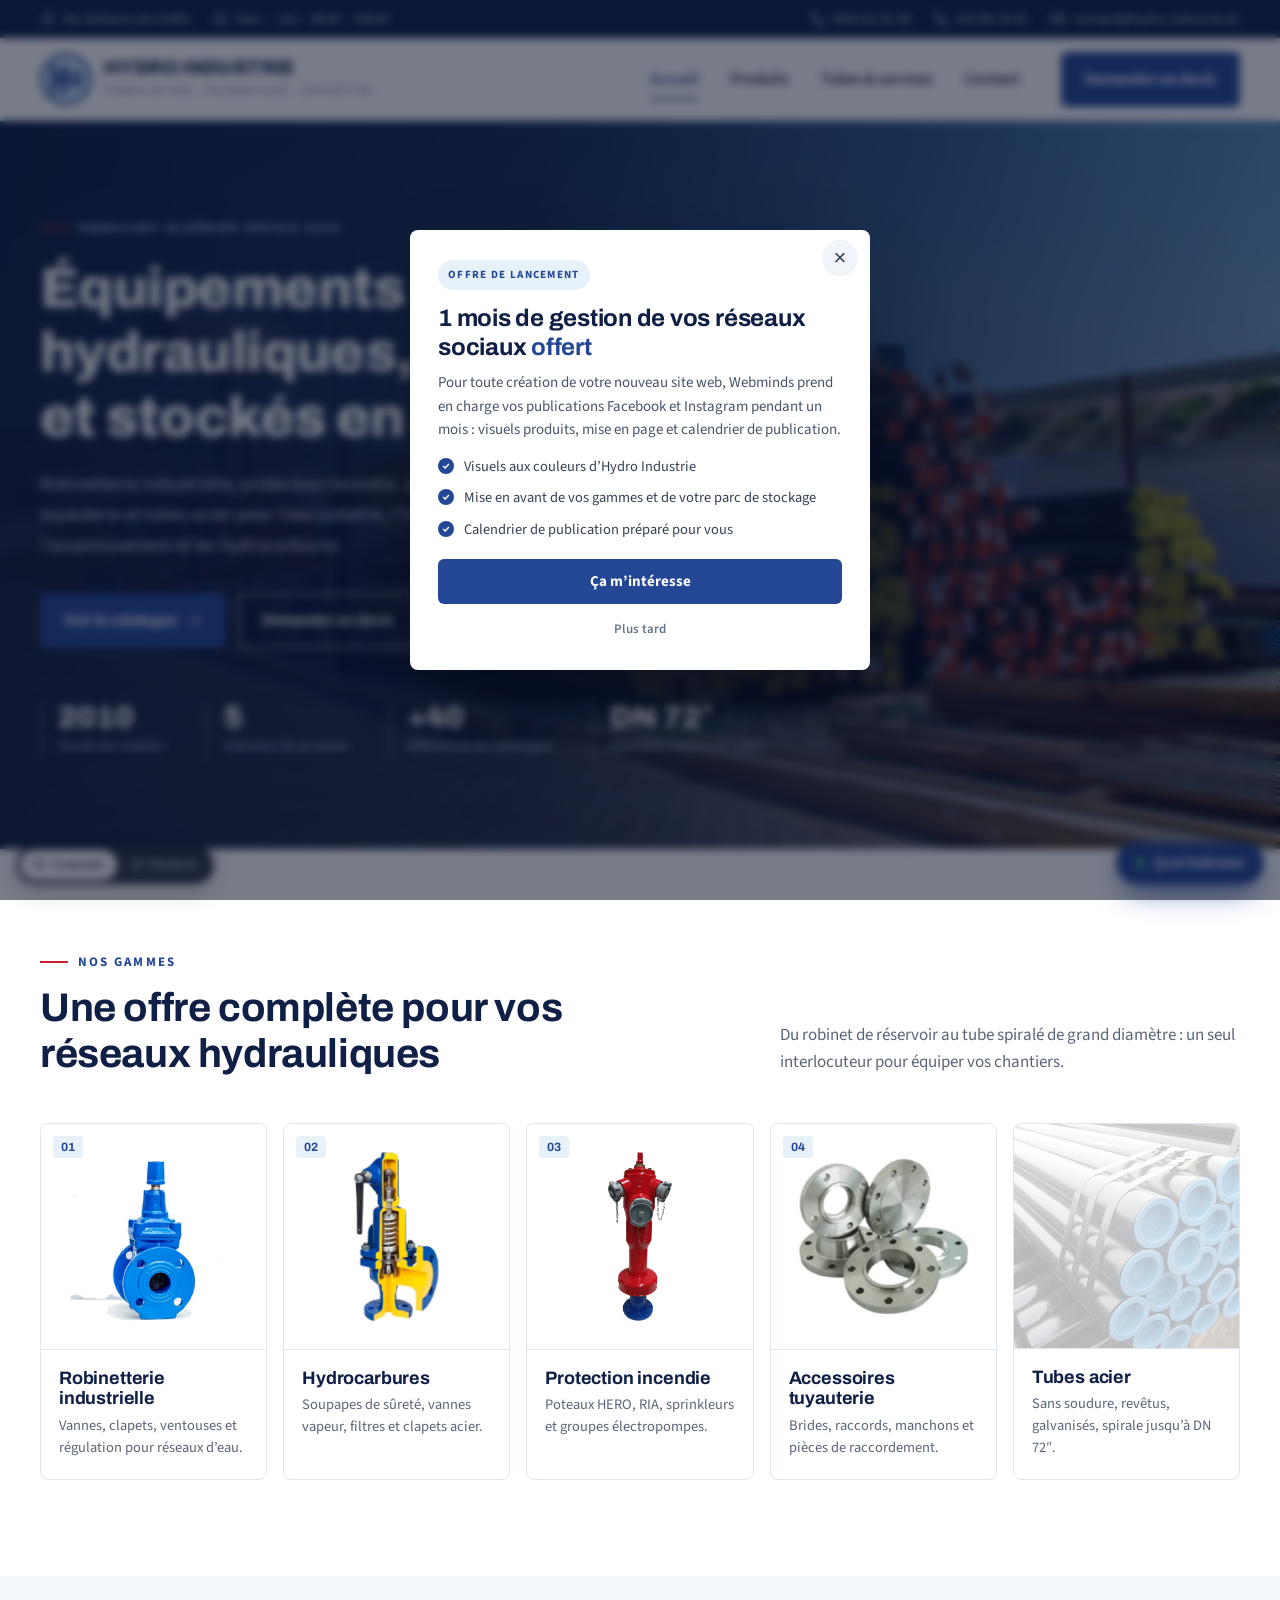
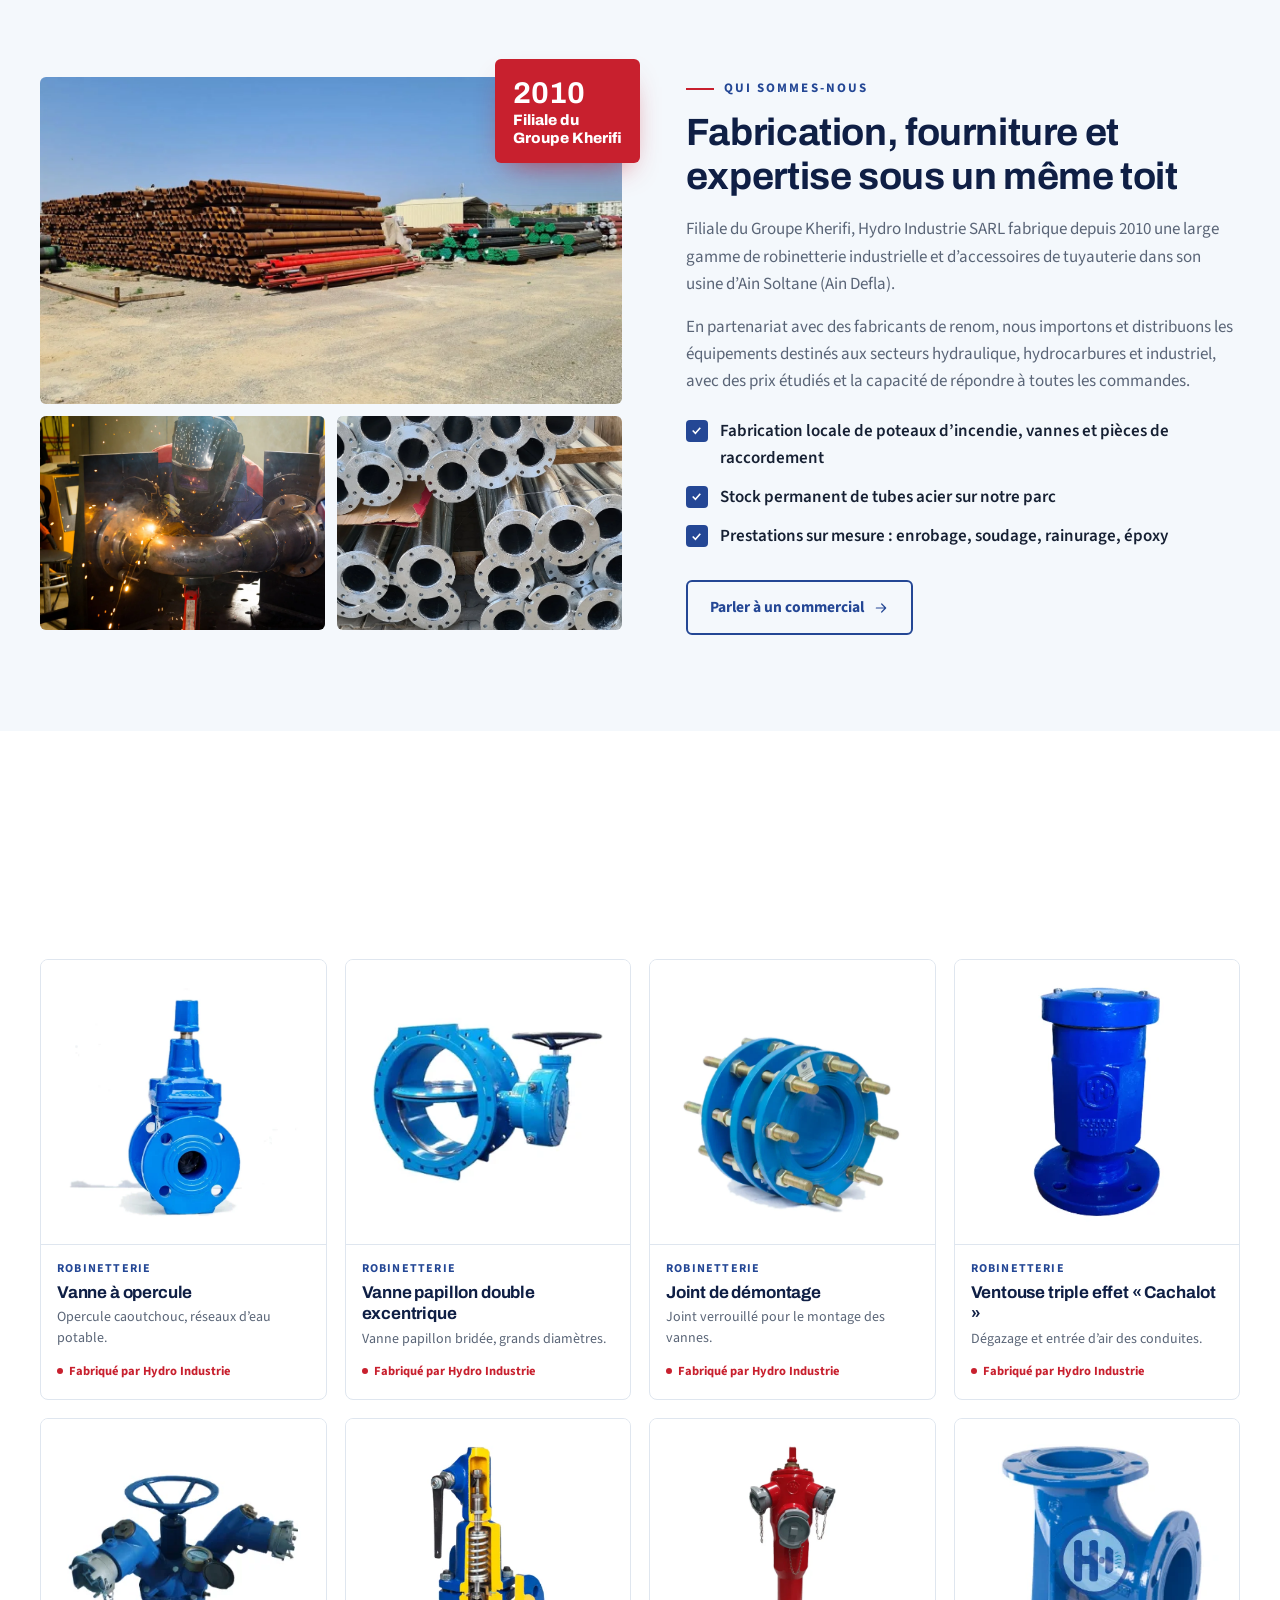
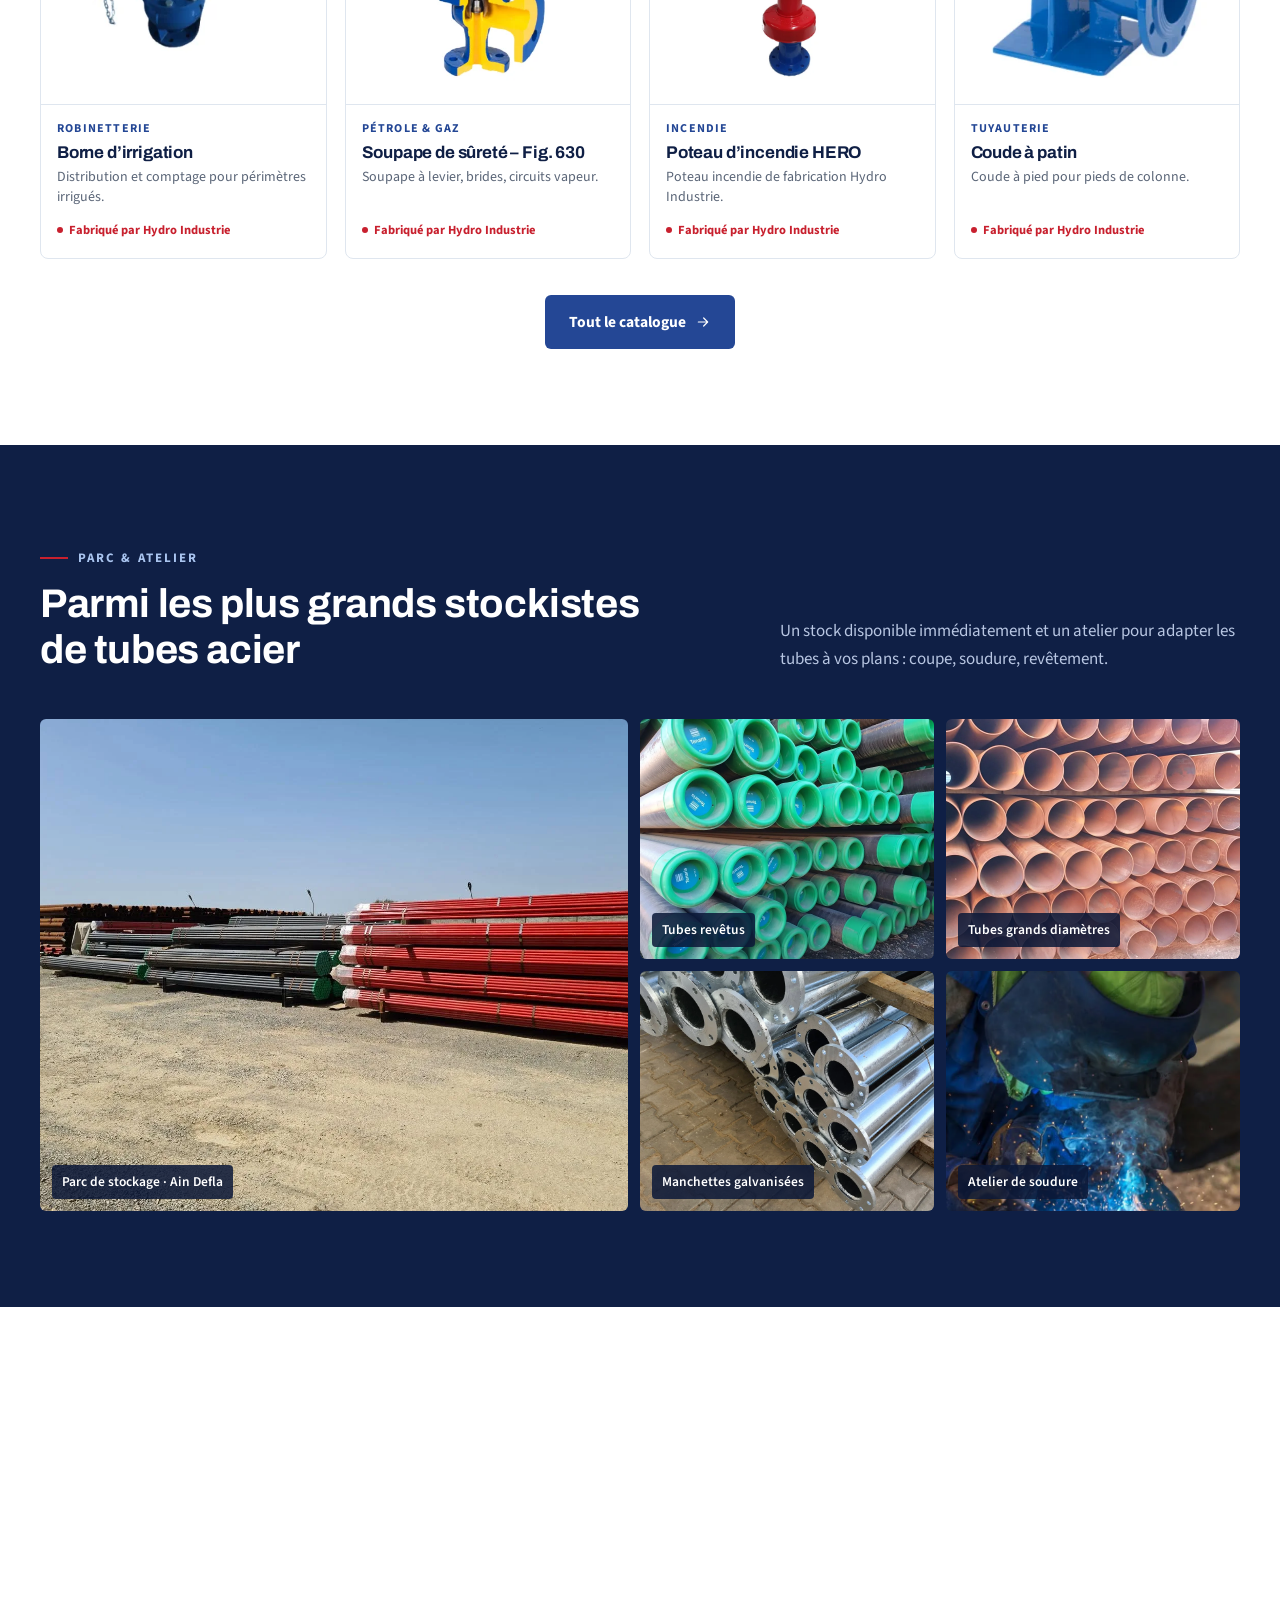
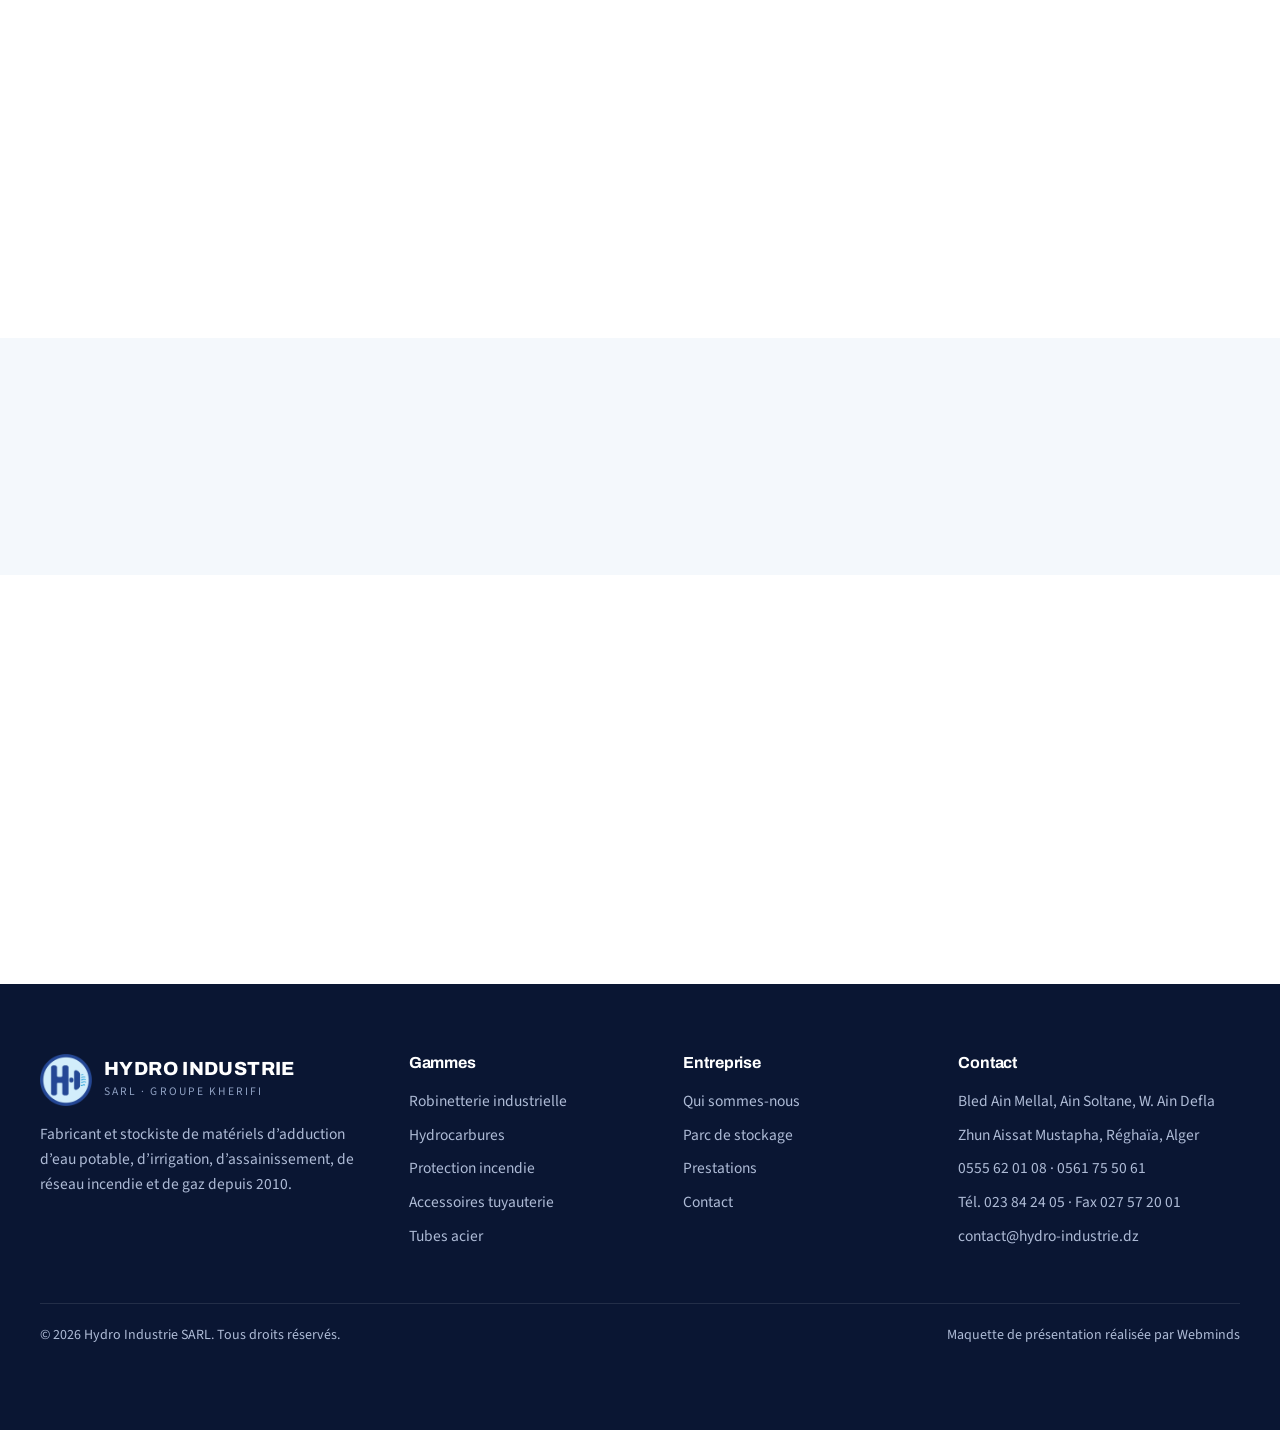
<file: index.html>
<!doctype html><html lang="fr" data-v="1" data-root=""><head><meta charset="utf-8"><meta name="viewport" content="width=device-width,initial-scale=1"><title>Hydro Industrie</title><meta name="robots" content="noindex,nofollow,noarchive,noimageindex"><meta name="description" content="Hydro Industrie SARL : fabricant algérien de robinetterie industrielle, protection incendie, accessoires de tuyauterie et tubes acier."><link rel="icon" href="assets/img/favicon.png"><link rel="preconnect" href="https://fonts.googleapis.com"><link rel="preconnect" href="https://fonts.gstatic.com" crossorigin><link href="https://fonts.googleapis.com/css2?family=Archivo:wght@600;700;800&family=Source+Sans+3:wght@400;600;700&display=swap" rel="stylesheet"><link rel="stylesheet" href="assets/css/common.css"><link rel="stylesheet" href="assets/css/v1.css"></head><body><div class="top"><div class="wrap"><div class="top-l"><span><svg class="ic" viewBox="0 0 24 24" fill="none" stroke="currentColor" stroke-width="1.8" stroke-linecap="round" stroke-linejoin="round" aria-hidden="true"><path d="M12 22s-7-6.2-7-12a7 7 0 0 1 14 0c0 5.8-7 12-7 12z"/><circle cx="12" cy="10" r="2.5"/></svg> Ain Soltane, Ain Defla</span><span><svg class="ic" viewBox="0 0 24 24" fill="none" stroke="currentColor" stroke-width="1.8" stroke-linecap="round" stroke-linejoin="round" aria-hidden="true"><circle cx="12" cy="12" r="9"/><path d="M12 7v5l3 2"/></svg> Sam. – Jeu. · 8h30 – 16h30</span></div><div class="top-r"><a href="tel:+213555620108"><svg class="ic" viewBox="0 0 24 24" fill="none" stroke="currentColor" stroke-width="1.8" stroke-linecap="round" stroke-linejoin="round" aria-hidden="true"><path d="M22 16.9v3a2 2 0 0 1-2.2 2 19.8 19.8 0 0 1-8.6-3.1 19.5 19.5 0 0 1-6-6A19.8 19.8 0 0 1 2.1 4.2 2 2 0 0 1 4.1 2h3a2 2 0 0 1 2 1.7c.1.9.4 1.8.7 2.7a2 2 0 0 1-.5 2.1L8 9.8a16 16 0 0 0 6 6l1.3-1.3a2 2 0 0 1 2.1-.4c.9.3 1.8.6 2.7.7a2 2 0 0 1 1.7 2z"/></svg> 0555 62 01 08</a><a href="tel:+21323842405"><svg class="ic" viewBox="0 0 24 24" fill="none" stroke="currentColor" stroke-width="1.8" stroke-linecap="round" stroke-linejoin="round" aria-hidden="true"><path d="M22 16.9v3a2 2 0 0 1-2.2 2 19.8 19.8 0 0 1-8.6-3.1 19.5 19.5 0 0 1-6-6A19.8 19.8 0 0 1 2.1 4.2 2 2 0 0 1 4.1 2h3a2 2 0 0 1 2 1.7c.1.9.4 1.8.7 2.7a2 2 0 0 1-.5 2.1L8 9.8a16 16 0 0 0 6 6l1.3-1.3a2 2 0 0 1 2.1-.4c.9.3 1.8.6 2.7.7a2 2 0 0 1 1.7 2z"/></svg> 023 84 24 05</a><a href="mailto:contact@hydro-industrie.dz"><svg class="ic" viewBox="0 0 24 24" fill="none" stroke="currentColor" stroke-width="1.8" stroke-linecap="round" stroke-linejoin="round" aria-hidden="true"><rect x="3" y="5" width="18" height="14" rx="2"/><path d="m3 7 9 6 9-6"/></svg> contact@hydro-industrie.dz</a></div></div></div><header class="hd" id="hd"><div class="wrap"><a class="brand" href="index.html"><img src="assets/img/logo.png" alt="Hydro Industrie" width="52" height="52"><span><b>HYDRO INDUSTRIE</b><small>Fabrication · Fourniture · Expertise</small></span></a><nav class="mn" id="mn"><a href="index.html" class="on">Accueil</a><a href="produits.html">Produits</a><a href="tubes-services.html">Tubes & services</a><a href="contact.html">Contact</a></nav><a class="btn btn-p hd-cta" href="contact.html">Demander un devis</a><button class="burger" id="bg" aria-label="Menu"><span></span><span></span><span></span></button></div></header><section class="hero" style="padding:0"><img src="assets/img/g/parc-1.webp" alt="Parc de stockage de tubes Hydro Industrie" fetchpriority="high"><div class="wrap"><span class="kick">Fabricant algérien depuis 2010</span><h1>Équipements hydrauliques, fabriqués et stockés en Algérie</h1><p>Robinetterie industrielle, protection incendie, accessoires de tuyauterie et tubes acier pour l’eau potable, l’irrigation, l’assainissement et les hydrocarbures.</p><div class="cta"><a class="btn btn-p" href="produits.html">Voir le catalogue <svg class="ic" viewBox="0 0 24 24" fill="none" stroke="currentColor" stroke-width="1.8" stroke-linecap="round" stroke-linejoin="round" aria-hidden="true"><path d="M5 12h14M13 6l6 6-6 6"/></svg></a><a class="btn btn-o" href="contact.html">Demander un devis</a></div><div class="hero-n"><div><b>2010</b><span>Année de création</span></div><div><b>5</b><span>Gammes de produits</span></div><div><b>+40</b><span>Références en catalogue</span></div><div><b>DN 72″</b><span>Diamètre maximum tubes</span></div></div></div></section><section><div class="wrap"><div class="sh2 rv"><div><span class="kick">Nos gammes</span><h2>Une offre complète pour vos réseaux hydrauliques</h2></div><p>Du robinet de réservoir au tube spiralé de grand diamètre : un seul interlocuteur pour équiper vos chantiers.</p></div><div class="gm"><a class="rv" href="produits.html#robinetterie"><span class="n">01</span><div class="gi"><img src="assets/img/p/vanne-opercule.webp" alt="Robinetterie industrielle" loading="lazy"></div><div class="gb"><h3>Robinetterie industrielle</h3><p>Vannes, clapets, ventouses et régulation pour réseaux d’eau.</p></div></a><a class="rv" href="produits.html#hydrocarbures"><span class="n">02</span><div class="gi"><img src="assets/img/p/soupape-surete-630.webp" alt="Hydrocarbures" loading="lazy"></div><div class="gb"><h3>Hydrocarbures</h3><p>Soupapes de sûreté, vannes vapeur, filtres et clapets acier.</p></div></a><a class="rv" href="produits.html#incendie"><span class="n">03</span><div class="gi"><img src="assets/img/p/poteau-hero.webp" alt="Protection incendie" loading="lazy"></div><div class="gb"><h3>Protection incendie</h3><p>Poteaux HERO, RIA, sprinkleurs et groupes électropompes.</p></div></a><a class="rv" href="produits.html#tuyauterie"><span class="n">04</span><div class="gi"><img src="assets/img/p/brides-acier.webp" alt="Accessoires tuyauterie" loading="lazy"></div><div class="gb"><h3>Accessoires tuyauterie</h3><p>Brides, raccords, manchons et pièces de raccordement.</p></div></a><a class="rv" href="tubes-services.html"><span class="n">05</span><div class="gi ph"><img src="assets/img/g/tubes-pe.webp" alt="Tubes acier" loading="lazy"></div><div class="gb"><h3>Tubes acier</h3><p>Sans soudure, revêtus, galvanisés, spirale jusqu’à DN 72″.</p></div></a></div></div></section><section class="alt" id="entreprise"><div class="wrap ab"><div class="ab-ph rv"><img class="big" src="assets/img/g/fb-parc-a.webp" alt="Parc de stockage" loading="lazy"><img class="sm" src="assets/img/g/fb-soudure-2.webp" alt="Atelier de soudure" loading="lazy"><img class="sm" src="assets/img/g/fb-brides.webp" alt="Tubes à brides" loading="lazy"><div class="ab-badge"><b>2010</b>Filiale du<br>Groupe Kherifi</div></div><div class="rv"><span class="kick" style="color:var(--blue)">Qui sommes-nous</span><h2>Fabrication, fourniture et expertise sous un même toit</h2><p>Filiale du Groupe Kherifi, Hydro Industrie SARL fabrique depuis 2010 une large gamme de robinetterie industrielle et d’accessoires de tuyauterie dans son usine d’Ain Soltane (Ain Defla).</p><p>En partenariat avec des fabricants de renom, nous importons et distribuons les équipements destinés aux secteurs hydraulique, hydrocarbures et industriel, avec des prix étudiés et la capacité de répondre à toutes les commandes.</p><ul class="chk"><li>Fabrication locale de poteaux d’incendie, vannes et pièces de raccordement</li><li>Stock permanent de tubes acier sur notre parc</li><li>Prestations sur mesure : enrobage, soudage, rainurage, époxy</li></ul><a class="btn btn-l" href="contact.html">Parler à un commercial <svg class="ic" viewBox="0 0 24 24" fill="none" stroke="currentColor" stroke-width="1.8" stroke-linecap="round" stroke-linejoin="round" aria-hidden="true"><path d="M5 12h14M13 6l6 6-6 6"/></svg></a></div></div></section><section><div class="wrap"><div class="sh2 rv"><div><span class="kick">Fabriqué par Hydro Industrie</span><h2>Nos produits phares</h2></div><p>Une sélection de références sorties de notre usine. Cliquez sur un produit pour voir sa fiche.</p></div><div class="pg" id="feat"></div><div class="pg-more"><a class="btn btn-p" href="produits.html">Tout le catalogue <svg class="ic" viewBox="0 0 24 24" fill="none" stroke="currentColor" stroke-width="1.8" stroke-linecap="round" stroke-linejoin="round" aria-hidden="true"><path d="M5 12h14M13 6l6 6-6 6"/></svg></a></div></div></section><section class="parc" id="parc"><div class="wrap"><div class="sh2 rv"><div><span class="kick">Parc & atelier</span><h2>Parmi les plus grands stockistes de tubes acier</h2></div><p>Un stock disponible immédiatement et un atelier pour adapter les tubes à vos plans : coupe, soudure, revêtement.</p></div><div class="mos rv"><figure><img src="assets/img/g/fb-parc-c.webp" alt="" loading="lazy"><figcaption>Parc de stockage · Ain Defla</figcaption></figure><figure><img src="assets/img/g/fb-tubes-vert.webp" alt="" loading="lazy"><figcaption>Tubes revêtus</figcaption></figure><figure><img src="assets/img/g/fb-tubes-cuivre.webp" alt="" loading="lazy"><figcaption>Tubes grands diamètres</figcaption></figure><figure><img src="assets/img/g/fb-galva.webp" alt="" loading="lazy"><figcaption>Manchettes galvanisées</figcaption></figure><figure><img src="assets/img/g/fb-soudeur.webp" alt="" loading="lazy"><figcaption>Atelier de soudure</figcaption></figure></div></div></section><section><div class="wrap"><div class="sh2 rv"><div><span class="kick">Domaines d’activité</span><h2>Au service de vos réseaux, de la source au robinet</h2></div></div><div class="sc"><div class="rv"><i><svg class="" viewBox="0 0 24 24" fill="none" stroke="currentColor" stroke-width="1.8" stroke-linecap="round" stroke-linejoin="round" aria-hidden="true"><path d="M12 3s6 6.6 6 11a6 6 0 0 1-12 0c0-4.4 6-11 6-11z"/></svg></i><span><h3>Adduction d’eau potable</h3><p>Vannes, ventouses et pièces pour réseaux AEP et réservoirs.</p></span></div><div class="rv"><i><svg class="" viewBox="0 0 24 24" fill="none" stroke="currentColor" stroke-width="1.8" stroke-linecap="round" stroke-linejoin="round" aria-hidden="true"><path d="M3 12h4l2-4 4 8 2-4h6"/><path d="M3 18h18"/></svg></i><span><h3>Assainissement</h3><p>Clapets à boule, vannes guillotine et ventouses dédiées.</p></span></div><div class="rv"><i><svg class="" viewBox="0 0 24 24" fill="none" stroke="currentColor" stroke-width="1.8" stroke-linecap="round" stroke-linejoin="round" aria-hidden="true"><path d="M4 20c10 0 16-6 16-16C10 4 4 10 4 20z"/><path d="M4 20 14 10"/></svg></i><span><h3>Irrigation</h3><p>Bornes d’irrigation, vannes et tubes pour périmètres agricoles.</p></span></div><div class="rv"><i><svg class="" viewBox="0 0 24 24" fill="none" stroke="currentColor" stroke-width="1.8" stroke-linecap="round" stroke-linejoin="round" aria-hidden="true"><path d="M12 22a7 7 0 0 0 7-7c0-4-3-6-4-10-2 2-3 4-3 6-1-1-2-2-2-4-2 2-5 5-5 8a7 7 0 0 0 7 7z"/></svg></i><span><h3>Réseau incendie</h3><p>Poteaux, RIA, sprinkleurs et tubes revêtus RAL 3002.</p></span></div><div class="rv"><i><svg class="" viewBox="0 0 24 24" fill="none" stroke="currentColor" stroke-width="1.8" stroke-linecap="round" stroke-linejoin="round" aria-hidden="true"><path d="M6 21h12M9 21V9l3-6 3 6v12M9 13h6"/></svg></i><span><h3>Hydrocarbures & gaz</h3><p>Soupapes de sûreté, filtres et tubes API 5L.</p></span></div><div class="rv"><i><svg class="" viewBox="0 0 24 24" fill="none" stroke="currentColor" stroke-width="1.8" stroke-linecap="round" stroke-linejoin="round" aria-hidden="true"><path d="M3 21V10l6 4V10l6 4V6l6 3v12z"/><path d="M7 17h2M12 17h2M17 17h2"/></svg></i><span><h3>Industrie & stations de pompage</h3><p>Circuits vapeur, transport de fluides, forage.</p></span></div></div></div></section><section class="alt" style="padding-top:70px;padding-bottom:70px"><div class="wrap"><div class="nm rv"><div><b>EN 1074</b><span>Vannes d’eau potable</span></div><div><b>EN 558</b><span>Vannes papillon</span></div><div><b>EN 10216-1</b><span>Tubes acier</span></div><div><b>API 5L</b><span>Tubes sans soudure</span></div><div><b>EN ISO 1461</b><span>Galvanisation</span></div><div><b>EN 10224</b><span>Tubes spirale</span></div></div></div></section><section><div class="wrap"><div class="cta-b rv"><div><h2>Un projet AEP, incendie ou irrigation ? Envoyez-nous votre bordereau.</h2><p>Notre équipe commerciale vous répond avec une offre chiffrée et les délais.</p></div><a class="btn btn-p" href="contact.html">Demander un devis <svg class="ic" viewBox="0 0 24 24" fill="none" stroke="currentColor" stroke-width="1.8" stroke-linecap="round" stroke-linejoin="round" aria-hidden="true"><path d="M5 12h14M13 6l6 6-6 6"/></svg></a></div></div></section><footer><div class="wrap"><div class="ft"><div><a class="brand" href="index.html"><img src="assets/img/logo.png" alt="" width="52" height="52"><span><b>HYDRO INDUSTRIE</b><small>SARL · Groupe Kherifi</small></span></a><p>Fabricant et stockiste de matériels d’adduction d’eau potable, d’irrigation, d’assainissement, de réseau incendie et de gaz depuis 2010.</p></div><div><h4>Gammes</h4><ul><li><a href="produits.html#robinetterie">Robinetterie industrielle</a></li><li><a href="produits.html#hydrocarbures">Hydrocarbures</a></li><li><a href="produits.html#incendie">Protection incendie</a></li><li><a href="produits.html#tuyauterie">Accessoires tuyauterie</a></li><li><a href="tubes-services.html">Tubes acier</a></li></ul></div><div><h4>Entreprise</h4><ul><li><a href="index.html#entreprise">Qui sommes-nous</a></li><li><a href="index.html#parc">Parc de stockage</a></li><li><a href="tubes-services.html#services">Prestations</a></li><li><a href="contact.html">Contact</a></li></ul></div><div><h4>Contact</h4><ul><li>Bled Ain Mellal, Ain Soltane, W. Ain Defla</li><li>Zhun Aissat Mustapha, Réghaïa, Alger</li><li><a href="tel:+213555620108">0555 62 01 08</a> · <a href="tel:+213561755061">0561 75 50 61</a></li><li><a href="tel:+21323842405">Tél. 023 84 24 05</a> · Fax 027 57 20 01</li><li><a href="mailto:contact@hydro-industrie.dz">contact@hydro-industrie.dz</a></li></ul></div></div><div class="fb"><span>© 2026 Hydro Industrie SARL. Tous droits réservés.</span><span>Maquette de présentation réalisée par Webminds</span></div></div></footer><script src="assets/js/data.js"></script><script src="assets/js/common.js"></script><script src="assets/js/v1.js"></script><script>document.getElementById("feat").innerHTML=HI.p.filter(function(e){return["poteau-hero","vanne-opercule","ventouse-cachalot","joint-demontage","soupape-surete-630","borne-irrigation","coude-patin","vanne-papillon-dbl-excentrique"].indexOf(e.s)>-1}).map(function(e){return HXcard(e,"",1)}).join(""),HXmodal("")</script></body></html>
</file>
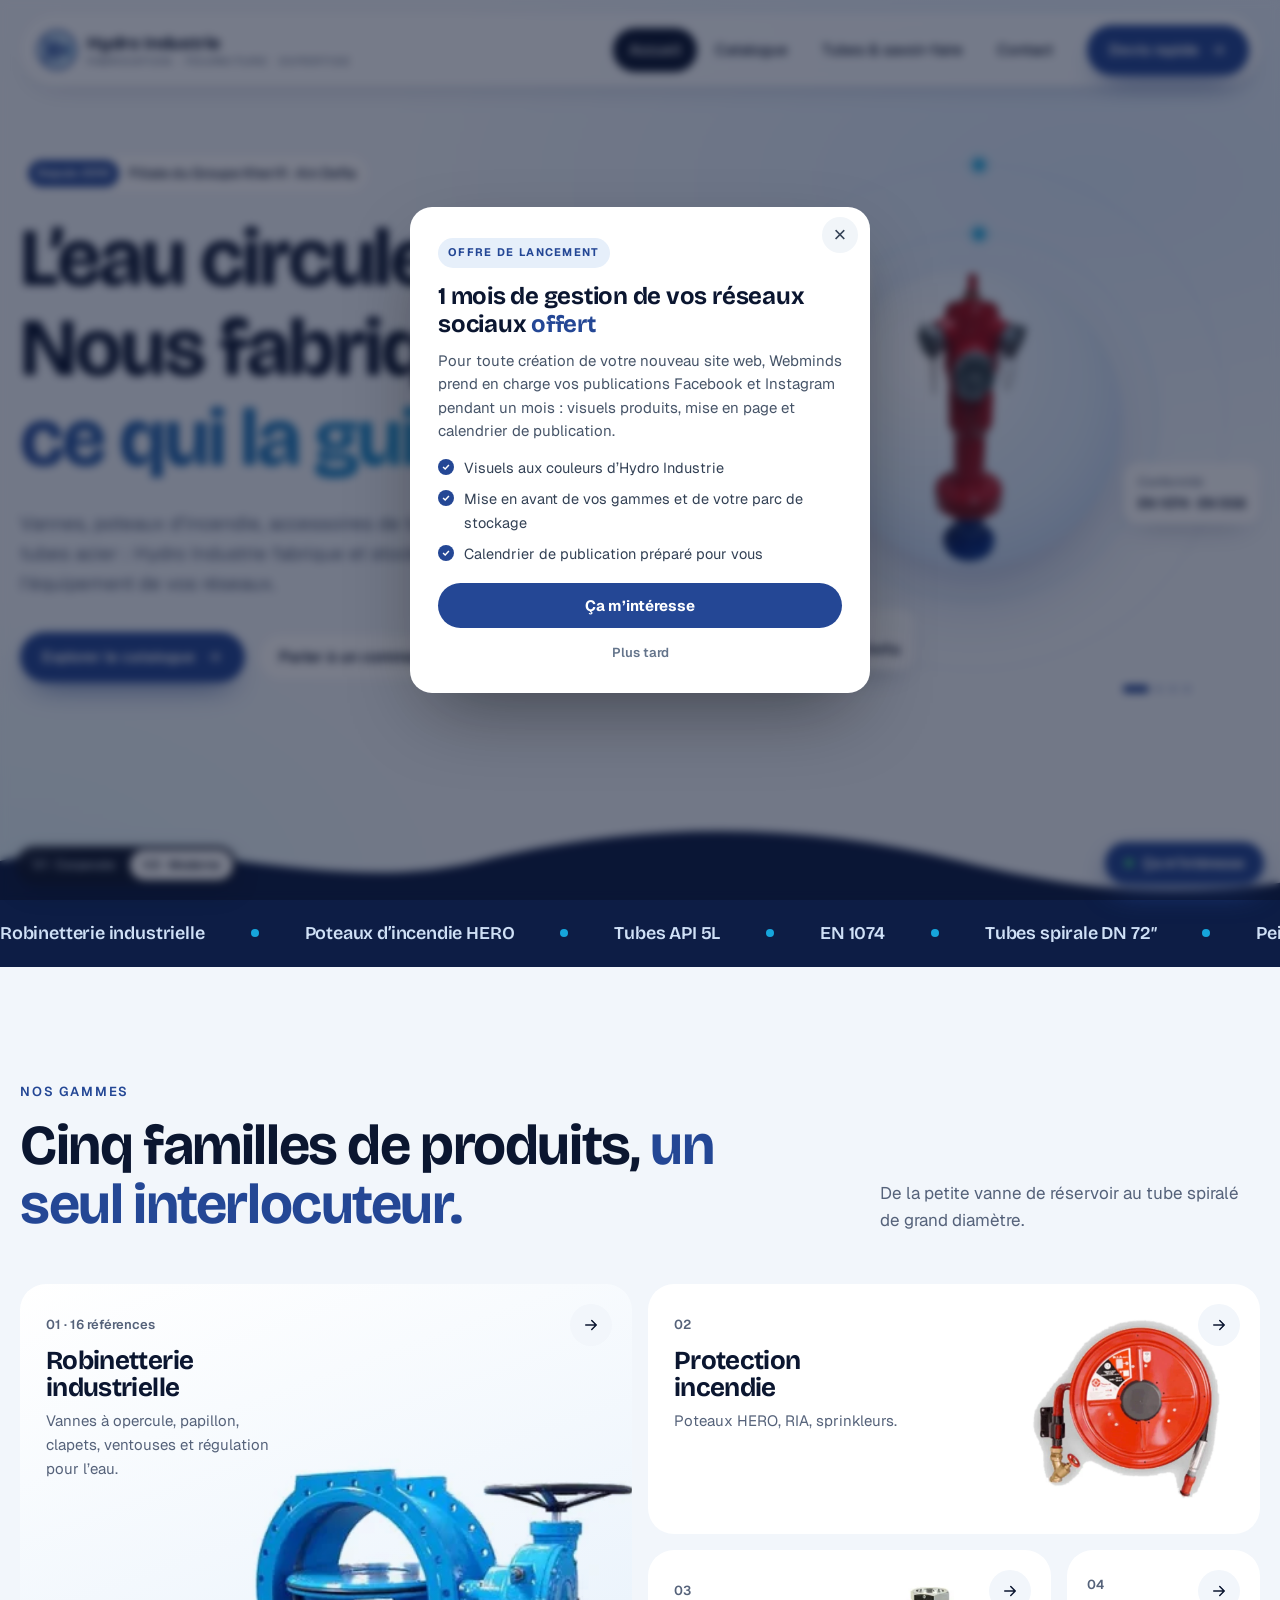
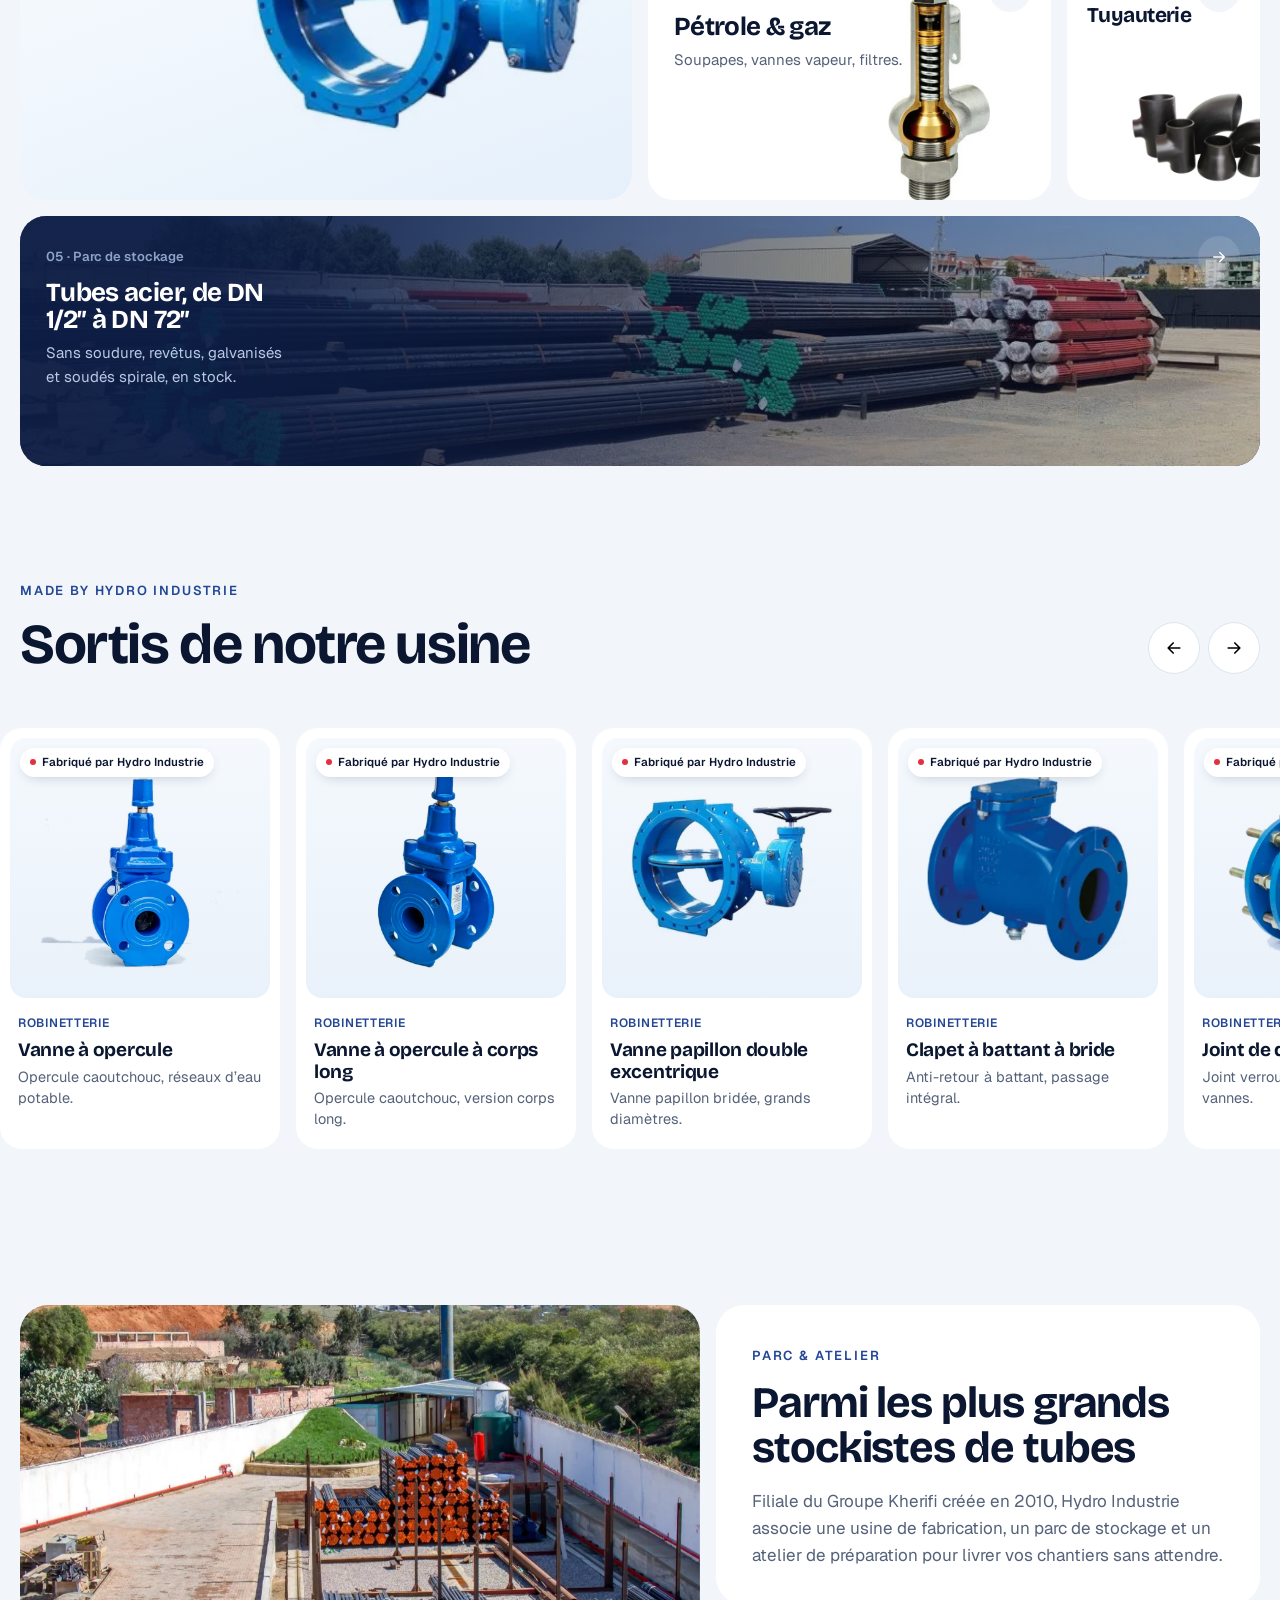
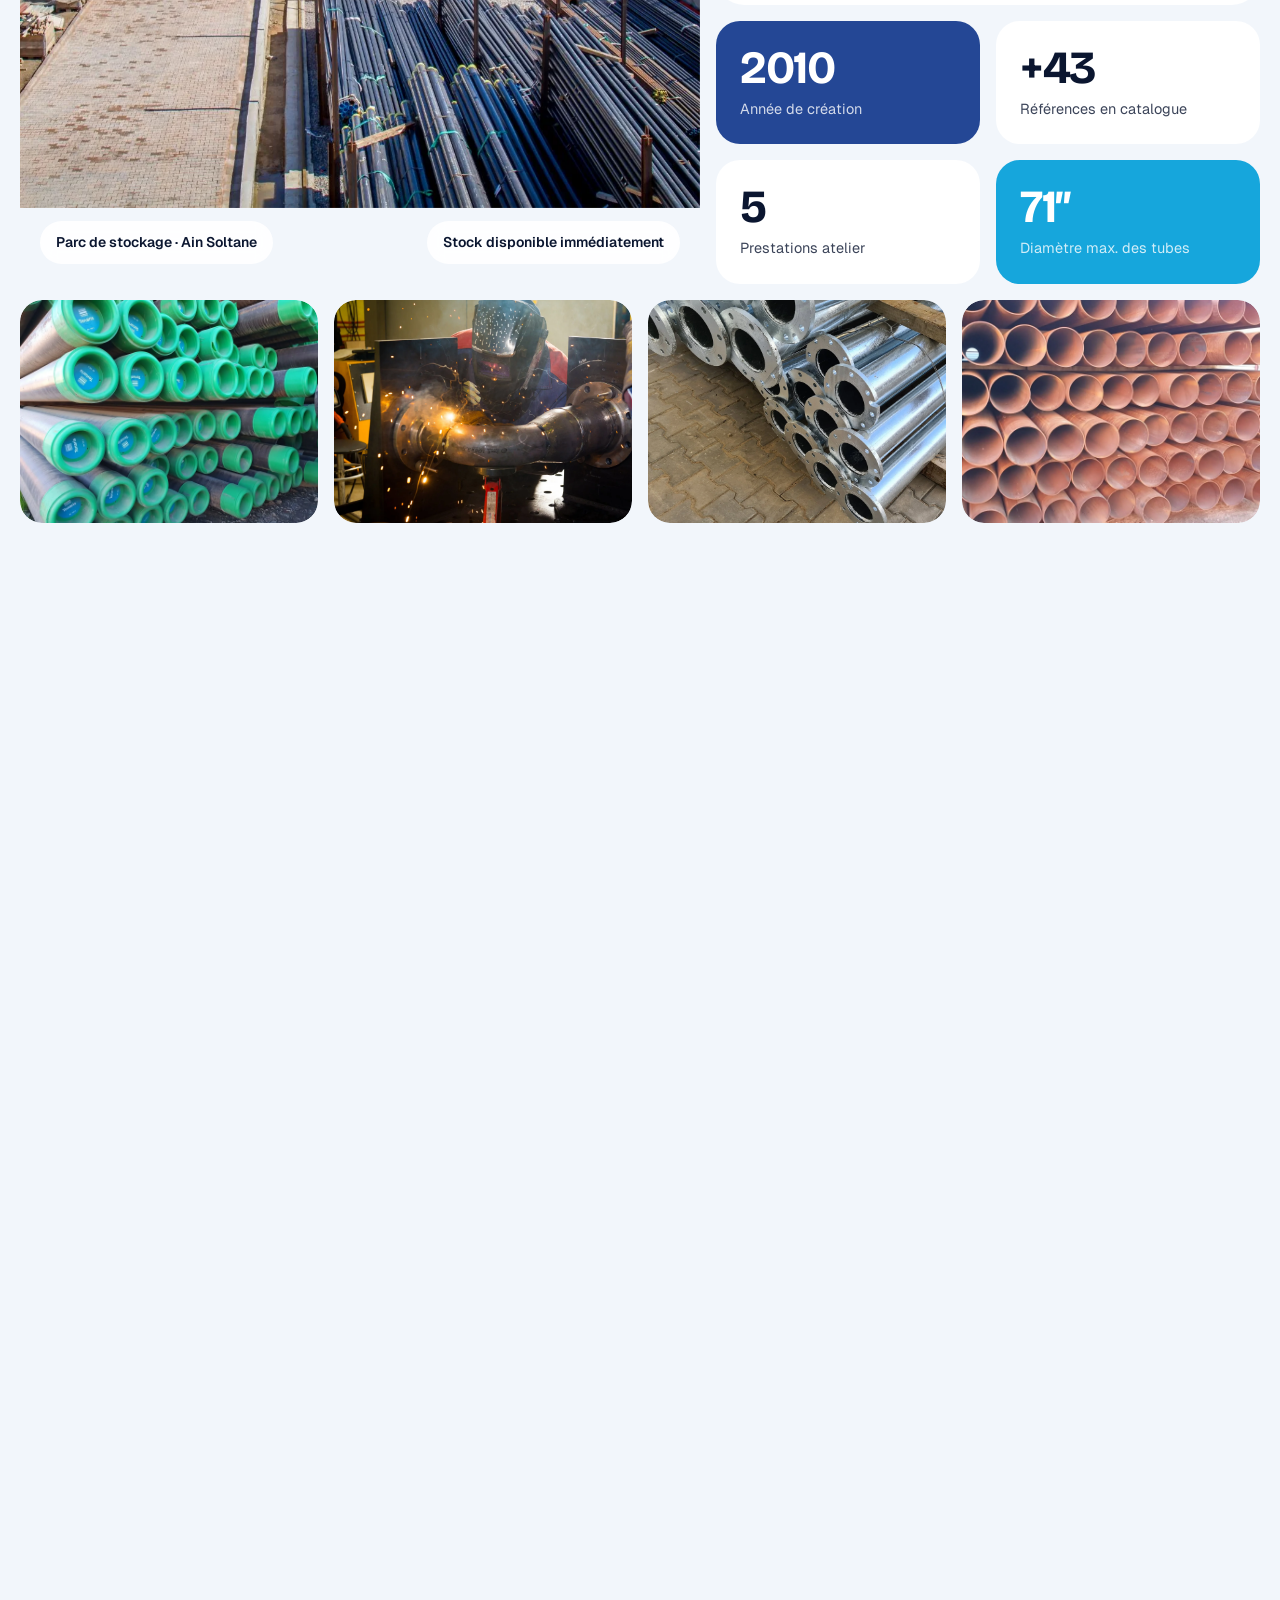
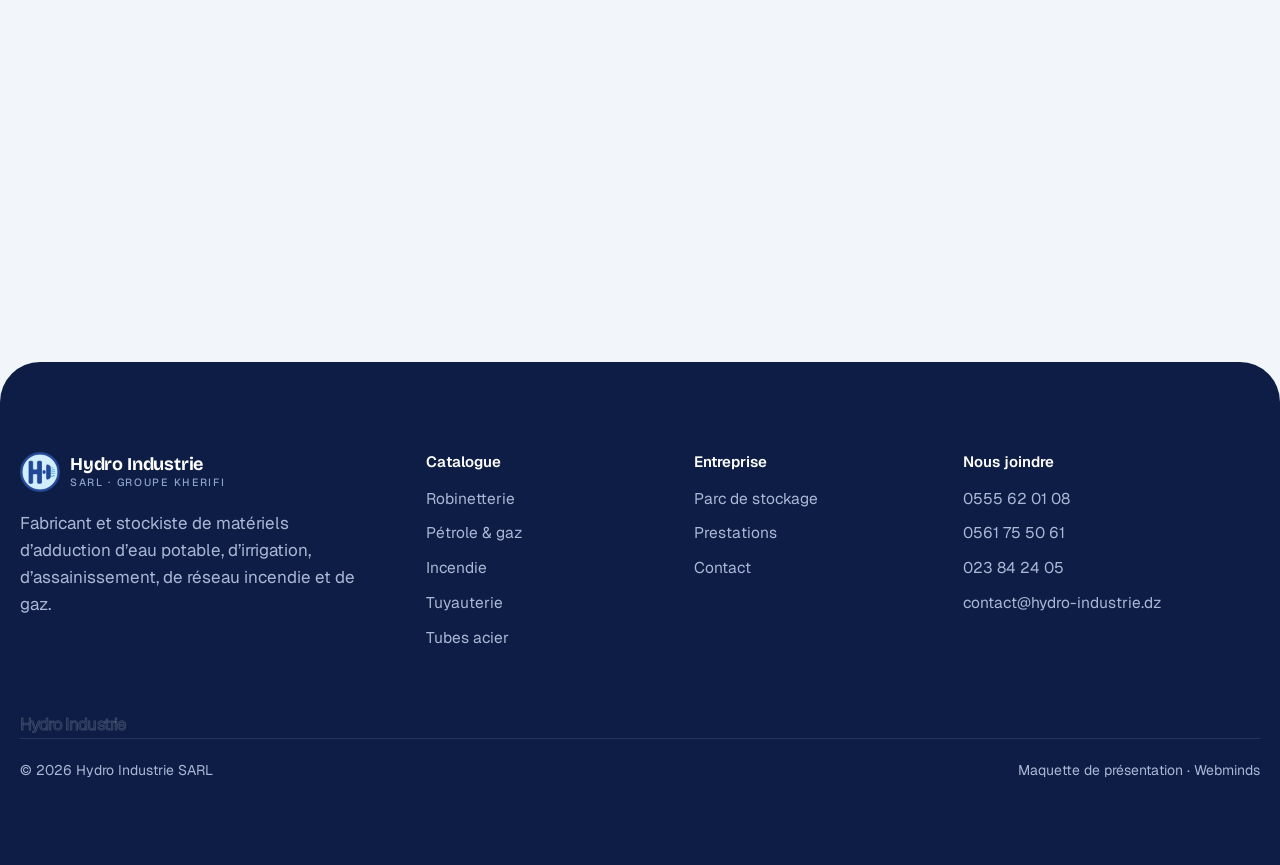
<file: v2/index.html>
<!doctype html><html lang="fr" data-v="2" data-root="../"><head><meta charset="utf-8"><meta name="viewport" content="width=device-width,initial-scale=1"><title>Hydro Industrie</title><meta name="robots" content="noindex,nofollow,noarchive,noimageindex"><meta name="description" content="Hydro Industrie, fabricant algérien d’équipements hydrauliques : robinetterie, incendie, tuyauterie et tubes acier."><link rel="icon" href="../assets/img/favicon.png"><link rel="preconnect" href="https://fonts.googleapis.com"><link rel="preconnect" href="https://fonts.gstatic.com" crossorigin><link href="https://fonts.googleapis.com/css2?family=Bricolage+Grotesque:opsz,wght@12..96,500;12..96,600;12..96,700&family=Geist:wght@400;500;600&display=swap" rel="stylesheet"><link rel="stylesheet" href="../assets/css/common.css"><link rel="stylesheet" href="../assets/css/v2.css"></head><body><div class="prog" id="prog"></div><header class="nv" id="nv"><div class="in"><a class="lg" href="index.html"><img src="../assets/img/logo.png" alt="Hydro Industrie" width="40" height="40"><span>Hydro Industrie<small>Fabrication · Fourniture · Expertise</small></span></a><nav class="nl" id="nl"><a href="index.html" class="on">Accueil</a><a href="catalogue.html">Catalogue</a><a href="savoir-faire.html">Tubes & savoir-faire</a><a href="contact.html">Contact</a></nav><a class="pill p1" href="contact.html">Devis rapide <svg viewBox="0 0 24 24" fill="none" stroke="currentColor" stroke-width="2" stroke-linecap="round" stroke-linejoin="round" aria-hidden="true"><path d="M5 12h14M13 6l6 6-6 6"/></svg></a><button class="mb" id="mb" aria-label="Menu"><span></span><span></span></button></div></header><section class="hr"><div class="w"><div><span class="chip"><b>Depuis 2010</b>Filiale du Groupe Kherifi · Ain Defla</span><h1><span class="ln"><span>L’eau circule.</span></span><span class="ln"><span>Nous fabriquons</span></span><span class="ln"><span><em>ce qui la guide.</em></span></span></h1><p class="ld">Vannes, poteaux d’incendie, accessoires de tuyauterie et tubes acier : Hydro Industrie fabrique et stocke en Algérie l’équipement de vos réseaux.</p><div class="ct"><a class="pill p1" href="catalogue.html">Explorer le catalogue <svg viewBox="0 0 24 24" fill="none" stroke="currentColor" stroke-width="2" stroke-linecap="round" stroke-linejoin="round" aria-hidden="true"><path d="M5 12h14M13 6l6 6-6 6"/></svg></a><a class="pill p2" href="contact.html">Parler à un commercial</a></div></div><div class="st" id="stage"><div class="ring"><i></i></div><div class="ring"><i></i></div><div class="orb"></div><div class="pr" id="pr"><img class="on" src="../assets/img/p/poteau-hero.webp" alt="Poteau d’incendie HERO" data-t="Poteau d’incendie HERO"><img src="../assets/img/p/vanne-opercule-long.webp" alt="Vanne à opercule" data-t="Vanne à opercule"><img src="../assets/img/p/ventouse-cachalot.webp" alt="Ventouse Cachalot" data-t="Ventouse triple effet"><img src="../assets/img/p/soupape-surete-630.webp" alt="Soupape de sûreté" data-t="Soupape de sûreté"></div><div class="tg t1"><small>Fabrication locale</small><span id="tgn">Poteau d’incendie HERO</span></div><div class="tg t2"><small>Conformité</small>EN 1074 · EN 558</div><div class="tg t3"><small>Usine</small>Ain Soltane, Ain Defla</div><div class="dots" id="dots"><button class="on" aria-label="1"></button><button aria-label="2"></button><button aria-label="3"></button><button aria-label="4"></button></div></div></div><svg class="wave" viewBox="0 0 1440 90" preserveAspectRatio="none" aria-hidden="true"><path fill="#0d1d45" d="M0 50 C 180 10 360 90 540 50 S 900 10 1080 50 S 1380 90 1560 50 L1560 90 L0 90Z"/></svg></section><div class="mq" aria-hidden="true"><div><span>Robinetterie industrielle</span><span>Poteaux d’incendie HERO</span><span>Tubes API 5L</span><span>EN 1074</span><span>Tubes spirale DN 72″</span><span>Peinture époxy RAL 5017</span><span>Rainurage</span><span>Accessoires tuyauterie</span></div><div><span>Robinetterie industrielle</span><span>Poteaux d’incendie HERO</span><span>Tubes API 5L</span><span>EN 1074</span><span>Tubes spirale DN 72″</span><span>Peinture époxy RAL 5017</span><span>Rainurage</span><span>Accessoires tuyauterie</span></div></div><section><div class="w"><div class="hd2 rv"><div><span class="eb">Nos gammes</span><h2>Cinq familles de produits, <em style="font-style:normal;color:var(--blue)">un seul interlocuteur.</em></h2></div><p>De la petite vanne de réservoir au tube spiralé de grand diamètre.</p></div><div class="bn"><a class="bx b1 rv" href="catalogue.html#robinetterie"><span class="go"><svg viewBox="0 0 24 24" fill="none" stroke="currentColor" stroke-width="2" stroke-linecap="round" stroke-linejoin="round" aria-hidden="true"><path d="M5 12h14M13 6l6 6-6 6"/></svg></span><div><span class="no">01 · 16 références</span><h3 style="margin-top:10px">Robinetterie industrielle</h3><p>Vannes à opercule, papillon, clapets, ventouses et régulation pour l’eau.</p></div><img src="../assets/img/p/vanne-papillon-dbl-excentrique.webp" alt=""></a><a class="bx b2 rv d1" href="catalogue.html#incendie"><span class="go"><svg viewBox="0 0 24 24" fill="none" stroke="currentColor" stroke-width="2" stroke-linecap="round" stroke-linejoin="round" aria-hidden="true"><path d="M5 12h14M13 6l6 6-6 6"/></svg></span><div><span class="no">02</span><h3 style="margin-top:10px">Protection incendie</h3><p>Poteaux HERO, RIA, sprinkleurs.</p></div><img src="../assets/img/p/ria.webp" alt=""></a><a class="bx b3 rv d1" href="catalogue.html#hydrocarbures"><span class="go"><svg viewBox="0 0 24 24" fill="none" stroke="currentColor" stroke-width="2" stroke-linecap="round" stroke-linejoin="round" aria-hidden="true"><path d="M5 12h14M13 6l6 6-6 6"/></svg></span><div><span class="no">03</span><h3 style="margin-top:10px">Pétrole & gaz</h3><p>Soupapes, vannes vapeur, filtres.</p></div><img src="../assets/img/p/soupape-surete-781.webp" alt=""></a><a class="bx b4 rv d2" href="catalogue.html#tuyauterie"><span class="go"><svg viewBox="0 0 24 24" fill="none" stroke="currentColor" stroke-width="2" stroke-linecap="round" stroke-linejoin="round" aria-hidden="true"><path d="M5 12h14M13 6l6 6-6 6"/></svg></span><div><span class="no">04</span><h3 style="margin-top:8px">Tuyauterie</h3><p>Brides et raccords.</p></div><img src="../assets/img/p/raccords-acier.webp" alt=""></a><a class="bx b5 rv" href="savoir-faire.html"><img src="../assets/img/g/fb-parc-b.webp" alt=""><span class="go"><svg viewBox="0 0 24 24" fill="none" stroke="currentColor" stroke-width="2" stroke-linecap="round" stroke-linejoin="round" aria-hidden="true"><path d="M5 12h14M13 6l6 6-6 6"/></svg></span><div><span class="no">05 · Parc de stockage</span><h3 style="margin-top:10px">Tubes acier, de DN 1/2″ à DN 72″</h3><p>Sans soudure, revêtus, galvanisés et soudés spirale, en stock.</p></div></a></div></div></section><section style="padding-top:0"><div class="w"><div class="hd2 rv"><div><span class="eb">Made by Hydro Industrie</span><h2>Sortis de notre usine</h2></div><div class="rn"><button id="rp" aria-label="Précédent"><svg viewBox="0 0 24 24" fill="none" stroke="currentColor" stroke-width="2" stroke-linecap="round" stroke-linejoin="round" aria-hidden="true"><path d="M19 12H5M11 6l-6 6 6 6"/></svg></button><button id="rnx" aria-label="Suivant"><svg viewBox="0 0 24 24" fill="none" stroke="currentColor" stroke-width="2" stroke-linecap="round" stroke-linejoin="round" aria-hidden="true"><path d="M5 12h14M13 6l6 6-6 6"/></svg></button></div></div><div class="rl" id="rail"></div></div></section><section id="parc" style="padding-top:20px"><div class="w"><div class="pk"><div class="ph rv"><img id="plx" src="../assets/img/g/parc-2.webp" alt="Parc de stockage Hydro Industrie" loading="lazy"><div class="cap"><span>Parc de stockage · Ain Soltane</span><span>Stock disponible immédiatement</span></div></div><div class="sd"><div class="tx rv d1"><span class="eb">Parc & atelier</span><h2 class="big2" style="font-size:clamp(30px,3.4vw,46px)">Parmi les plus grands stockistes de tubes</h2><p>Filiale du Groupe Kherifi créée en 2010, Hydro Industrie associe une usine de fabrication, un parc de stockage et un atelier de préparation pour livrer vos chantiers sans attendre.</p></div><div class="kp"><div class="rv"><b data-n="2010">0</b><span>Année de création</span></div><div class="rv d1"><b data-n="43" data-p="+">0</b><span>Références en catalogue</span></div><div class="rv d2"><b data-n="5">0</b><span>Prestations atelier</span></div><div class="rv d3"><b data-n="72" data-s="″">0</b><span>Diamètre max. des tubes</span></div></div></div></div><div class="gl"><figure class="rv"><img src="../assets/img/g/fb-tubes-vert.webp" alt="" loading="lazy"></figure><figure class="rv d1"><img src="../assets/img/g/fb-soudure-2.webp" alt="" loading="lazy"></figure><figure class="rv d2"><img src="../assets/img/g/fb-galva.webp" alt="" loading="lazy"></figure><figure class="rv d3"><img src="../assets/img/g/fb-tubes-cuivre.webp" alt="" loading="lazy"></figure></div></div></section><section style="padding-top:20px"><div class="w"><div class="hd2 rv"><div><span class="eb">Domaines d’activité</span><h2>De la source au robinet.</h2></div></div><div class="sx"><div class="rv"><svg class="" viewBox="0 0 24 24" fill="none" stroke="currentColor" stroke-width="1.8" stroke-linecap="round" stroke-linejoin="round" aria-hidden="true"><path d="M12 3s6 6.6 6 11a6 6 0 0 1-12 0c0-4.4 6-11 6-11z"/></svg><h3>Eau potable</h3><p>Vannes, ventouses et pièces pour réseaux AEP.</p></div><div class="rv d1"><svg class="" viewBox="0 0 24 24" fill="none" stroke="currentColor" stroke-width="1.8" stroke-linecap="round" stroke-linejoin="round" aria-hidden="true"><path d="M3 12h4l2-4 4 8 2-4h6"/><path d="M3 18h18"/></svg><h3>Assainissement</h3><p>Clapets à boule, vannes guillotine, ventouses.</p></div><div class="rv d2"><svg class="" viewBox="0 0 24 24" fill="none" stroke="currentColor" stroke-width="1.8" stroke-linecap="round" stroke-linejoin="round" aria-hidden="true"><path d="M4 20c10 0 16-6 16-16C10 4 4 10 4 20z"/><path d="M4 20 14 10"/></svg><h3>Irrigation</h3><p>Bornes d’irrigation et tubes pour périmètres agricoles.</p></div><div class="rv"><svg class="" viewBox="0 0 24 24" fill="none" stroke="currentColor" stroke-width="1.8" stroke-linecap="round" stroke-linejoin="round" aria-hidden="true"><path d="M12 22a7 7 0 0 0 7-7c0-4-3-6-4-10-2 2-3 4-3 6-1-1-2-2-2-4-2 2-5 5-5 8a7 7 0 0 0 7 7z"/></svg><h3>Réseau incendie</h3><p>Poteaux HERO, RIA, sprinkleurs, tubes RAL 3002.</p></div><div class="rv d1"><svg class="" viewBox="0 0 24 24" fill="none" stroke="currentColor" stroke-width="1.8" stroke-linecap="round" stroke-linejoin="round" aria-hidden="true"><path d="M6 21h12M9 21V9l3-6 3 6v12M9 13h6"/></svg><h3>Pétrole & gaz</h3><p>Soupapes de sûreté, filtres, tubes API 5L.</p></div><div class="rv d2"><svg class="" viewBox="0 0 24 24" fill="none" stroke="currentColor" stroke-width="1.8" stroke-linecap="round" stroke-linejoin="round" aria-hidden="true"><path d="M3 21V10l6 4V10l6 4V6l6 3v12z"/><path d="M7 17h2M12 17h2M17 17h2"/></svg><h3>Industrie</h3><p>Circuits vapeur, stations de pompage, forage.</p></div></div></div></section><section style="padding-bottom:0"><div class="w"><div class="cb rv"><span class="bub" style="width:220px;height:220px;left:-60px;top:-60px"></span><span class="bub" style="width:140px;height:140px;right:8%;bottom:-40px;animation-delay:-4s"></span><h2>Votre prochain chantier mérite le bon équipement.</h2><p>Envoyez votre bordereau : nous revenons vers vous avec prix et délais.</p><div style="display:flex;gap:12px;justify-content:center;flex-wrap:wrap;position:relative"><a class="pill p2" href="contact.html">Demander un devis <svg viewBox="0 0 24 24" fill="none" stroke="currentColor" stroke-width="2" stroke-linecap="round" stroke-linejoin="round" aria-hidden="true"><path d="M5 12h14M13 6l6 6-6 6"/></svg></a><a class="pill p2" href="#" data-int style="background:rgba(255,255,255,.14);color:#fff">Ça m’intéresse</a></div></div></div></section><footer class="ft2"><div class="w"><div class="tp"><div><a class="lg" href="index.html"><img src="../assets/img/logo.png" alt="" width="40" height="40"><span>Hydro Industrie<small>SARL · Groupe Kherifi</small></span></a><p style="margin:18px 0 0;max-width:340px">Fabricant et stockiste de matériels d’adduction d’eau potable, d’irrigation, d’assainissement, de réseau incendie et de gaz.</p></div><div><h4>Catalogue</h4><ul><li><a href="catalogue.html#robinetterie">Robinetterie</a></li><li><a href="catalogue.html#hydrocarbures">Pétrole & gaz</a></li><li><a href="catalogue.html#incendie">Incendie</a></li><li><a href="catalogue.html#tuyauterie">Tuyauterie</a></li><li><a href="savoir-faire.html">Tubes acier</a></li></ul></div><div><h4>Entreprise</h4><ul><li><a href="index.html#parc">Parc de stockage</a></li><li><a href="savoir-faire.html#services">Prestations</a></li><li><a href="contact.html">Contact</a></li></ul></div><div><h4>Nous joindre</h4><ul><li><a href="tel:+213555620108">0555 62 01 08</a></li><li><a href="tel:+213561755061">0561 75 50 61</a></li><li><a href="tel:+21323842405">023 84 24 05</a></li><li><a href="mailto:contact@hydro-industrie.dz">contact@hydro-industrie.dz</a></li></ul></div></div><div class="big">Hydro Industrie</div><div class="bt"><span>© 2026 Hydro Industrie SARL</span><span>Maquette de présentation · Webminds</span></div></div></footer><script src="../assets/js/data.js"></script><script src="../assets/js/common.js"></script><script src="../assets/js/v2.js"></script><script>document.getElementById("rail").innerHTML=HI.p.filter(function(n){return n.made}).map(function(n){return HXcard(n,"../",2)}).join(""),HXmodal("../")</script></body></html>
</file>
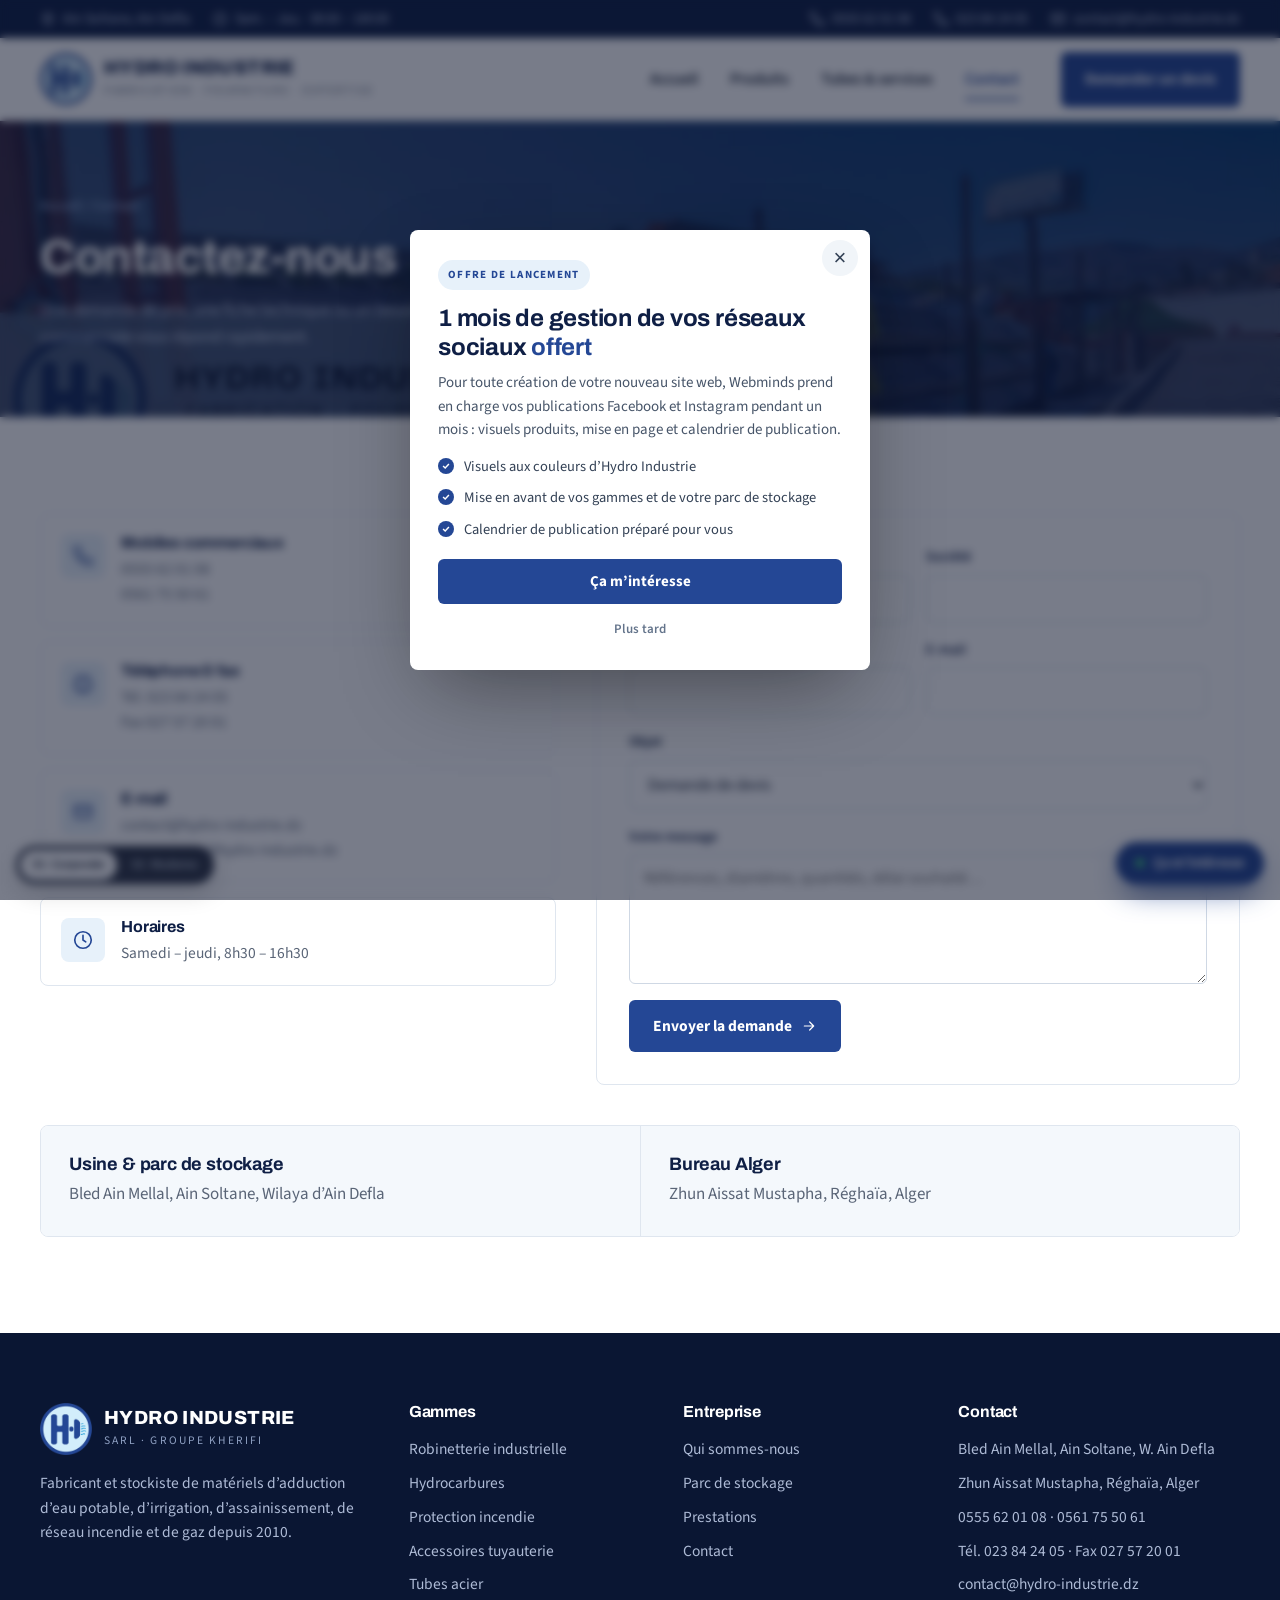
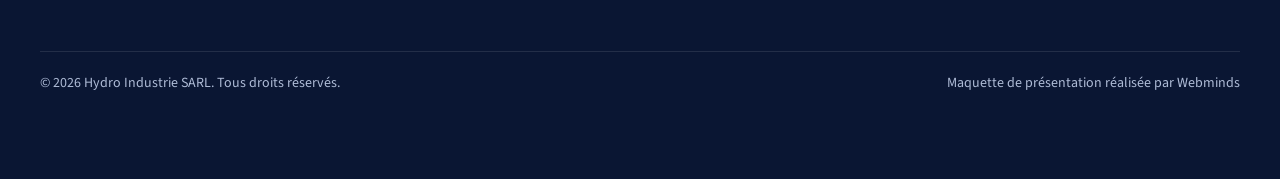
<file: contact.html>
<!doctype html><html lang="fr" data-v="1" data-root=""><head><meta charset="utf-8"><meta name="viewport" content="width=device-width,initial-scale=1"><title>Hydro Industrie</title><meta name="robots" content="noindex,nofollow,noarchive,noimageindex"><meta name="description" content="Contacter Hydro Industrie : usine d’Ain Soltane (Ain Defla) et bureau de Réghaïa (Alger)."><link rel="icon" href="assets/img/favicon.png"><link rel="preconnect" href="https://fonts.googleapis.com"><link rel="preconnect" href="https://fonts.gstatic.com" crossorigin><link href="https://fonts.googleapis.com/css2?family=Archivo:wght@600;700;800&family=Source+Sans+3:wght@400;600;700&display=swap" rel="stylesheet"><link rel="stylesheet" href="assets/css/common.css"><link rel="stylesheet" href="assets/css/v1.css"></head><body><div class="top"><div class="wrap"><div class="top-l"><span><svg class="ic" viewBox="0 0 24 24" fill="none" stroke="currentColor" stroke-width="1.8" stroke-linecap="round" stroke-linejoin="round" aria-hidden="true"><path d="M12 22s-7-6.2-7-12a7 7 0 0 1 14 0c0 5.8-7 12-7 12z"/><circle cx="12" cy="10" r="2.5"/></svg> Ain Soltane, Ain Defla</span><span><svg class="ic" viewBox="0 0 24 24" fill="none" stroke="currentColor" stroke-width="1.8" stroke-linecap="round" stroke-linejoin="round" aria-hidden="true"><circle cx="12" cy="12" r="9"/><path d="M12 7v5l3 2"/></svg> Sam. – Jeu. · 8h30 – 16h30</span></div><div class="top-r"><a href="tel:+213555620108"><svg class="ic" viewBox="0 0 24 24" fill="none" stroke="currentColor" stroke-width="1.8" stroke-linecap="round" stroke-linejoin="round" aria-hidden="true"><path d="M22 16.9v3a2 2 0 0 1-2.2 2 19.8 19.8 0 0 1-8.6-3.1 19.5 19.5 0 0 1-6-6A19.8 19.8 0 0 1 2.1 4.2 2 2 0 0 1 4.1 2h3a2 2 0 0 1 2 1.7c.1.9.4 1.8.7 2.7a2 2 0 0 1-.5 2.1L8 9.8a16 16 0 0 0 6 6l1.3-1.3a2 2 0 0 1 2.1-.4c.9.3 1.8.6 2.7.7a2 2 0 0 1 1.7 2z"/></svg> 0555 62 01 08</a><a href="tel:+21323842405"><svg class="ic" viewBox="0 0 24 24" fill="none" stroke="currentColor" stroke-width="1.8" stroke-linecap="round" stroke-linejoin="round" aria-hidden="true"><path d="M22 16.9v3a2 2 0 0 1-2.2 2 19.8 19.8 0 0 1-8.6-3.1 19.5 19.5 0 0 1-6-6A19.8 19.8 0 0 1 2.1 4.2 2 2 0 0 1 4.1 2h3a2 2 0 0 1 2 1.7c.1.9.4 1.8.7 2.7a2 2 0 0 1-.5 2.1L8 9.8a16 16 0 0 0 6 6l1.3-1.3a2 2 0 0 1 2.1-.4c.9.3 1.8.6 2.7.7a2 2 0 0 1 1.7 2z"/></svg> 023 84 24 05</a><a href="mailto:contact@hydro-industrie.dz"><svg class="ic" viewBox="0 0 24 24" fill="none" stroke="currentColor" stroke-width="1.8" stroke-linecap="round" stroke-linejoin="round" aria-hidden="true"><rect x="3" y="5" width="18" height="14" rx="2"/><path d="m3 7 9 6 9-6"/></svg> contact@hydro-industrie.dz</a></div></div></div><header class="hd" id="hd"><div class="wrap"><a class="brand" href="index.html"><img src="assets/img/logo.png" alt="Hydro Industrie" width="52" height="52"><span><b>HYDRO INDUSTRIE</b><small>Fabrication · Fourniture · Expertise</small></span></a><nav class="mn" id="mn"><a href="index.html">Accueil</a><a href="produits.html">Produits</a><a href="tubes-services.html">Tubes & services</a><a href="contact.html" class="on">Contact</a></nav><a class="btn btn-p hd-cta" href="contact.html">Demander un devis</a><button class="burger" id="bg" aria-label="Menu"><span></span><span></span><span></span></button></div></header><section class="ph"><img src="assets/img/g/fb-enseigne.webp" alt=""><div class="wrap"><div class="crumb"><a href="index.html">Accueil</a> / Contact</div><h1>Contactez-nous</h1><p>Une demande de prix, une fiche technique ou un besoin urgent : notre équipe commerciale vous répond rapidement.</p></div></section><section><div class="wrap"><div class="ct"><div class="ct-c"><div class="rv"><i><svg class="" viewBox="0 0 24 24" fill="none" stroke="currentColor" stroke-width="1.8" stroke-linecap="round" stroke-linejoin="round" aria-hidden="true"><path d="M22 16.9v3a2 2 0 0 1-2.2 2 19.8 19.8 0 0 1-8.6-3.1 19.5 19.5 0 0 1-6-6A19.8 19.8 0 0 1 2.1 4.2 2 2 0 0 1 4.1 2h3a2 2 0 0 1 2 1.7c.1.9.4 1.8.7 2.7a2 2 0 0 1-.5 2.1L8 9.8a16 16 0 0 0 6 6l1.3-1.3a2 2 0 0 1 2.1-.4c.9.3 1.8.6 2.7.7a2 2 0 0 1 1.7 2z"/></svg></i><span><h3>Mobiles commerciaux</h3><p><a href="tel:+213555620108">0555 62 01 08</a><br><a href="tel:+213561755061">0561 75 50 61</a></p></span></div><div class="rv"><i><svg class="" viewBox="0 0 24 24" fill="none" stroke="currentColor" stroke-width="1.8" stroke-linecap="round" stroke-linejoin="round" aria-hidden="true"><path d="M6 9V3h12v6"/><rect x="3" y="9" width="18" height="9" rx="2"/><path d="M7 18v3h10v-3"/></svg></i><span><h3>Téléphone & fax</h3><p><a href="tel:+21323842405">Tél. 023 84 24 05</a><br>Fax 027 57 20 01</p></span></div><div class="rv"><i><svg class="" viewBox="0 0 24 24" fill="none" stroke="currentColor" stroke-width="1.8" stroke-linecap="round" stroke-linejoin="round" aria-hidden="true"><rect x="3" y="5" width="18" height="14" rx="2"/><path d="m3 7 9 6 9-6"/></svg></i><span><h3>E-mail</h3><p><a href="mailto:contact@hydro-industrie.dz">contact@hydro-industrie.dz</a><br><a href="mailto:procurement@hydro-industrie.dz">procurement@hydro-industrie.dz</a></p></span></div><div class="rv"><i><svg class="" viewBox="0 0 24 24" fill="none" stroke="currentColor" stroke-width="1.8" stroke-linecap="round" stroke-linejoin="round" aria-hidden="true"><circle cx="12" cy="12" r="9"/><path d="M12 7v5l3 2"/></svg></i><span><h3>Horaires</h3><p>Samedi – jeudi, 8h30 – 16h30</p></span></div></div><form class="fm rv" id="fm" onsubmit="return!1"><label>Nom et prénom<input required autocomplete="name"></label><label>Société<input autocomplete="organization"></label><label>Téléphone<input type="tel" required autocomplete="tel"></label><label>E-mail<input type="email" autocomplete="email"></label><label class="full">Objet<select><option>Demande de devis</option><option>Fiche technique</option><option>Prestation (enrobage, soudage, rainurage…)</option><option>Autre demande</option></select></label><label class="full">Votre message<textarea placeholder="Références, diamètres, quantités, délai souhaité…"></textarea></label><div class="ok" id="ok">Merci, votre demande a bien été préparée. Un commercial vous recontacte rapidement.</div><div class="full"><button class="btn btn-p" type="submit">Envoyer la demande <svg class="ic" viewBox="0 0 24 24" fill="none" stroke="currentColor" stroke-width="1.8" stroke-linecap="round" stroke-linejoin="round" aria-hidden="true"><path d="M5 12h14M13 6l6 6-6 6"/></svg></button></div></form></div><div class="map rv"><div><h3>Usine & parc de stockage</h3><p>Bled Ain Mellal, Ain Soltane, Wilaya d’Ain Defla</p></div><div><h3>Bureau Alger</h3><p>Zhun Aissat Mustapha, Réghaïa, Alger</p></div></div></div></section><footer><div class="wrap"><div class="ft"><div><a class="brand" href="index.html"><img src="assets/img/logo.png" alt="" width="52" height="52"><span><b>HYDRO INDUSTRIE</b><small>SARL · Groupe Kherifi</small></span></a><p>Fabricant et stockiste de matériels d’adduction d’eau potable, d’irrigation, d’assainissement, de réseau incendie et de gaz depuis 2010.</p></div><div><h4>Gammes</h4><ul><li><a href="produits.html#robinetterie">Robinetterie industrielle</a></li><li><a href="produits.html#hydrocarbures">Hydrocarbures</a></li><li><a href="produits.html#incendie">Protection incendie</a></li><li><a href="produits.html#tuyauterie">Accessoires tuyauterie</a></li><li><a href="tubes-services.html">Tubes acier</a></li></ul></div><div><h4>Entreprise</h4><ul><li><a href="index.html#entreprise">Qui sommes-nous</a></li><li><a href="index.html#parc">Parc de stockage</a></li><li><a href="tubes-services.html#services">Prestations</a></li><li><a href="contact.html">Contact</a></li></ul></div><div><h4>Contact</h4><ul><li>Bled Ain Mellal, Ain Soltane, W. Ain Defla</li><li>Zhun Aissat Mustapha, Réghaïa, Alger</li><li><a href="tel:+213555620108">0555 62 01 08</a> · <a href="tel:+213561755061">0561 75 50 61</a></li><li><a href="tel:+21323842405">Tél. 023 84 24 05</a> · Fax 027 57 20 01</li><li><a href="mailto:contact@hydro-industrie.dz">contact@hydro-industrie.dz</a></li></ul></div></div><div class="fb"><span>© 2026 Hydro Industrie SARL. Tous droits réservés.</span><span>Maquette de présentation réalisée par Webminds</span></div></div></footer><script src="assets/js/data.js"></script><script src="assets/js/common.js"></script><script src="assets/js/v1.js"></script><script>document.getElementById("fm").addEventListener("submit",function(){document.getElementById("ok").style.display="block"})</script></body></html>
</file>
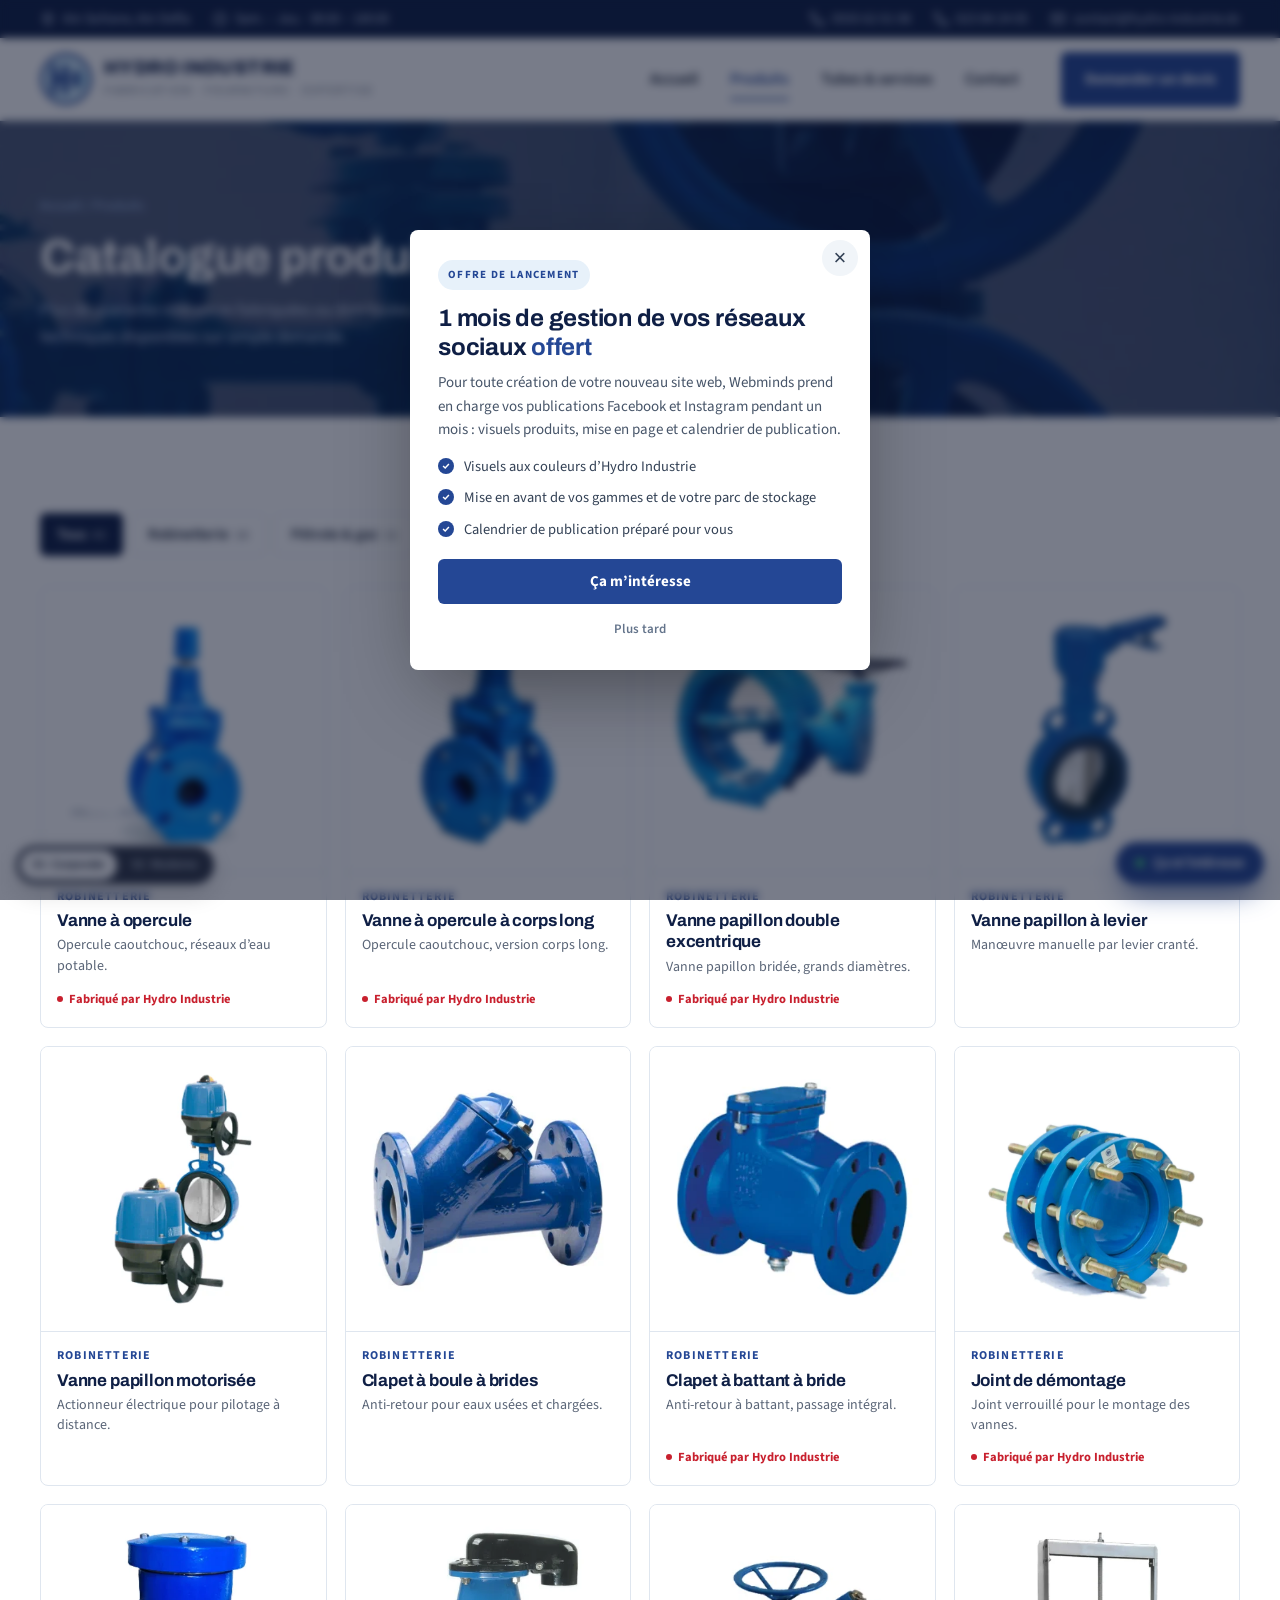
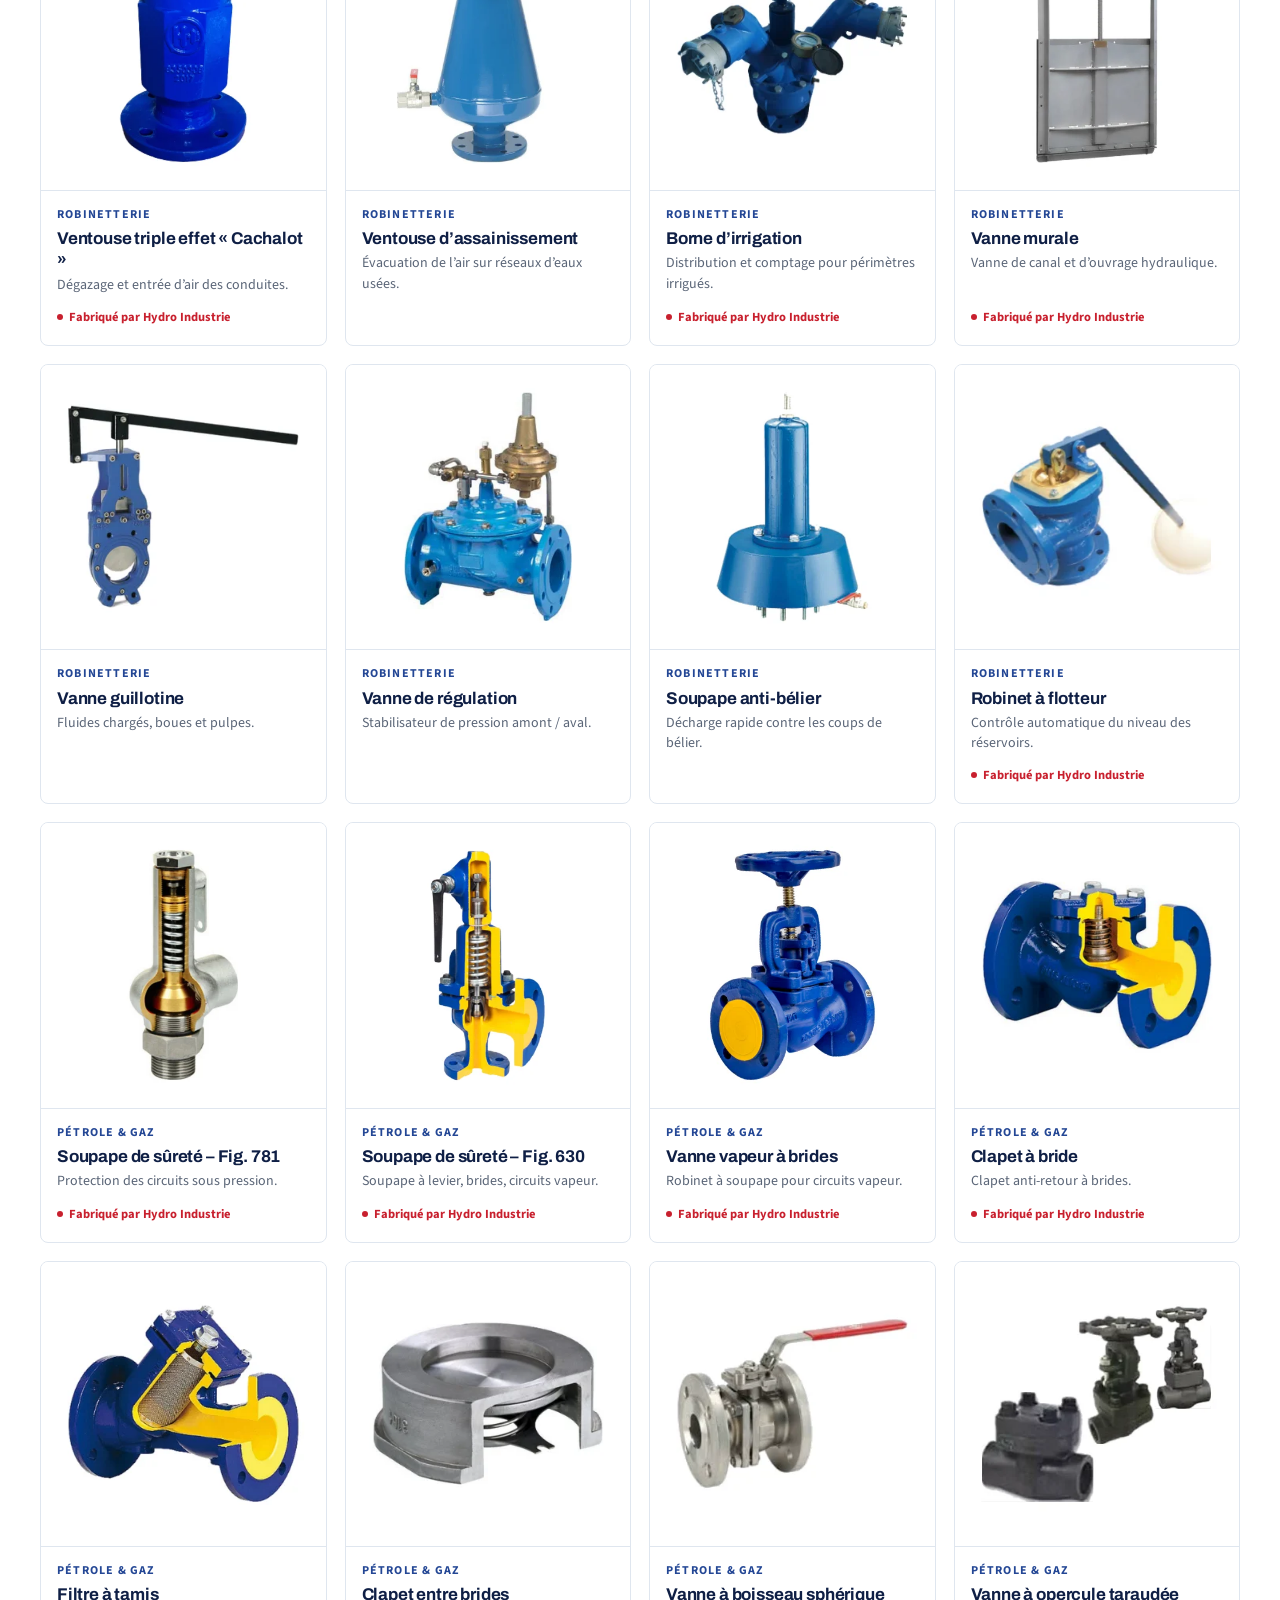
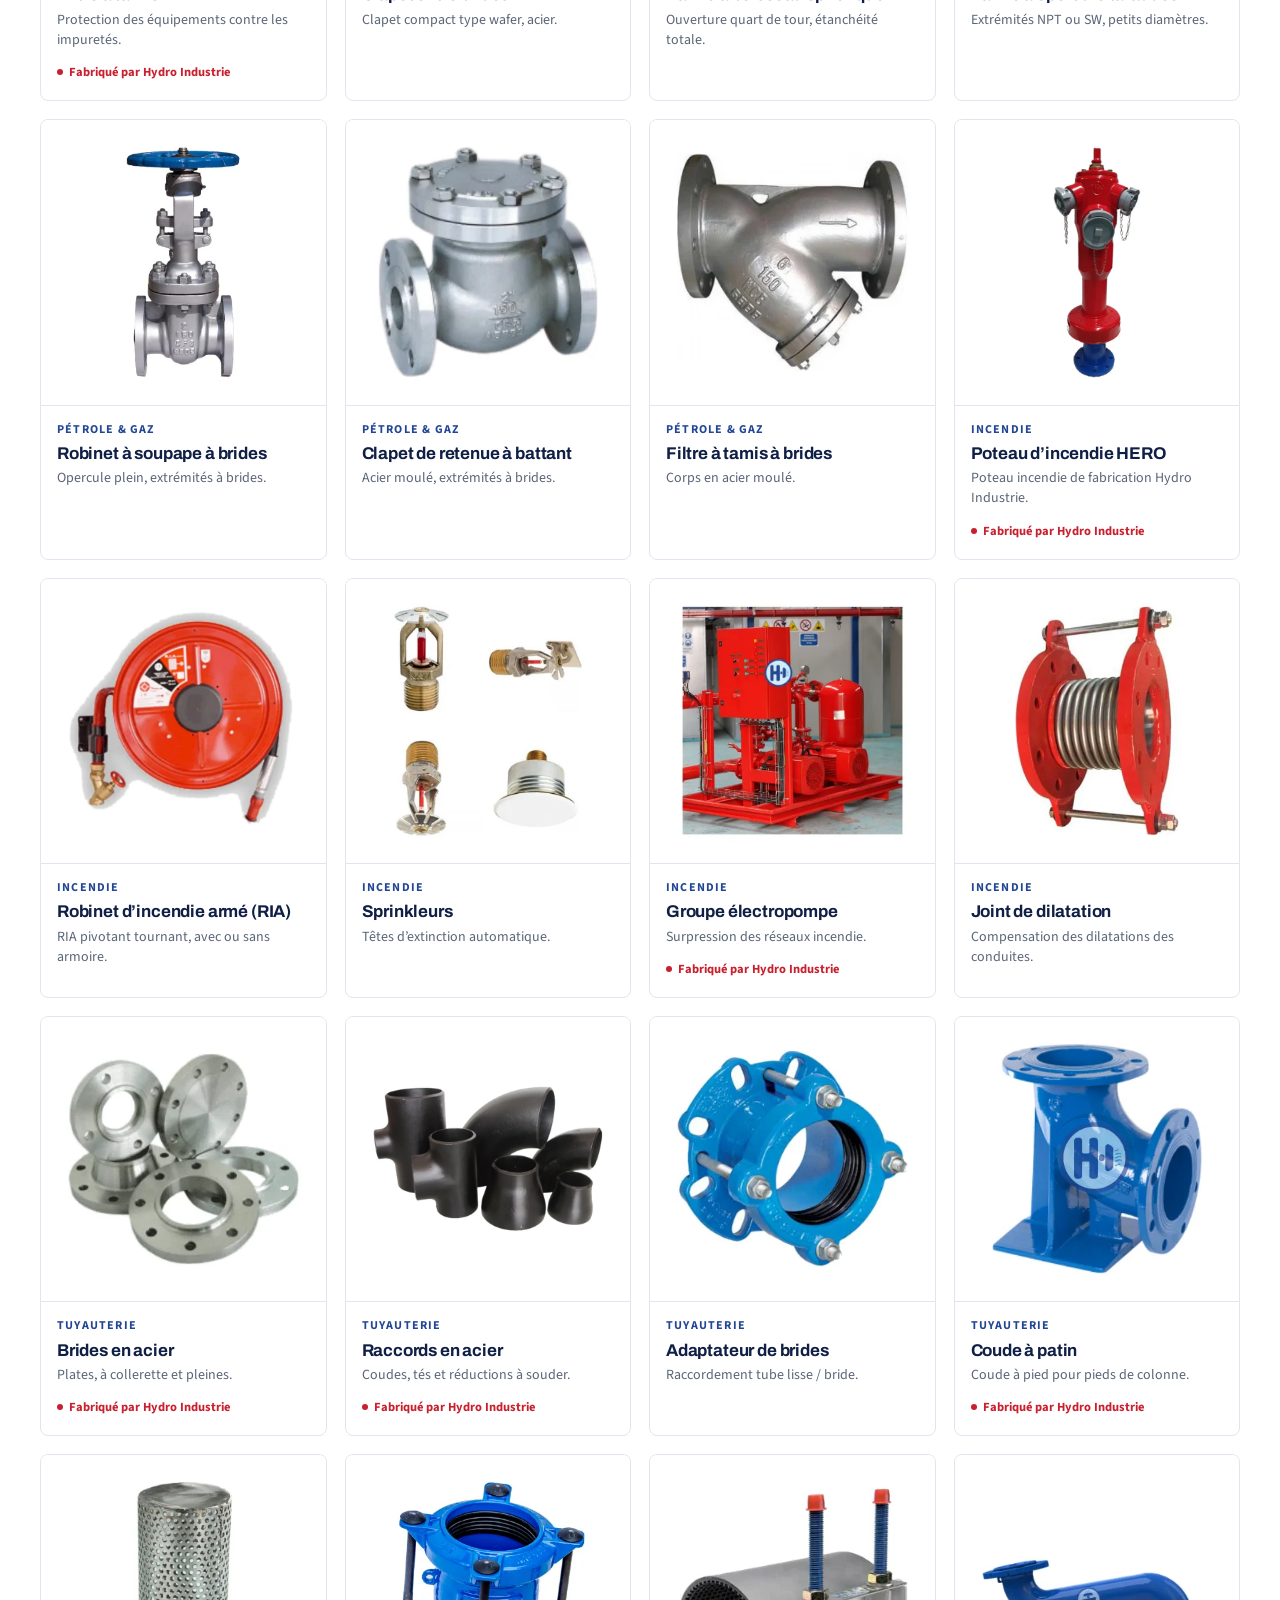
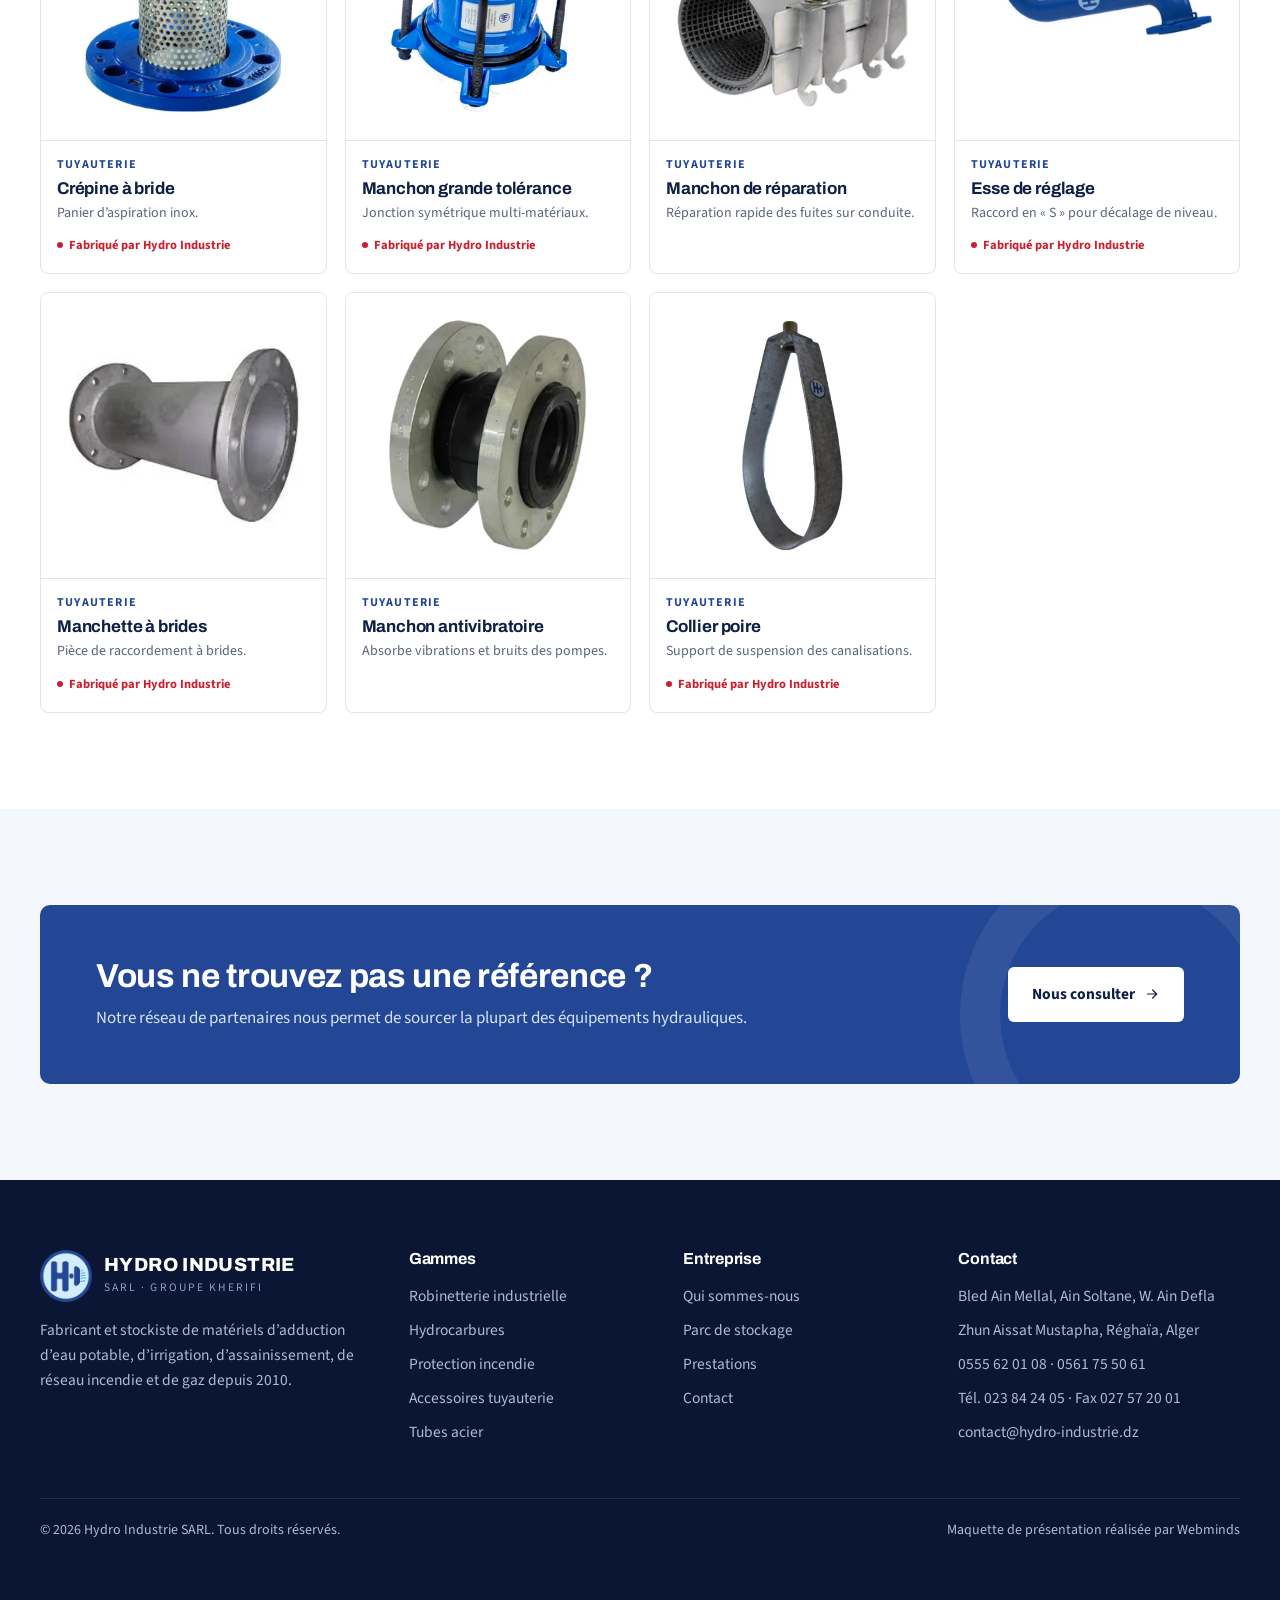
<file: produits.html>
<!doctype html><html lang="fr" data-v="1" data-root=""><head><meta charset="utf-8"><meta name="viewport" content="width=device-width,initial-scale=1"><title>Hydro Industrie</title><meta name="robots" content="noindex,nofollow,noarchive,noimageindex"><meta name="description" content="Catalogue Hydro Industrie : robinetterie, hydrocarbures, protection incendie, accessoires de tuyauterie."><link rel="icon" href="assets/img/favicon.png"><link rel="preconnect" href="https://fonts.googleapis.com"><link rel="preconnect" href="https://fonts.gstatic.com" crossorigin><link href="https://fonts.googleapis.com/css2?family=Archivo:wght@600;700;800&family=Source+Sans+3:wght@400;600;700&display=swap" rel="stylesheet"><link rel="stylesheet" href="assets/css/common.css"><link rel="stylesheet" href="assets/css/v1.css"></head><body><div class="top"><div class="wrap"><div class="top-l"><span><svg class="ic" viewBox="0 0 24 24" fill="none" stroke="currentColor" stroke-width="1.8" stroke-linecap="round" stroke-linejoin="round" aria-hidden="true"><path d="M12 22s-7-6.2-7-12a7 7 0 0 1 14 0c0 5.8-7 12-7 12z"/><circle cx="12" cy="10" r="2.5"/></svg> Ain Soltane, Ain Defla</span><span><svg class="ic" viewBox="0 0 24 24" fill="none" stroke="currentColor" stroke-width="1.8" stroke-linecap="round" stroke-linejoin="round" aria-hidden="true"><circle cx="12" cy="12" r="9"/><path d="M12 7v5l3 2"/></svg> Sam. – Jeu. · 8h30 – 16h30</span></div><div class="top-r"><a href="tel:+213555620108"><svg class="ic" viewBox="0 0 24 24" fill="none" stroke="currentColor" stroke-width="1.8" stroke-linecap="round" stroke-linejoin="round" aria-hidden="true"><path d="M22 16.9v3a2 2 0 0 1-2.2 2 19.8 19.8 0 0 1-8.6-3.1 19.5 19.5 0 0 1-6-6A19.8 19.8 0 0 1 2.1 4.2 2 2 0 0 1 4.1 2h3a2 2 0 0 1 2 1.7c.1.9.4 1.8.7 2.7a2 2 0 0 1-.5 2.1L8 9.8a16 16 0 0 0 6 6l1.3-1.3a2 2 0 0 1 2.1-.4c.9.3 1.8.6 2.7.7a2 2 0 0 1 1.7 2z"/></svg> 0555 62 01 08</a><a href="tel:+21323842405"><svg class="ic" viewBox="0 0 24 24" fill="none" stroke="currentColor" stroke-width="1.8" stroke-linecap="round" stroke-linejoin="round" aria-hidden="true"><path d="M22 16.9v3a2 2 0 0 1-2.2 2 19.8 19.8 0 0 1-8.6-3.1 19.5 19.5 0 0 1-6-6A19.8 19.8 0 0 1 2.1 4.2 2 2 0 0 1 4.1 2h3a2 2 0 0 1 2 1.7c.1.9.4 1.8.7 2.7a2 2 0 0 1-.5 2.1L8 9.8a16 16 0 0 0 6 6l1.3-1.3a2 2 0 0 1 2.1-.4c.9.3 1.8.6 2.7.7a2 2 0 0 1 1.7 2z"/></svg> 023 84 24 05</a><a href="mailto:contact@hydro-industrie.dz"><svg class="ic" viewBox="0 0 24 24" fill="none" stroke="currentColor" stroke-width="1.8" stroke-linecap="round" stroke-linejoin="round" aria-hidden="true"><rect x="3" y="5" width="18" height="14" rx="2"/><path d="m3 7 9 6 9-6"/></svg> contact@hydro-industrie.dz</a></div></div></div><header class="hd" id="hd"><div class="wrap"><a class="brand" href="index.html"><img src="assets/img/logo.png" alt="Hydro Industrie" width="52" height="52"><span><b>HYDRO INDUSTRIE</b><small>Fabrication · Fourniture · Expertise</small></span></a><nav class="mn" id="mn"><a href="index.html">Accueil</a><a href="produits.html" class="on">Produits</a><a href="tubes-services.html">Tubes & services</a><a href="contact.html">Contact</a></nav><a class="btn btn-p hd-cta" href="contact.html">Demander un devis</a><button class="burger" id="bg" aria-label="Menu"><span></span><span></span><span></span></button></div></header><section class="ph"><img src="assets/img/g/vannes-reseau.webp" alt=""><div class="wrap"><div class="crumb"><a href="index.html">Accueil</a> / Produits</div><h1>Catalogue produits</h1><p>Plus de quarante références fabriquées ou distribuées par Hydro Industrie. Fiches techniques disponibles sur simple demande.</p></div></section><section><div class="wrap"><div class="tabs" id="tabs"></div><div class="pg" id="grid"></div></div></section><section class="alt"><div class="wrap"><div class="cta-b rv"><div><h2>Vous ne trouvez pas une référence ?</h2><p>Notre réseau de partenaires nous permet de sourcer la plupart des équipements hydrauliques.</p></div><a class="btn btn-p" href="contact.html">Nous consulter <svg class="ic" viewBox="0 0 24 24" fill="none" stroke="currentColor" stroke-width="1.8" stroke-linecap="round" stroke-linejoin="round" aria-hidden="true"><path d="M5 12h14M13 6l6 6-6 6"/></svg></a></div></div></section><footer><div class="wrap"><div class="ft"><div><a class="brand" href="index.html"><img src="assets/img/logo.png" alt="" width="52" height="52"><span><b>HYDRO INDUSTRIE</b><small>SARL · Groupe Kherifi</small></span></a><p>Fabricant et stockiste de matériels d’adduction d’eau potable, d’irrigation, d’assainissement, de réseau incendie et de gaz depuis 2010.</p></div><div><h4>Gammes</h4><ul><li><a href="produits.html#robinetterie">Robinetterie industrielle</a></li><li><a href="produits.html#hydrocarbures">Hydrocarbures</a></li><li><a href="produits.html#incendie">Protection incendie</a></li><li><a href="produits.html#tuyauterie">Accessoires tuyauterie</a></li><li><a href="tubes-services.html">Tubes acier</a></li></ul></div><div><h4>Entreprise</h4><ul><li><a href="index.html#entreprise">Qui sommes-nous</a></li><li><a href="index.html#parc">Parc de stockage</a></li><li><a href="tubes-services.html#services">Prestations</a></li><li><a href="contact.html">Contact</a></li></ul></div><div><h4>Contact</h4><ul><li>Bled Ain Mellal, Ain Soltane, W. Ain Defla</li><li>Zhun Aissat Mustapha, Réghaïa, Alger</li><li><a href="tel:+213555620108">0555 62 01 08</a> · <a href="tel:+213561755061">0561 75 50 61</a></li><li><a href="tel:+21323842405">Tél. 023 84 24 05</a> · Fax 027 57 20 01</li><li><a href="mailto:contact@hydro-industrie.dz">contact@hydro-industrie.dz</a></li></ul></div></div><div class="fb"><span>© 2026 Hydro Industrie SARL. Tous droits réservés.</span><span>Maquette de présentation réalisée par Webminds</span></div></div></footer><script src="assets/js/data.js"></script><script src="assets/js/common.js"></script><script src="assets/js/v1.js"></script><script>!function(){var t=document.getElementById("tabs"),n=document.getElementById("grid"),a=HI.cats.filter(function(t){return"tubes"!==t.id});function e(a){[].forEach.call(t.children,function(t){t.classList.toggle("on",t.getAttribute("data-f")===a)}),[].forEach.call(n.children,function(t){t.style.display="all"===a||t.getAttribute("data-c")===a?"":"none"})}t.innerHTML='<button data-f="all" class="on">Tous<span>'+HI.p.length+"</span></button>"+a.map(function(t){return'<button data-f="'+t.id+'">'+t.short+"<span>"+HI.p.filter(function(n){return n.c===t.id}).length+"</span></button>"}).join(""),n.innerHTML=HI.p.map(function(t){return HXcard(t,"",1)}).join(""),t.addEventListener("click",function(t){var n=t.target.closest("button");n&&e(n.getAttribute("data-f"))});var i=location.hash.slice(1);i&&e(i),HXmodal("")}()</script></body></html>
</file>
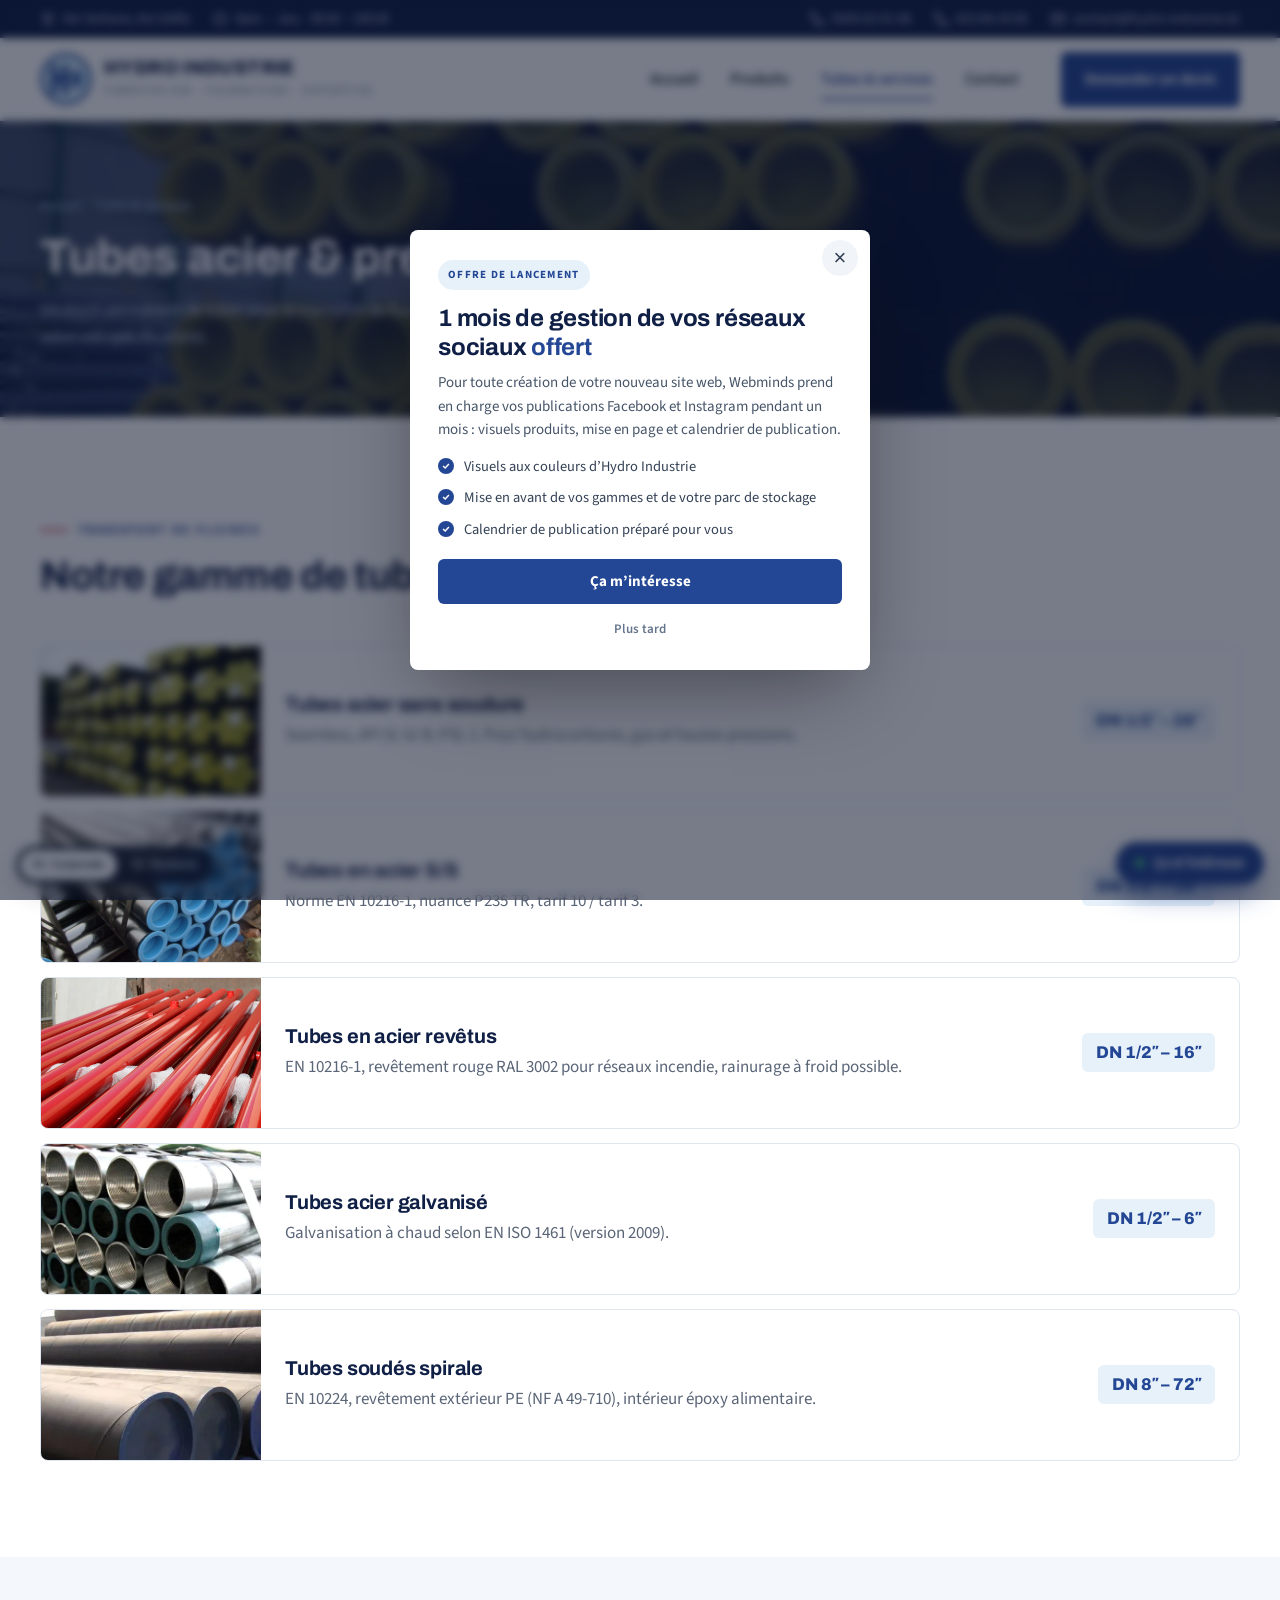
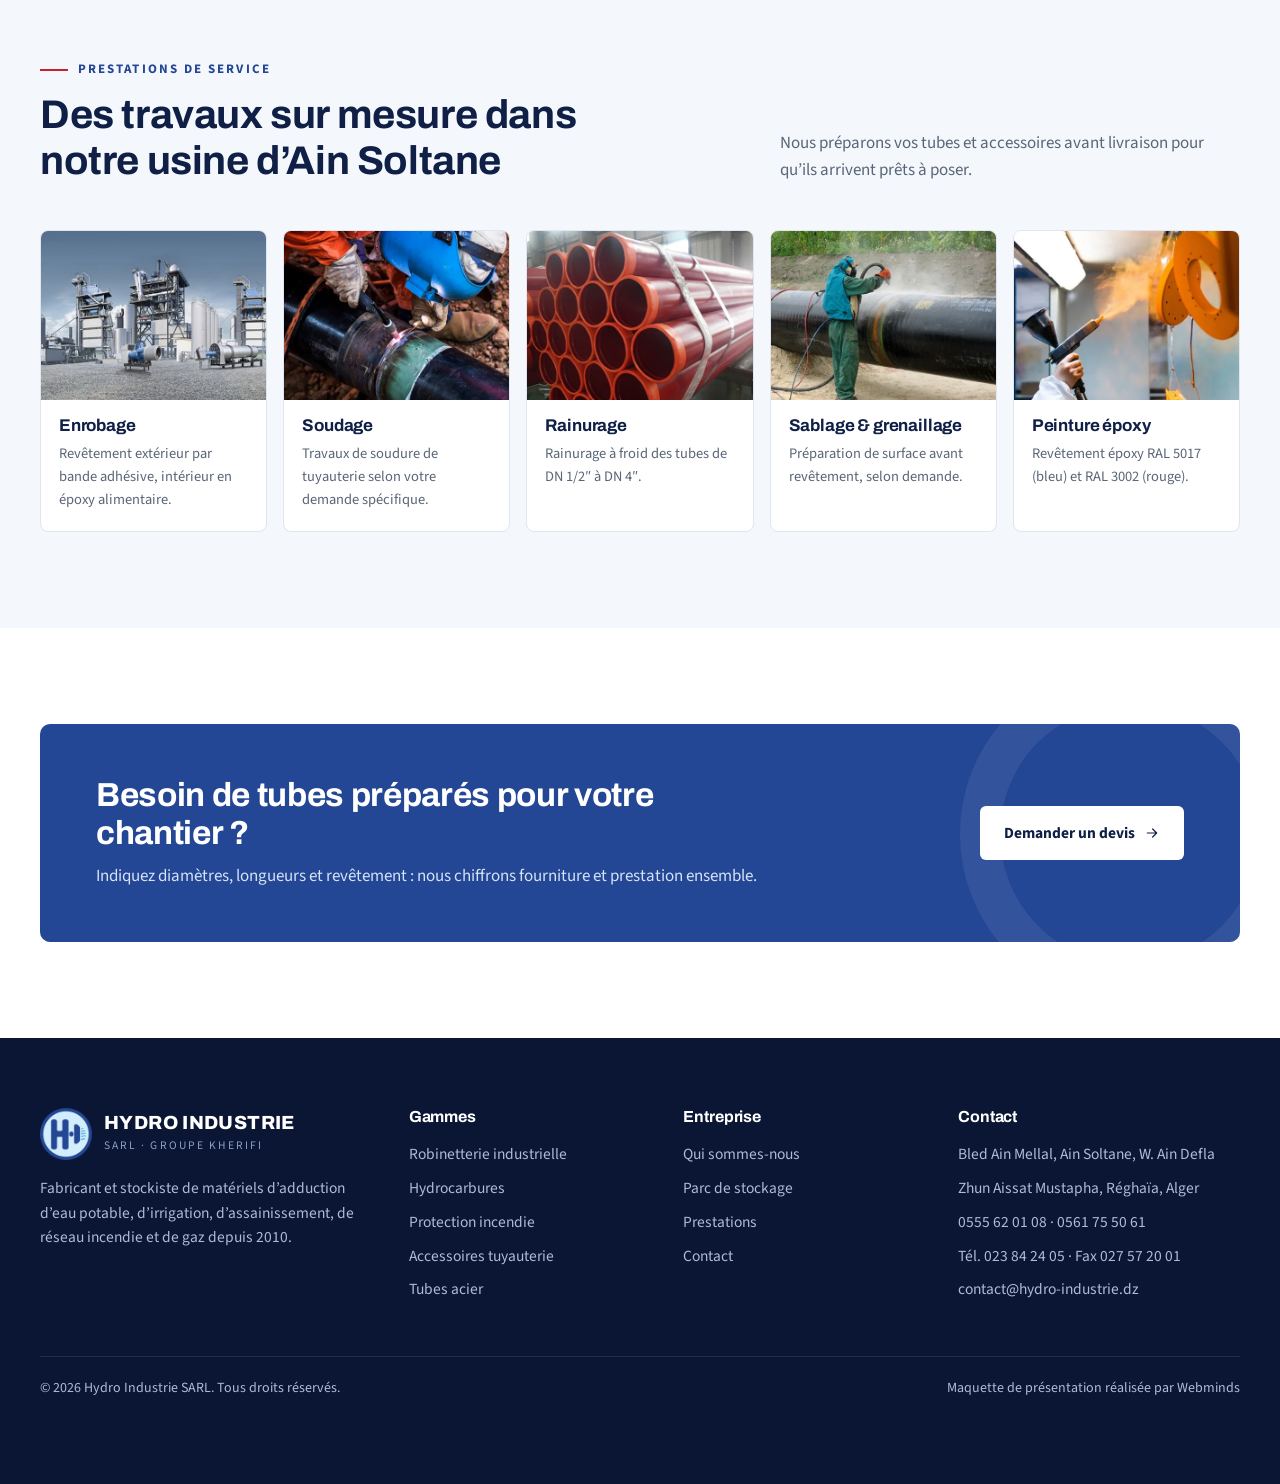
<file: tubes-services.html>
<!doctype html><html lang="fr" data-v="1" data-root=""><head><meta charset="utf-8"><meta name="viewport" content="width=device-width,initial-scale=1"><title>Hydro Industrie</title><meta name="robots" content="noindex,nofollow,noarchive,noimageindex"><meta name="description" content="Tubes acier et prestations Hydro Industrie : enrobage, soudage, rainurage, sablage, peinture époxy."><link rel="icon" href="assets/img/favicon.png"><link rel="preconnect" href="https://fonts.googleapis.com"><link rel="preconnect" href="https://fonts.gstatic.com" crossorigin><link href="https://fonts.googleapis.com/css2?family=Archivo:wght@600;700;800&family=Source+Sans+3:wght@400;600;700&display=swap" rel="stylesheet"><link rel="stylesheet" href="assets/css/common.css"><link rel="stylesheet" href="assets/css/v1.css"></head><body><div class="top"><div class="wrap"><div class="top-l"><span><svg class="ic" viewBox="0 0 24 24" fill="none" stroke="currentColor" stroke-width="1.8" stroke-linecap="round" stroke-linejoin="round" aria-hidden="true"><path d="M12 22s-7-6.2-7-12a7 7 0 0 1 14 0c0 5.8-7 12-7 12z"/><circle cx="12" cy="10" r="2.5"/></svg> Ain Soltane, Ain Defla</span><span><svg class="ic" viewBox="0 0 24 24" fill="none" stroke="currentColor" stroke-width="1.8" stroke-linecap="round" stroke-linejoin="round" aria-hidden="true"><circle cx="12" cy="12" r="9"/><path d="M12 7v5l3 2"/></svg> Sam. – Jeu. · 8h30 – 16h30</span></div><div class="top-r"><a href="tel:+213555620108"><svg class="ic" viewBox="0 0 24 24" fill="none" stroke="currentColor" stroke-width="1.8" stroke-linecap="round" stroke-linejoin="round" aria-hidden="true"><path d="M22 16.9v3a2 2 0 0 1-2.2 2 19.8 19.8 0 0 1-8.6-3.1 19.5 19.5 0 0 1-6-6A19.8 19.8 0 0 1 2.1 4.2 2 2 0 0 1 4.1 2h3a2 2 0 0 1 2 1.7c.1.9.4 1.8.7 2.7a2 2 0 0 1-.5 2.1L8 9.8a16 16 0 0 0 6 6l1.3-1.3a2 2 0 0 1 2.1-.4c.9.3 1.8.6 2.7.7a2 2 0 0 1 1.7 2z"/></svg> 0555 62 01 08</a><a href="tel:+21323842405"><svg class="ic" viewBox="0 0 24 24" fill="none" stroke="currentColor" stroke-width="1.8" stroke-linecap="round" stroke-linejoin="round" aria-hidden="true"><path d="M22 16.9v3a2 2 0 0 1-2.2 2 19.8 19.8 0 0 1-8.6-3.1 19.5 19.5 0 0 1-6-6A19.8 19.8 0 0 1 2.1 4.2 2 2 0 0 1 4.1 2h3a2 2 0 0 1 2 1.7c.1.9.4 1.8.7 2.7a2 2 0 0 1-.5 2.1L8 9.8a16 16 0 0 0 6 6l1.3-1.3a2 2 0 0 1 2.1-.4c.9.3 1.8.6 2.7.7a2 2 0 0 1 1.7 2z"/></svg> 023 84 24 05</a><a href="mailto:contact@hydro-industrie.dz"><svg class="ic" viewBox="0 0 24 24" fill="none" stroke="currentColor" stroke-width="1.8" stroke-linecap="round" stroke-linejoin="round" aria-hidden="true"><rect x="3" y="5" width="18" height="14" rx="2"/><path d="m3 7 9 6 9-6"/></svg> contact@hydro-industrie.dz</a></div></div></div><header class="hd" id="hd"><div class="wrap"><a class="brand" href="index.html"><img src="assets/img/logo.png" alt="Hydro Industrie" width="52" height="52"><span><b>HYDRO INDUSTRIE</b><small>Fabrication · Fourniture · Expertise</small></span></a><nav class="mn" id="mn"><a href="index.html">Accueil</a><a href="produits.html">Produits</a><a href="tubes-services.html" class="on">Tubes & services</a><a href="contact.html">Contact</a></nav><a class="btn btn-p hd-cta" href="contact.html">Demander un devis</a><button class="burger" id="bg" aria-label="Menu"><span></span><span></span><span></span></button></div></header><section class="ph"><img src="assets/img/g/tubes-jaunes.webp" alt=""><div class="wrap"><div class="crumb"><a href="index.html">Accueil</a> / Tubes & services</div><h1>Tubes acier & prestations</h1><p>Un stock permanent de tubes pour le transport de fluides et un atelier pour les préparer selon vos spécifications.</p></div></section><section><div class="wrap"><div class="sh2 rv"><div><span class="kick">Transport de fluides</span><h2>Notre gamme de tubes acier</h2></div></div><div class="tb"><article class="rv"><img src="assets/img/g/tubes-sans-soudure.webp" alt="Tubes acier sans soudure" loading="lazy"><div><h3>Tubes acier sans soudure</h3><p>Seamless, API 5L Gr B, PSL 1. Pour hydrocarbures, gaz et hautes pressions.</p></div><span class="dn">DN 1/2″ – 28″</span></article><article class="rv"><img src="assets/img/g/tubes-ss.webp" alt="Tubes en acier S/S" loading="lazy"><div><h3>Tubes en acier S/S</h3><p>Norme EN 10216-1, nuance P235 TR, tarif 10 / tarif 3.</p></div><span class="dn">DN 1/2″ – 16″</span></article><article class="rv"><img src="assets/img/g/tubes-revetus.webp" alt="Tubes en acier revêtus" loading="lazy"><div><h3>Tubes en acier revêtus</h3><p>EN 10216-1, revêtement rouge RAL 3002 pour réseaux incendie, rainurage à froid possible.</p></div><span class="dn">DN 1/2″ – 16″</span></article><article class="rv"><img src="assets/img/g/tubes-galva.webp" alt="Tubes acier galvanisé" loading="lazy"><div><h3>Tubes acier galvanisé</h3><p>Galvanisation à chaud selon EN ISO 1461 (version 2009).</p></div><span class="dn">DN 1/2″ – 6″</span></article><article class="rv"><img src="assets/img/g/tubes-spirales.webp" alt="Tubes soudés spirale" loading="lazy"><div><h3>Tubes soudés spirale</h3><p>EN 10224, revêtement extérieur PE (NF A 49-710), intérieur époxy alimentaire.</p></div><span class="dn">DN 8″ – 72″</span></article></div></div></section><section class="alt" id="services"><div class="wrap"><div class="sh2 rv"><div><span class="kick">Prestations de service</span><h2>Des travaux sur mesure dans notre usine d’Ain Soltane</h2></div><p>Nous préparons vos tubes et accessoires avant livraison pour qu’ils arrivent prêts à poser.</p></div><div class="sv"><article class="rv"><img src="assets/img/g/enrobage.webp" alt="Enrobage" loading="lazy"><div><h3>Enrobage</h3><p>Revêtement extérieur par bande adhésive, intérieur en époxy alimentaire.</p></div></article><article class="rv"><img src="assets/img/g/soudage.webp" alt="Soudage" loading="lazy"><div><h3>Soudage</h3><p>Travaux de soudure de tuyauterie selon votre demande spécifique.</p></div></article><article class="rv"><img src="assets/img/g/rainurage.webp" alt="Rainurage" loading="lazy"><div><h3>Rainurage</h3><p>Rainurage à froid des tubes de DN 1/2″ à DN 4″.</p></div></article><article class="rv"><img src="assets/img/g/sablage.webp" alt="Sablage & grenaillage" loading="lazy"><div><h3>Sablage & grenaillage</h3><p>Préparation de surface avant revêtement, selon demande.</p></div></article><article class="rv"><img src="assets/img/g/epoxy.webp" alt="Peinture époxy" loading="lazy"><div><h3>Peinture époxy</h3><p>Revêtement époxy RAL 5017 (bleu) et RAL 3002 (rouge).</p></div></article></div></div></section><section><div class="wrap"><div class="cta-b rv"><div><h2>Besoin de tubes préparés pour votre chantier ?</h2><p>Indiquez diamètres, longueurs et revêtement : nous chiffrons fourniture et prestation ensemble.</p></div><a class="btn btn-p" href="contact.html">Demander un devis <svg class="ic" viewBox="0 0 24 24" fill="none" stroke="currentColor" stroke-width="1.8" stroke-linecap="round" stroke-linejoin="round" aria-hidden="true"><path d="M5 12h14M13 6l6 6-6 6"/></svg></a></div></div></section><footer><div class="wrap"><div class="ft"><div><a class="brand" href="index.html"><img src="assets/img/logo.png" alt="" width="52" height="52"><span><b>HYDRO INDUSTRIE</b><small>SARL · Groupe Kherifi</small></span></a><p>Fabricant et stockiste de matériels d’adduction d’eau potable, d’irrigation, d’assainissement, de réseau incendie et de gaz depuis 2010.</p></div><div><h4>Gammes</h4><ul><li><a href="produits.html#robinetterie">Robinetterie industrielle</a></li><li><a href="produits.html#hydrocarbures">Hydrocarbures</a></li><li><a href="produits.html#incendie">Protection incendie</a></li><li><a href="produits.html#tuyauterie">Accessoires tuyauterie</a></li><li><a href="tubes-services.html">Tubes acier</a></li></ul></div><div><h4>Entreprise</h4><ul><li><a href="index.html#entreprise">Qui sommes-nous</a></li><li><a href="index.html#parc">Parc de stockage</a></li><li><a href="tubes-services.html#services">Prestations</a></li><li><a href="contact.html">Contact</a></li></ul></div><div><h4>Contact</h4><ul><li>Bled Ain Mellal, Ain Soltane, W. Ain Defla</li><li>Zhun Aissat Mustapha, Réghaïa, Alger</li><li><a href="tel:+213555620108">0555 62 01 08</a> · <a href="tel:+213561755061">0561 75 50 61</a></li><li><a href="tel:+21323842405">Tél. 023 84 24 05</a> · Fax 027 57 20 01</li><li><a href="mailto:contact@hydro-industrie.dz">contact@hydro-industrie.dz</a></li></ul></div></div><div class="fb"><span>© 2026 Hydro Industrie SARL. Tous droits réservés.</span><span>Maquette de présentation réalisée par Webminds</span></div></div></footer><script src="assets/js/data.js"></script><script src="assets/js/common.js"></script><script src="assets/js/v1.js"></script></body></html>
</file>
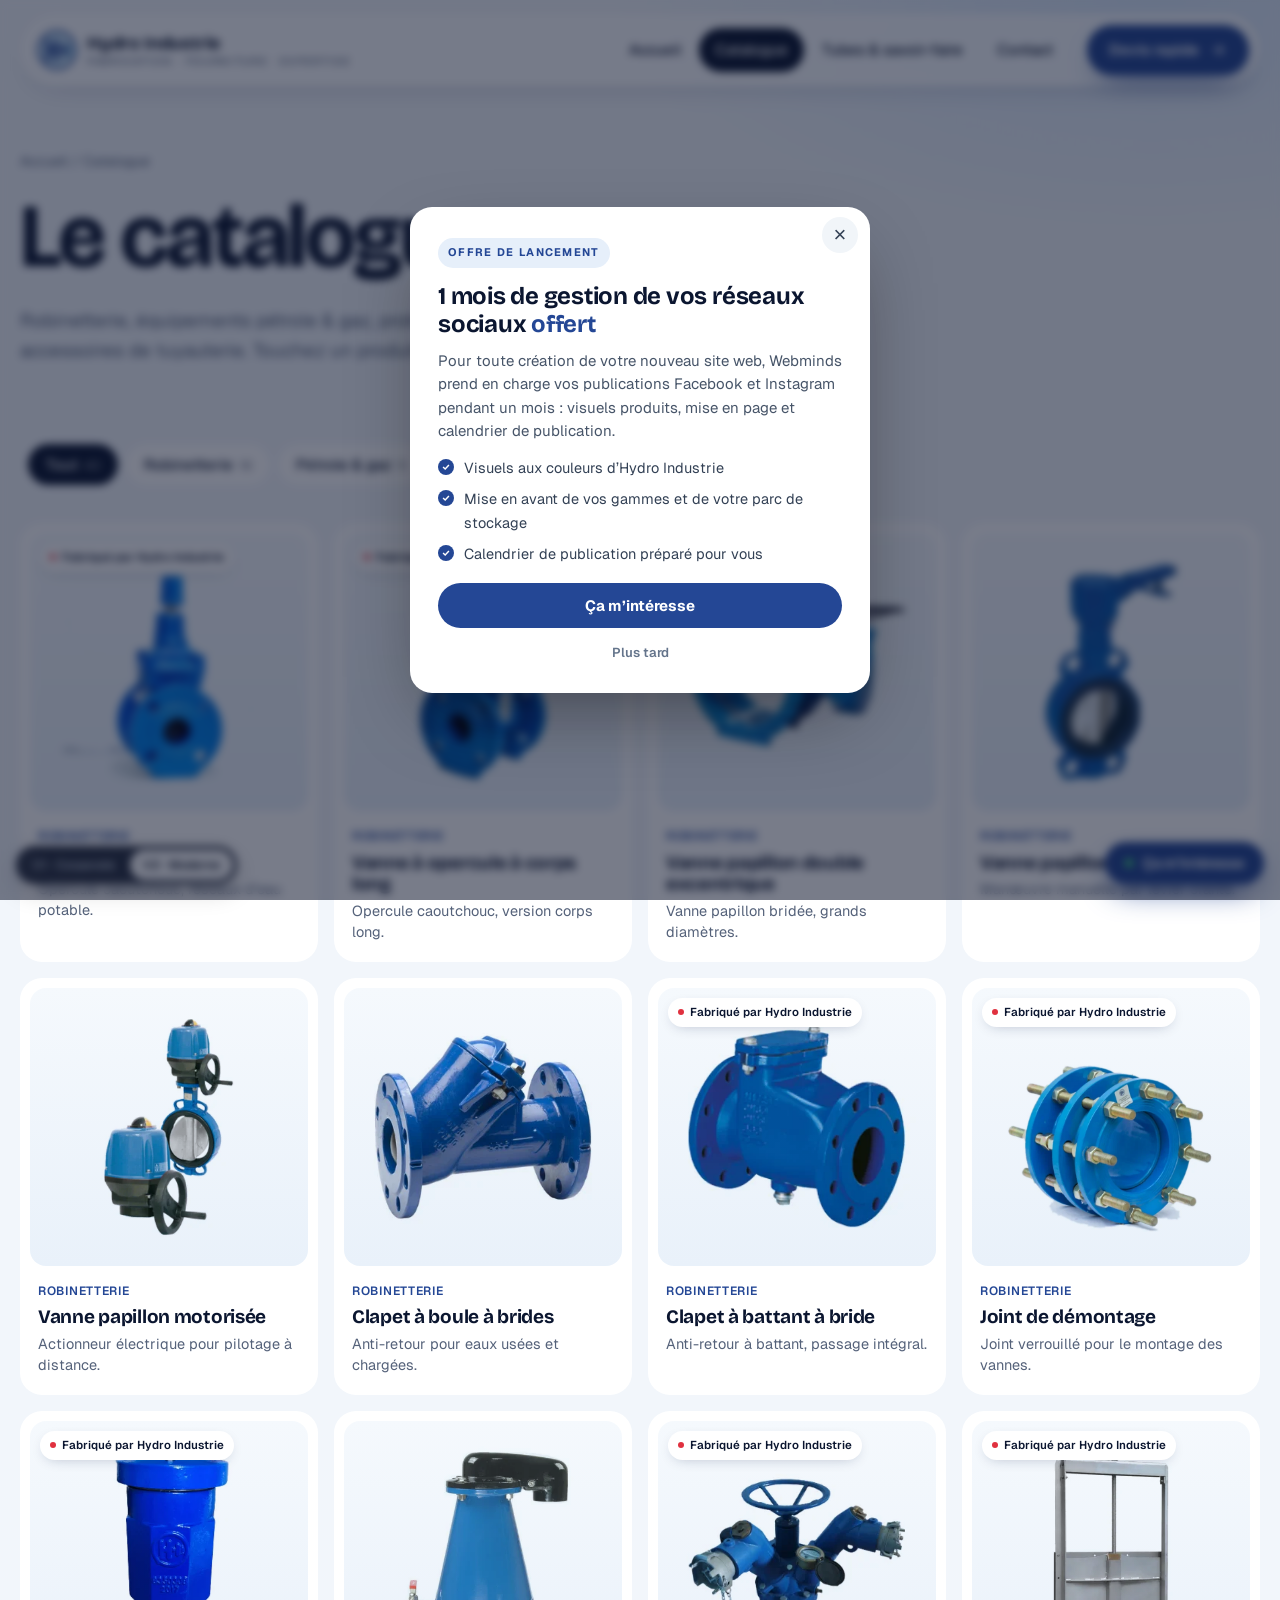
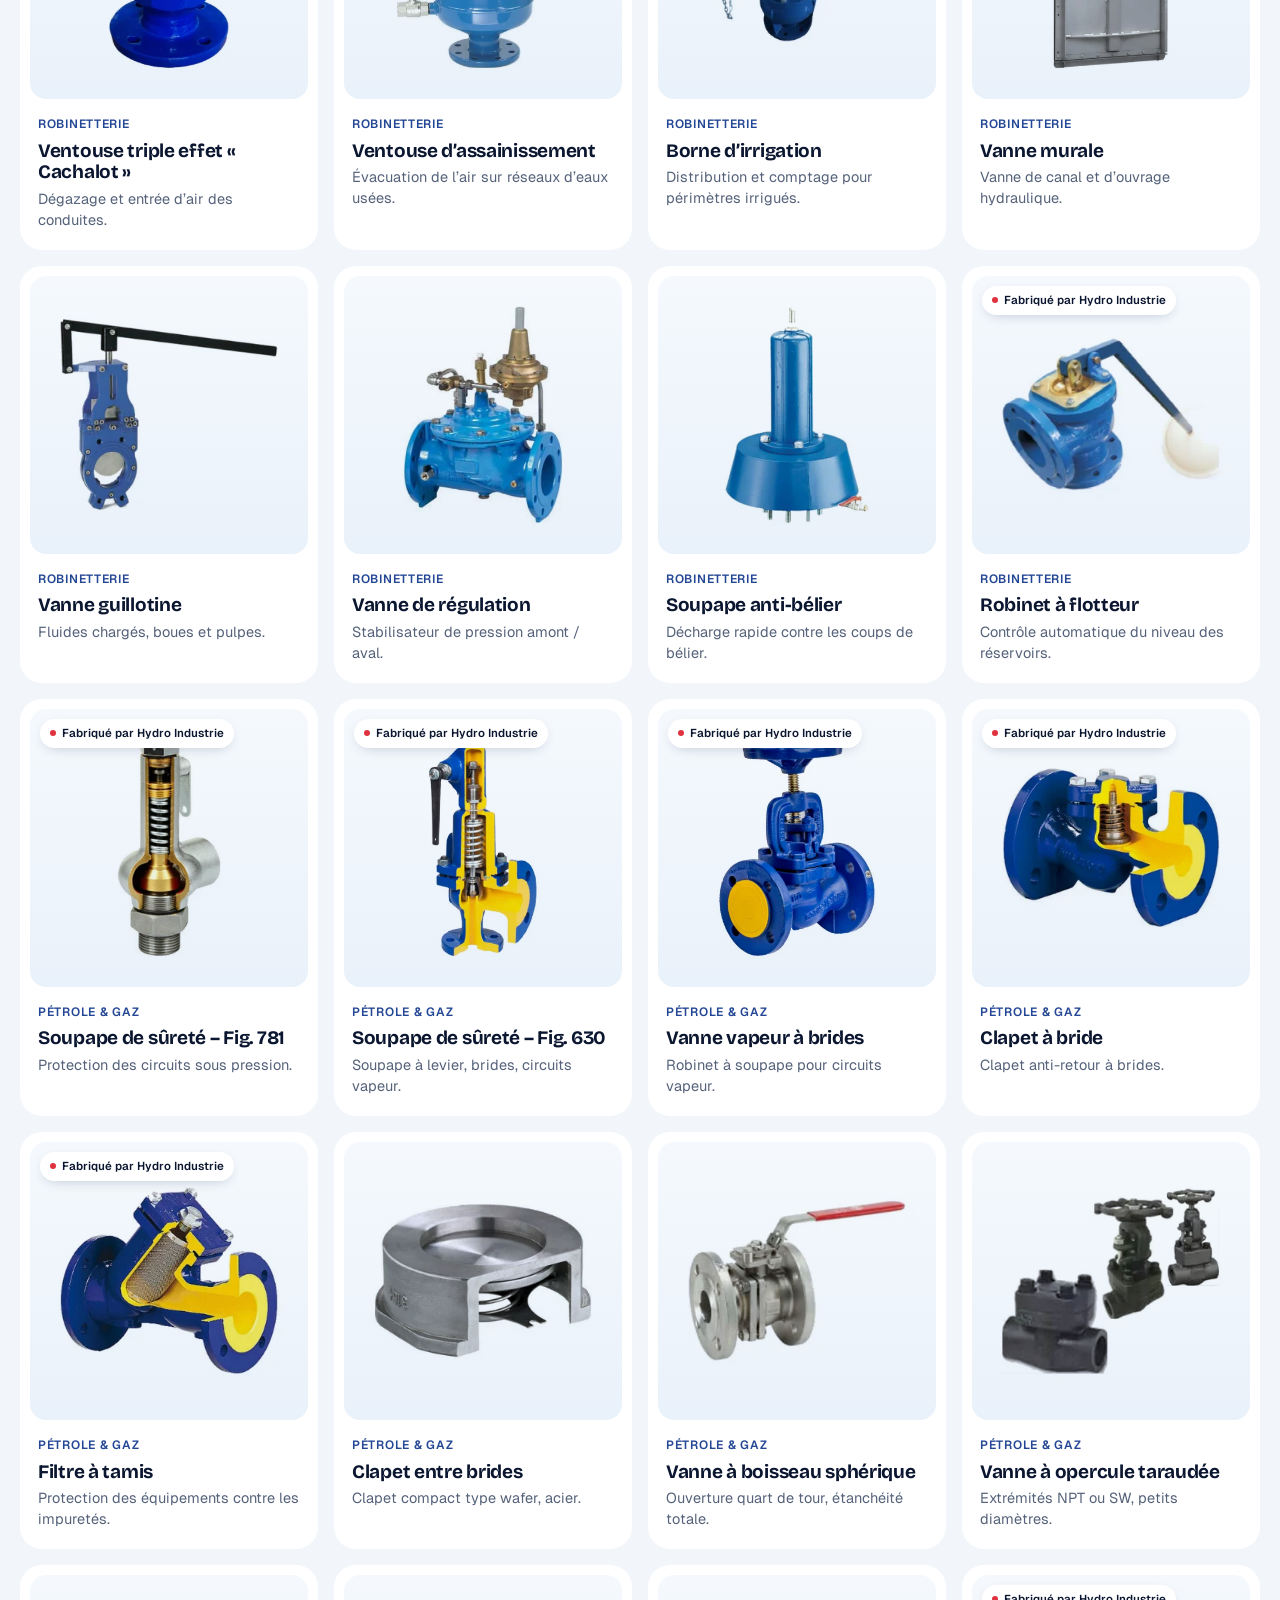
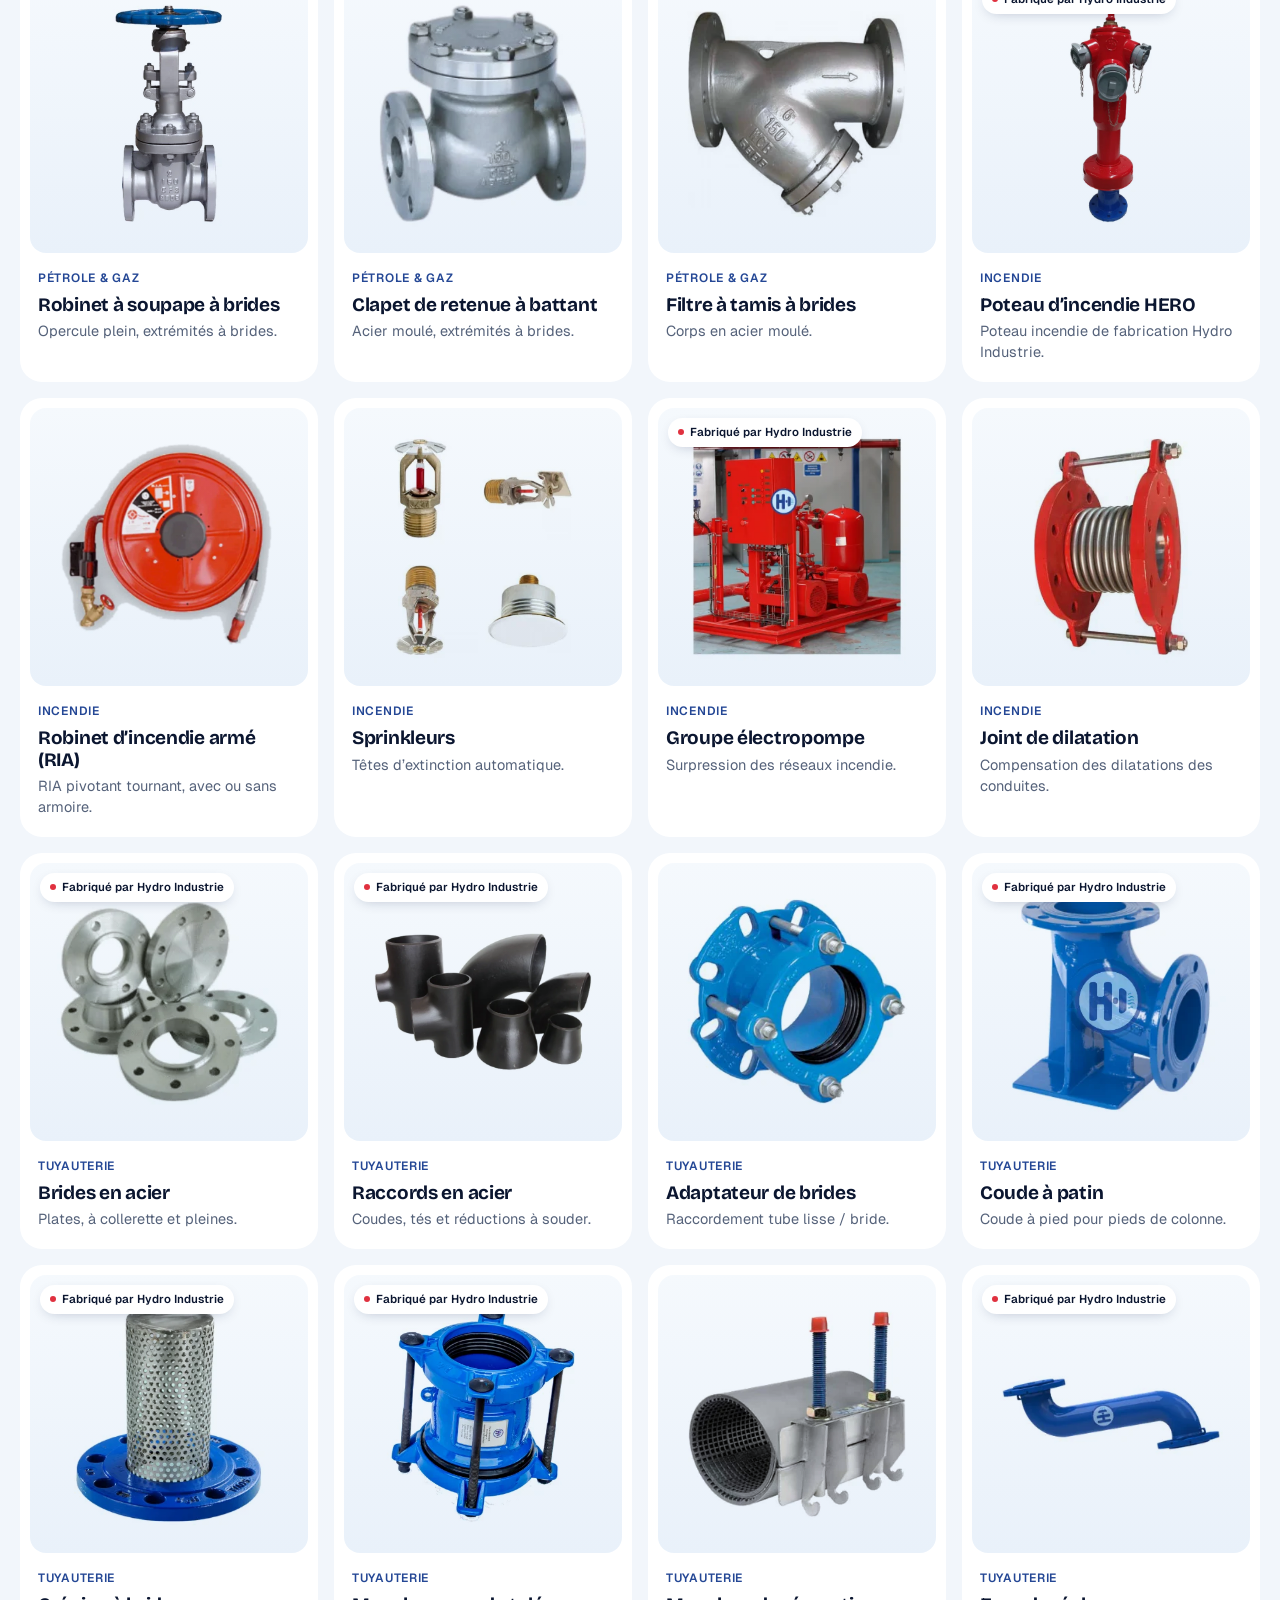
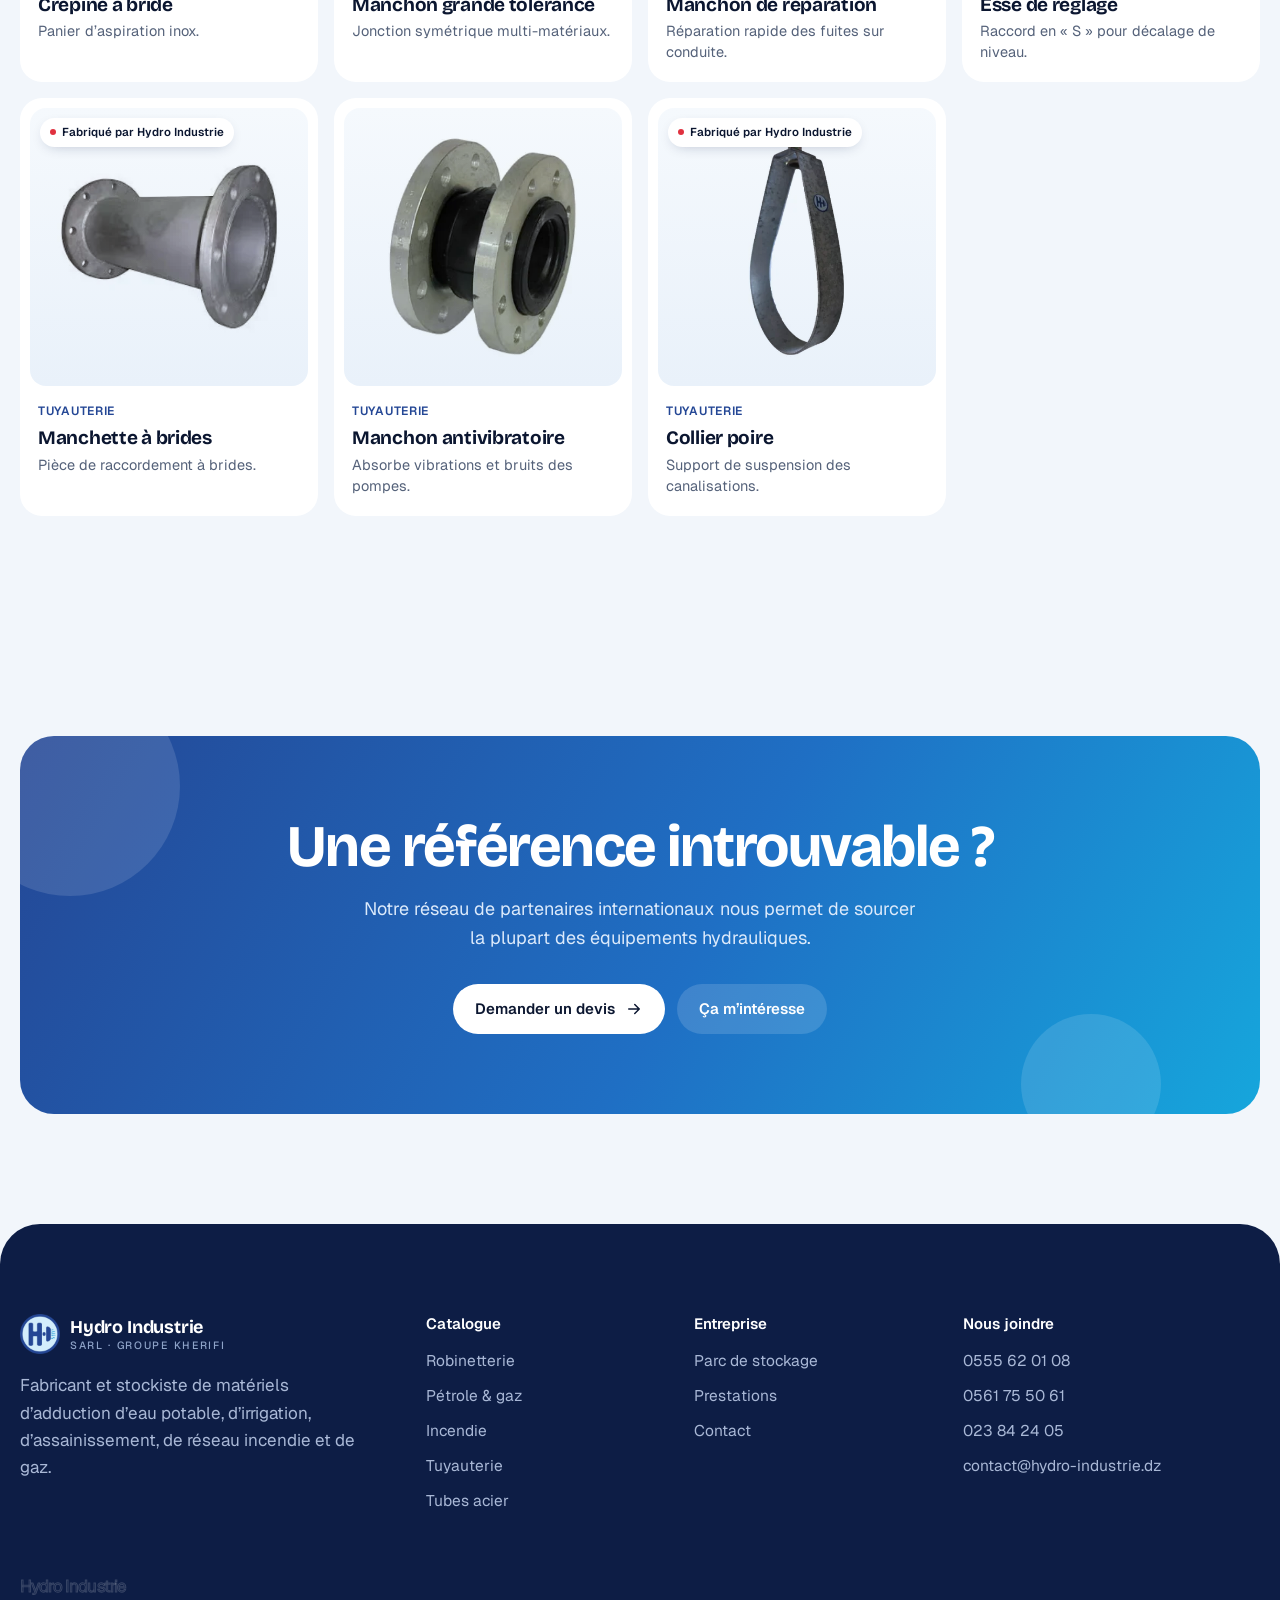
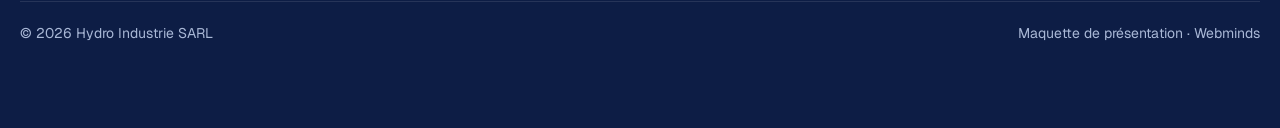
<file: v2/catalogue.html>
<!doctype html><html lang="fr" data-v="2" data-root="../"><head><meta charset="utf-8"><meta name="viewport" content="width=device-width,initial-scale=1"><title>Hydro Industrie</title><meta name="robots" content="noindex,nofollow,noarchive,noimageindex"><meta name="description" content="Catalogue Hydro Industrie"><link rel="icon" href="../assets/img/favicon.png"><link rel="preconnect" href="https://fonts.googleapis.com"><link rel="preconnect" href="https://fonts.gstatic.com" crossorigin><link href="https://fonts.googleapis.com/css2?family=Bricolage+Grotesque:opsz,wght@12..96,500;12..96,600;12..96,700&family=Geist:wght@400;500;600&display=swap" rel="stylesheet"><link rel="stylesheet" href="../assets/css/common.css"><link rel="stylesheet" href="../assets/css/v2.css"></head><body><div class="prog" id="prog"></div><header class="nv" id="nv"><div class="in"><a class="lg" href="index.html"><img src="../assets/img/logo.png" alt="Hydro Industrie" width="40" height="40"><span>Hydro Industrie<small>Fabrication · Fourniture · Expertise</small></span></a><nav class="nl" id="nl"><a href="index.html">Accueil</a><a href="catalogue.html" class="on">Catalogue</a><a href="savoir-faire.html">Tubes & savoir-faire</a><a href="contact.html">Contact</a></nav><a class="pill p1" href="contact.html">Devis rapide <svg viewBox="0 0 24 24" fill="none" stroke="currentColor" stroke-width="2" stroke-linecap="round" stroke-linejoin="round" aria-hidden="true"><path d="M5 12h14M13 6l6 6-6 6"/></svg></a><button class="mb" id="mb" aria-label="Menu"><span></span><span></span></button></div></header><section class="pg-h"><div class="w"><div class="bc"><a href="index.html">Accueil</a> / Catalogue</div><h1>Le catalogue.</h1><p>Robinetterie, équipements pétrole & gaz, protection incendie et accessoires de tuyauterie. Touchez un produit pour ouvrir sa fiche.</p></div></section><section style="padding-top:10px"><div class="w"><div class="fl" id="fl"></div><div class="gd" id="gd"></div></div></section><section style="padding-bottom:0"><div class="w"><div class="cb rv"><span class="bub" style="width:220px;height:220px;left:-60px;top:-60px"></span><span class="bub" style="width:140px;height:140px;right:8%;bottom:-40px;animation-delay:-4s"></span><h2>Une référence introuvable ?</h2><p>Notre réseau de partenaires internationaux nous permet de sourcer la plupart des équipements hydrauliques.</p><div style="display:flex;gap:12px;justify-content:center;flex-wrap:wrap;position:relative"><a class="pill p2" href="contact.html">Demander un devis <svg viewBox="0 0 24 24" fill="none" stroke="currentColor" stroke-width="2" stroke-linecap="round" stroke-linejoin="round" aria-hidden="true"><path d="M5 12h14M13 6l6 6-6 6"/></svg></a><a class="pill p2" href="#" data-int style="background:rgba(255,255,255,.14);color:#fff">Ça m’intéresse</a></div></div></div></section><footer class="ft2"><div class="w"><div class="tp"><div><a class="lg" href="index.html"><img src="../assets/img/logo.png" alt="" width="40" height="40"><span>Hydro Industrie<small>SARL · Groupe Kherifi</small></span></a><p style="margin:18px 0 0;max-width:340px">Fabricant et stockiste de matériels d’adduction d’eau potable, d’irrigation, d’assainissement, de réseau incendie et de gaz.</p></div><div><h4>Catalogue</h4><ul><li><a href="catalogue.html#robinetterie">Robinetterie</a></li><li><a href="catalogue.html#hydrocarbures">Pétrole & gaz</a></li><li><a href="catalogue.html#incendie">Incendie</a></li><li><a href="catalogue.html#tuyauterie">Tuyauterie</a></li><li><a href="savoir-faire.html">Tubes acier</a></li></ul></div><div><h4>Entreprise</h4><ul><li><a href="index.html#parc">Parc de stockage</a></li><li><a href="savoir-faire.html#services">Prestations</a></li><li><a href="contact.html">Contact</a></li></ul></div><div><h4>Nous joindre</h4><ul><li><a href="tel:+213555620108">0555 62 01 08</a></li><li><a href="tel:+213561755061">0561 75 50 61</a></li><li><a href="tel:+21323842405">023 84 24 05</a></li><li><a href="mailto:contact@hydro-industrie.dz">contact@hydro-industrie.dz</a></li></ul></div></div><div class="big">Hydro Industrie</div><div class="bt"><span>© 2026 Hydro Industrie SARL</span><span>Maquette de présentation · Webminds</span></div></div></footer><script src="../assets/js/data.js"></script><script src="../assets/js/common.js"></script><script src="../assets/js/v2.js"></script><script>!function(){var t=document.getElementById("fl"),n=document.getElementById("gd"),a=HI.cats.filter(function(t){return"tubes"!==t.id});function e(a){[].forEach.call(t.children,function(t){t.classList.toggle("on",t.getAttribute("data-f")===a)}),n.innerHTML=HI.p.filter(function(t){return"all"===a||t.c===a}).map(function(t,n){return HXcard(t,"../",2).replace('class="pc"','class="pc" style="animation-delay:'+40*Math.min(n,12)+'ms"')}).join("")}t.innerHTML='<button data-f="all" class="on">Tout<span>'+HI.p.length+"</span></button>"+a.map(function(t){return'<button data-f="'+t.id+'">'+t.short+"<span>"+HI.p.filter(function(n){return n.c===t.id}).length+"</span></button>"}).join(""),t.addEventListener("click",function(t){var n=t.target.closest("button");n&&e(n.getAttribute("data-f"))}),e(location.hash.slice(1)||"all"),HXmodal("../")}()</script></body></html>
</file>
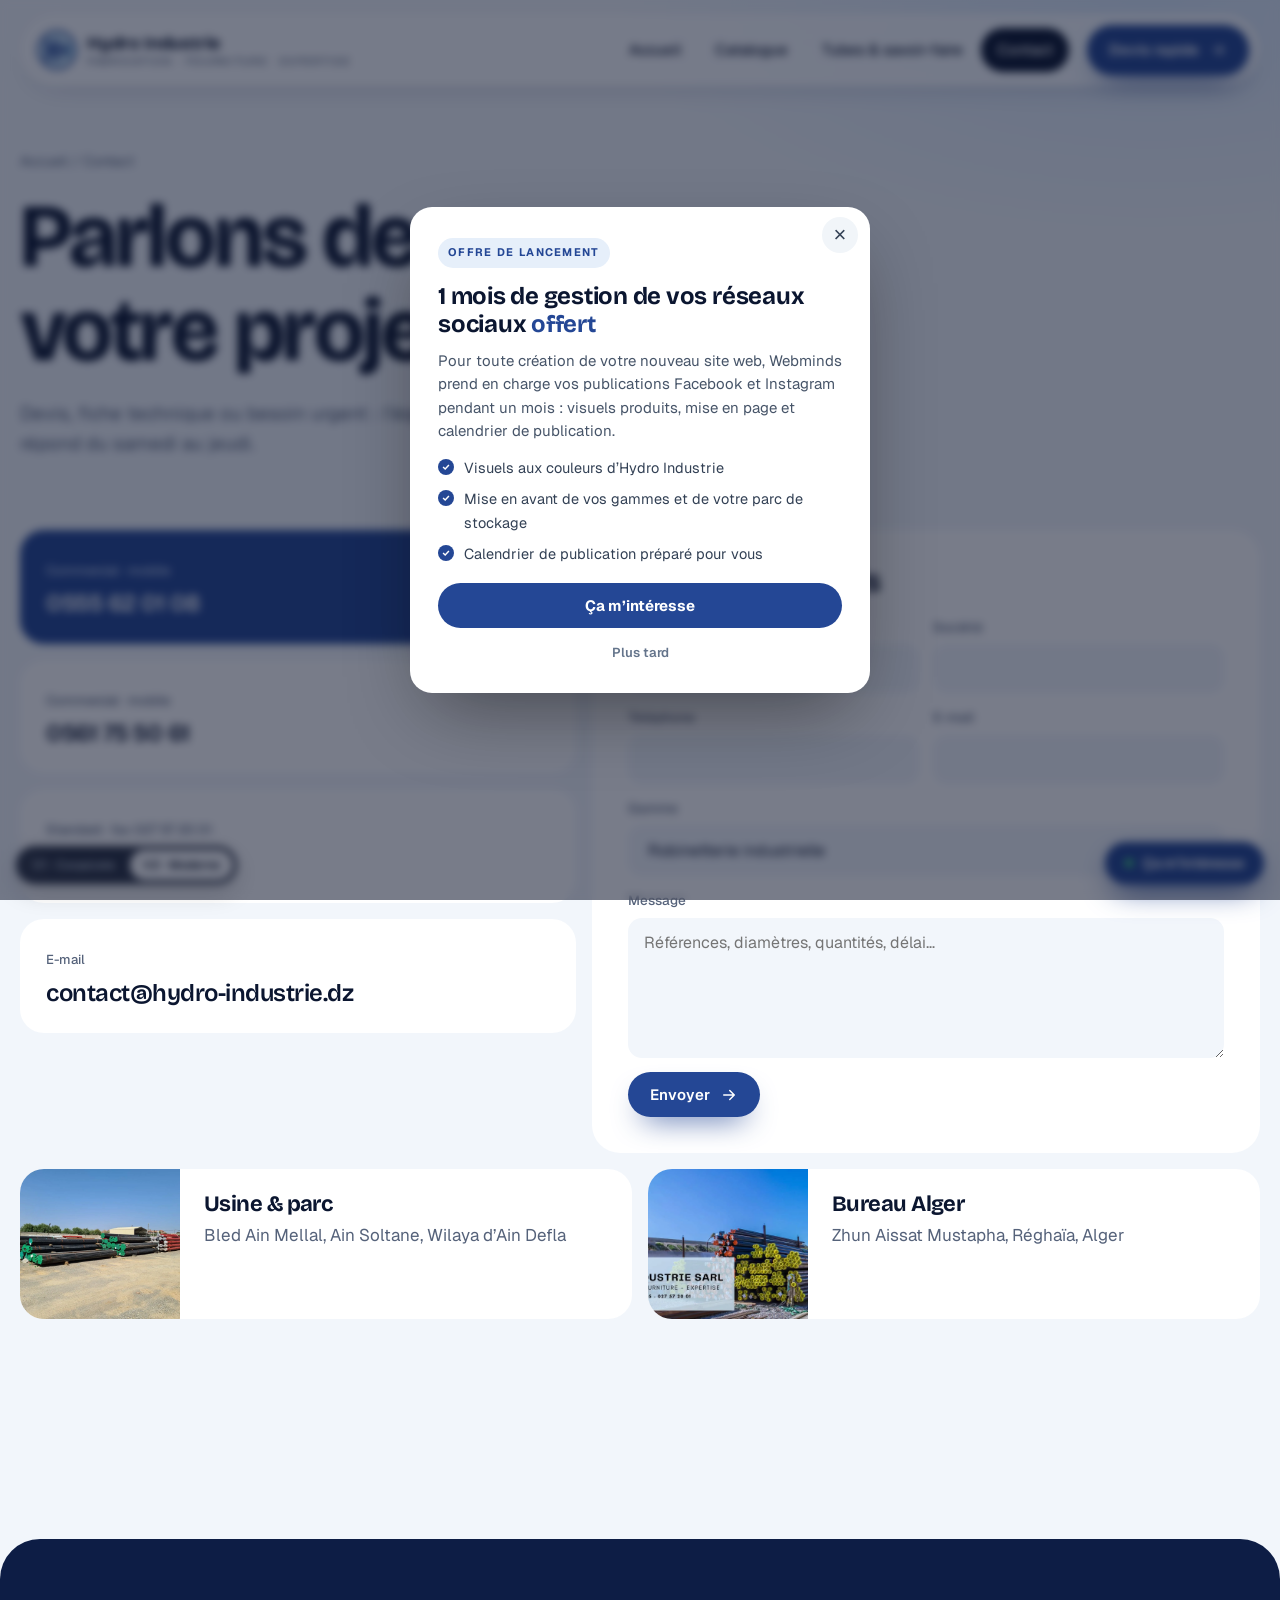
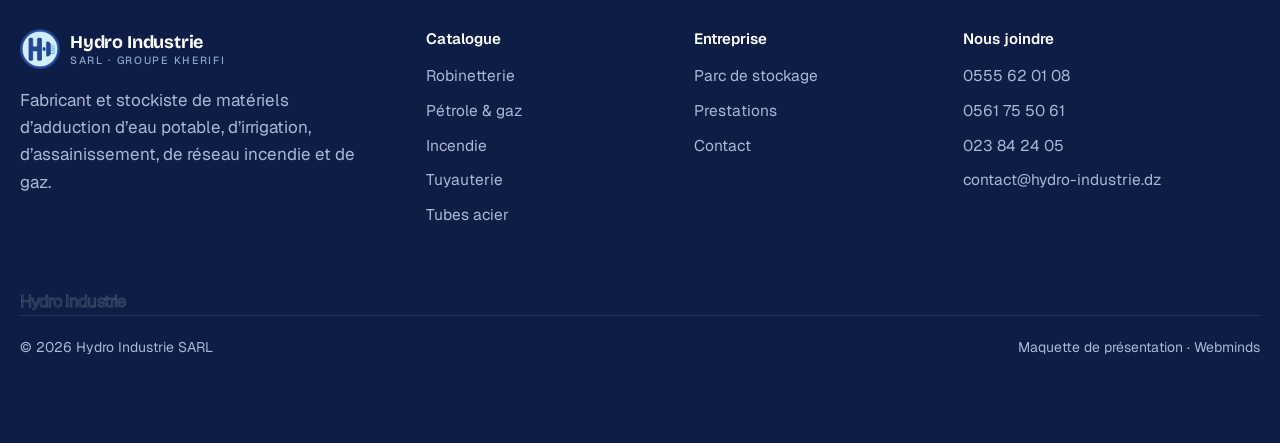
<file: v2/contact.html>
<!doctype html><html lang="fr" data-v="2" data-root="../"><head><meta charset="utf-8"><meta name="viewport" content="width=device-width,initial-scale=1"><title>Hydro Industrie</title><meta name="robots" content="noindex,nofollow,noarchive,noimageindex"><meta name="description" content="Contact Hydro Industrie"><link rel="icon" href="../assets/img/favicon.png"><link rel="preconnect" href="https://fonts.googleapis.com"><link rel="preconnect" href="https://fonts.gstatic.com" crossorigin><link href="https://fonts.googleapis.com/css2?family=Bricolage+Grotesque:opsz,wght@12..96,500;12..96,600;12..96,700&family=Geist:wght@400;500;600&display=swap" rel="stylesheet"><link rel="stylesheet" href="../assets/css/common.css"><link rel="stylesheet" href="../assets/css/v2.css"></head><body><div class="prog" id="prog"></div><header class="nv" id="nv"><div class="in"><a class="lg" href="index.html"><img src="../assets/img/logo.png" alt="Hydro Industrie" width="40" height="40"><span>Hydro Industrie<small>Fabrication · Fourniture · Expertise</small></span></a><nav class="nl" id="nl"><a href="index.html">Accueil</a><a href="catalogue.html">Catalogue</a><a href="savoir-faire.html">Tubes & savoir-faire</a><a href="contact.html" class="on">Contact</a></nav><a class="pill p1" href="contact.html">Devis rapide <svg viewBox="0 0 24 24" fill="none" stroke="currentColor" stroke-width="2" stroke-linecap="round" stroke-linejoin="round" aria-hidden="true"><path d="M5 12h14M13 6l6 6-6 6"/></svg></a><button class="mb" id="mb" aria-label="Menu"><span></span><span></span></button></div></header><section class="pg-h"><div class="w"><div class="bc"><a href="index.html">Accueil</a> / Contact</div><h1>Parlons de<br>votre projet.</h1><p>Devis, fiche technique ou besoin urgent : l’équipe commerciale vous répond du samedi au jeudi.</p></div></section><section style="padding-top:10px"><div class="w"><div class="cg"><div class="cc"><a class="bl rv" href="tel:+213555620108"><small>Commercial · mobile</small><b>0555 62 01 08</b></a><a class="rv d1" href="tel:+213561755061"><small>Commercial · mobile</small><b>0561 75 50 61</b></a><a class="rv d2" href="tel:+21323842405"><small>Standard · fax 027 57 20 01</small><b>023 84 24 05</b></a><a class="rv d3" href="mailto:contact@hydro-industrie.dz"><small>E-mail</small><b>contact@hydro-industrie.dz</b></a></div><form class="fm rv" id="fm" onsubmit="return!1"><h3>Demande de devis</h3><label>Nom<input required autocomplete="name"></label><label>Société<input autocomplete="organization"></label><label>Téléphone<input type="tel" required autocomplete="tel"></label><label>E-mail<input type="email" autocomplete="email"></label><label class="f">Gamme<select><option>Robinetterie industrielle</option><option>Pétrole & gaz</option><option>Protection incendie</option><option>Accessoires tuyauterie</option><option>Tubes acier</option><option>Prestation atelier</option></select></label><label class="f">Message<textarea placeholder="Références, diamètres, quantités, délai…"></textarea></label><div class="ok" id="ok">Merci ! Votre demande est prête, un commercial vous rappelle rapidement.</div><div class="f"><button class="pill p1" type="submit">Envoyer <svg viewBox="0 0 24 24" fill="none" stroke="currentColor" stroke-width="2" stroke-linecap="round" stroke-linejoin="round" aria-hidden="true"><path d="M5 12h14M13 6l6 6-6 6"/></svg></button></div></form></div><div class="sites"><div class="rv"><img src="../assets/img/g/fb-parc-d.webp" alt="" loading="lazy"><span><h3>Usine & parc</h3><p>Bled Ain Mellal, Ain Soltane, Wilaya d’Ain Defla</p></span></div><div class="rv d1"><img src="../assets/img/g/fb-enseigne-2.webp" alt="" loading="lazy"><span><h3>Bureau Alger</h3><p>Zhun Aissat Mustapha, Réghaïa, Alger</p></span></div></div></div></section><footer class="ft2"><div class="w"><div class="tp"><div><a class="lg" href="index.html"><img src="../assets/img/logo.png" alt="" width="40" height="40"><span>Hydro Industrie<small>SARL · Groupe Kherifi</small></span></a><p style="margin:18px 0 0;max-width:340px">Fabricant et stockiste de matériels d’adduction d’eau potable, d’irrigation, d’assainissement, de réseau incendie et de gaz.</p></div><div><h4>Catalogue</h4><ul><li><a href="catalogue.html#robinetterie">Robinetterie</a></li><li><a href="catalogue.html#hydrocarbures">Pétrole & gaz</a></li><li><a href="catalogue.html#incendie">Incendie</a></li><li><a href="catalogue.html#tuyauterie">Tuyauterie</a></li><li><a href="savoir-faire.html">Tubes acier</a></li></ul></div><div><h4>Entreprise</h4><ul><li><a href="index.html#parc">Parc de stockage</a></li><li><a href="savoir-faire.html#services">Prestations</a></li><li><a href="contact.html">Contact</a></li></ul></div><div><h4>Nous joindre</h4><ul><li><a href="tel:+213555620108">0555 62 01 08</a></li><li><a href="tel:+213561755061">0561 75 50 61</a></li><li><a href="tel:+21323842405">023 84 24 05</a></li><li><a href="mailto:contact@hydro-industrie.dz">contact@hydro-industrie.dz</a></li></ul></div></div><div class="big">Hydro Industrie</div><div class="bt"><span>© 2026 Hydro Industrie SARL</span><span>Maquette de présentation · Webminds</span></div></div></footer><script src="../assets/js/data.js"></script><script src="../assets/js/common.js"></script><script src="../assets/js/v2.js"></script><script>document.getElementById("fm").addEventListener("submit",function(){document.getElementById("ok").style.display="block"})</script></body></html>
</file>
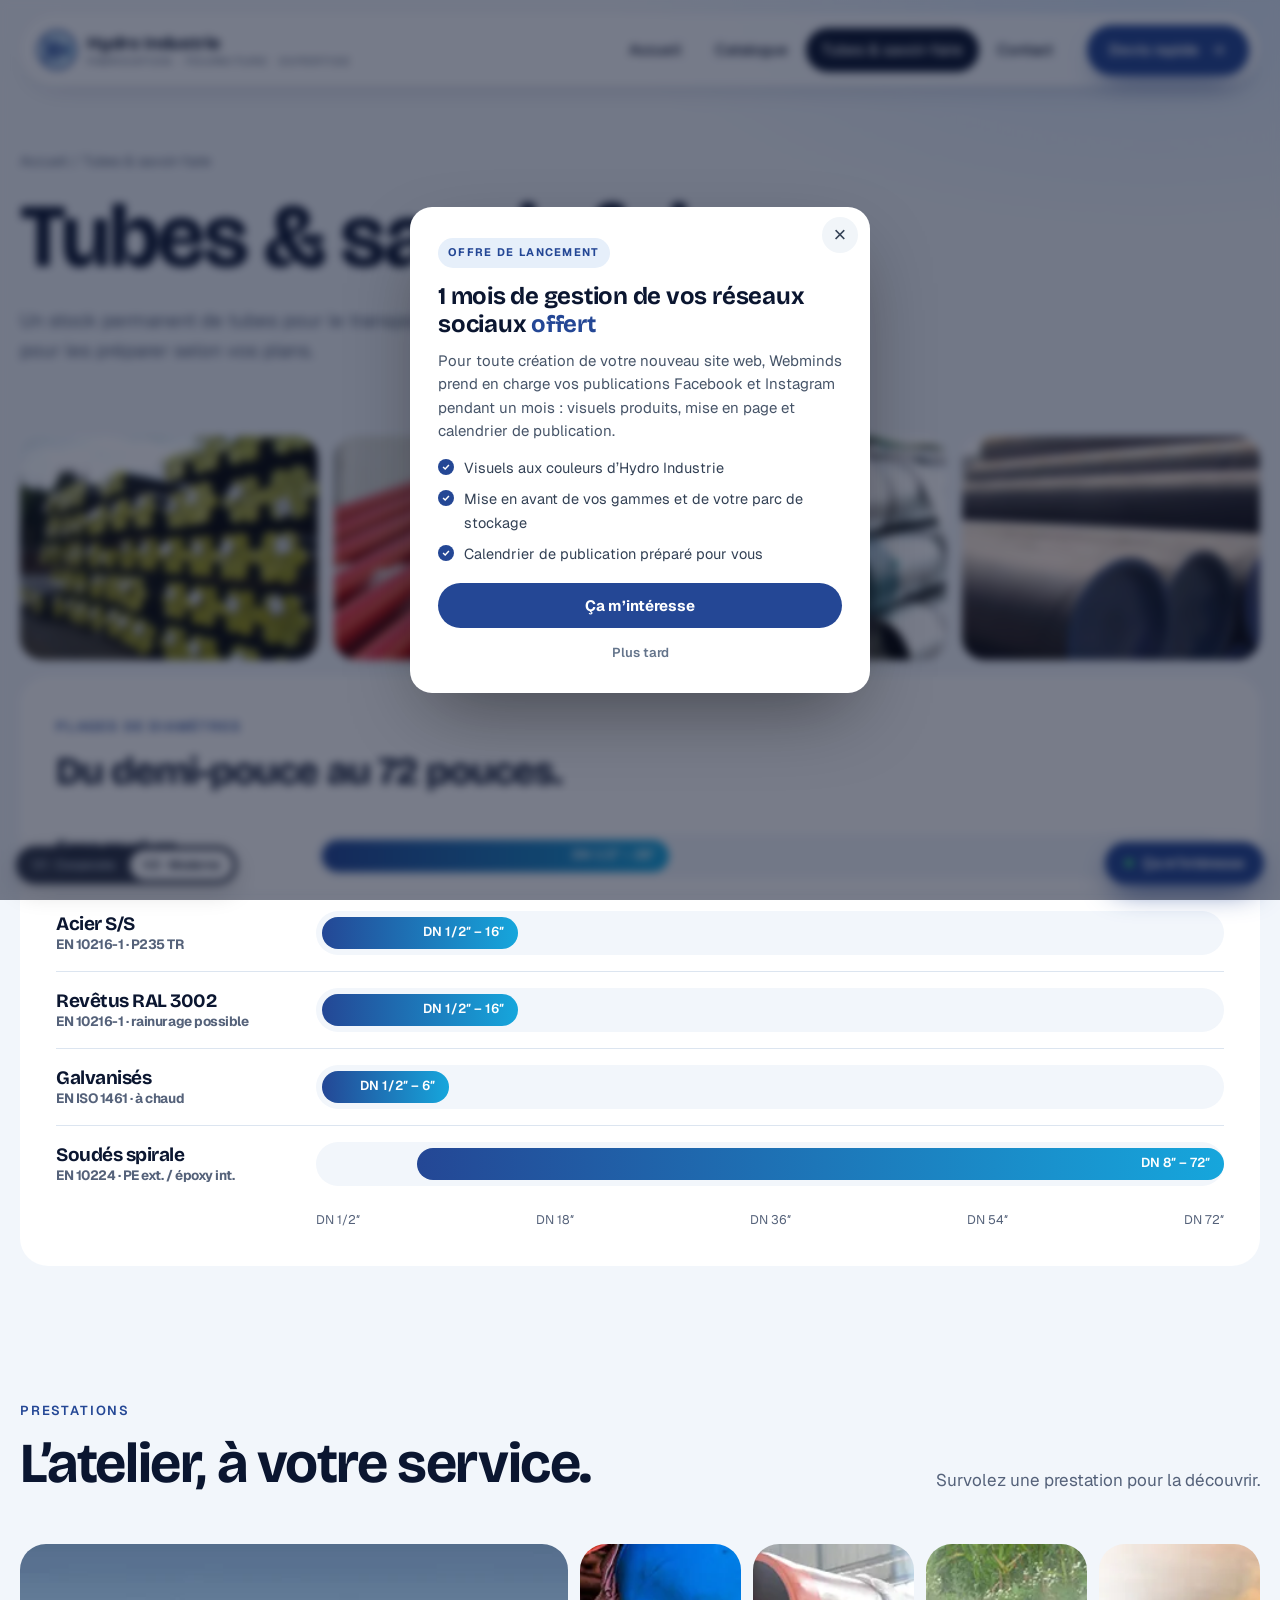
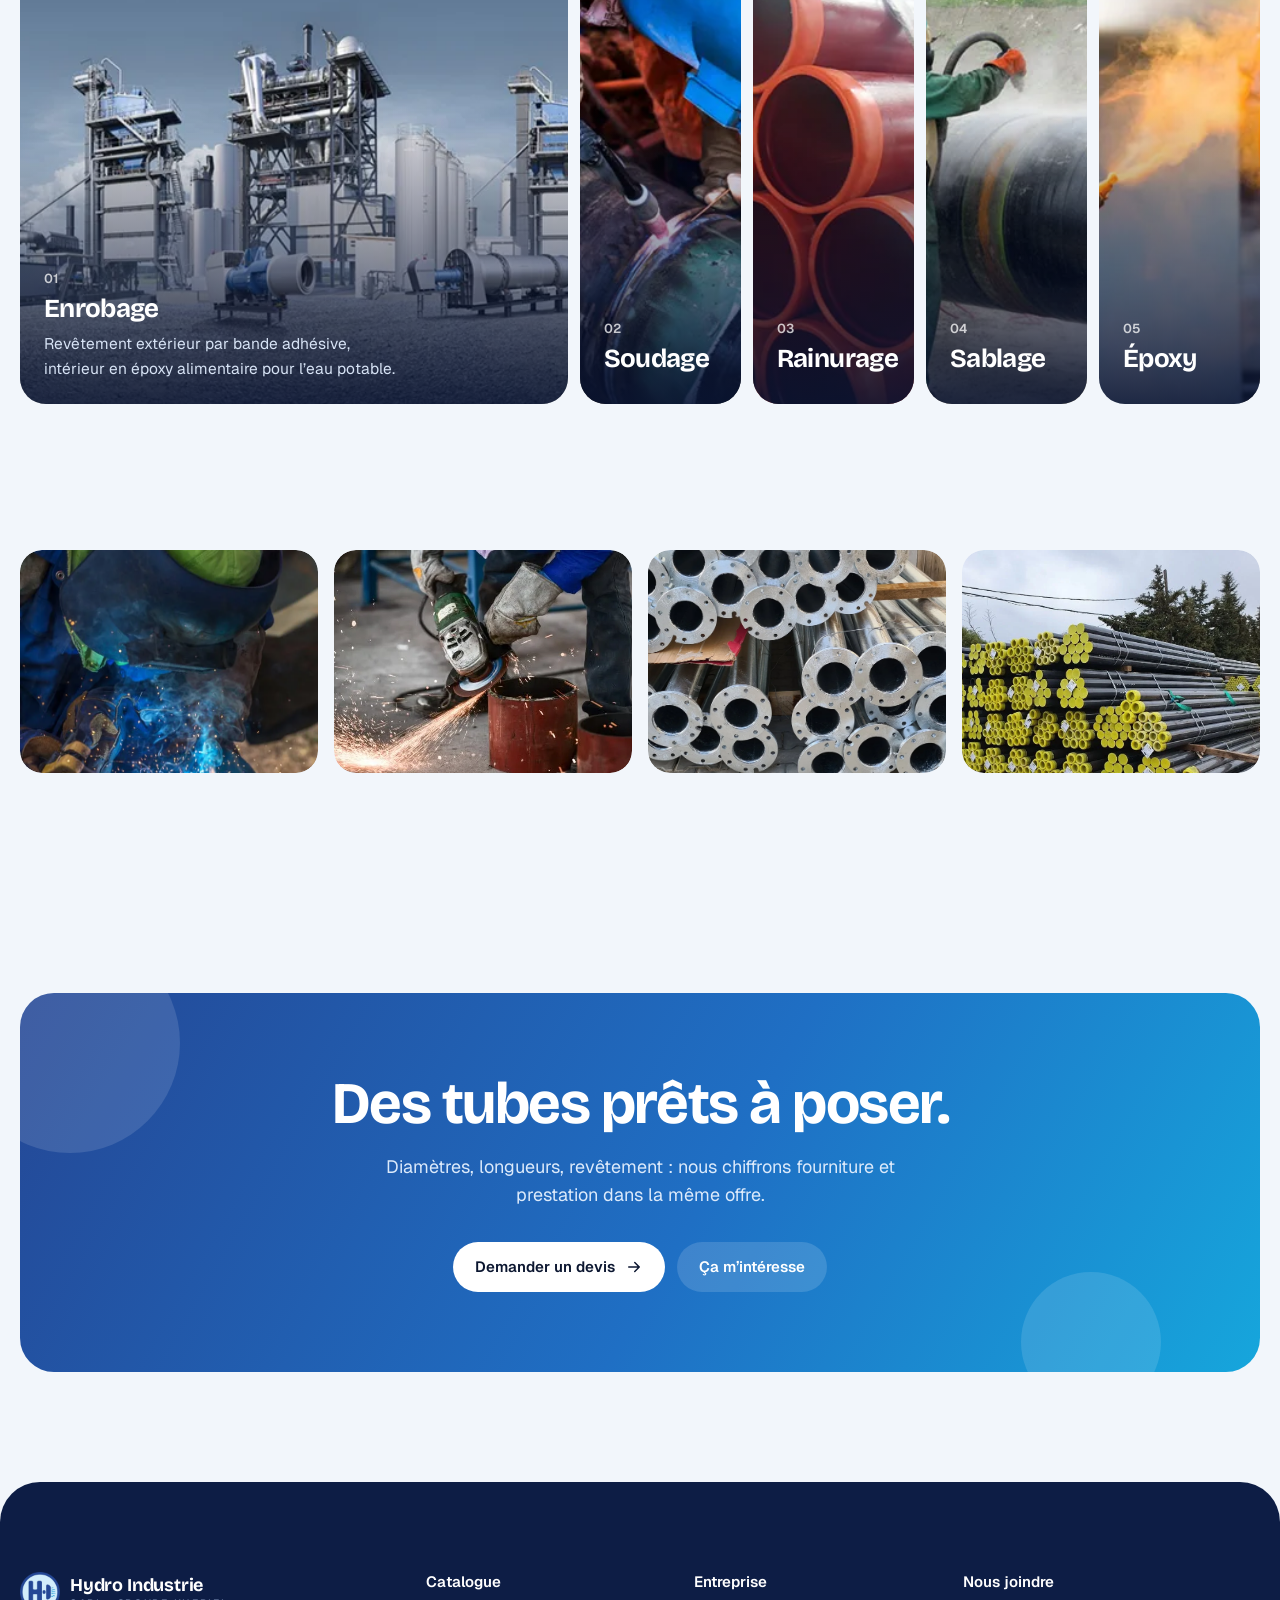
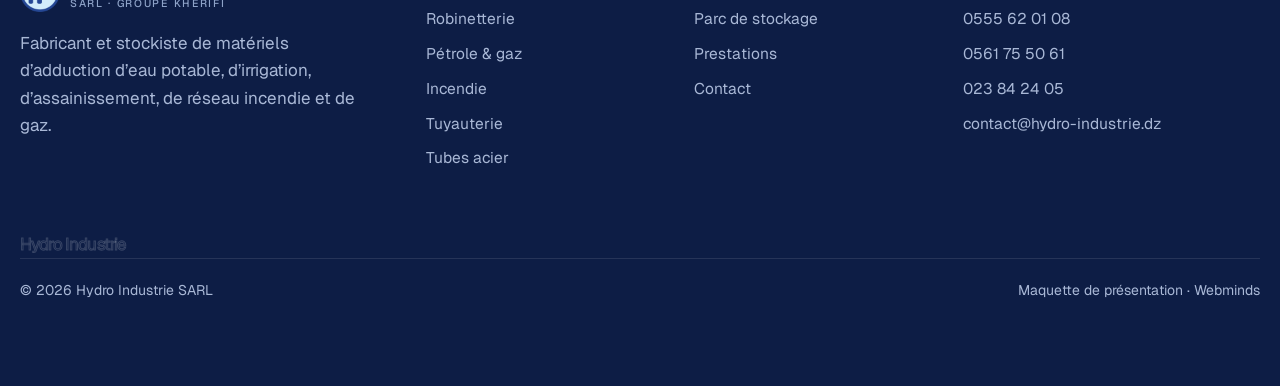
<file: v2/savoir-faire.html>
<!doctype html><html lang="fr" data-v="2" data-root="../"><head><meta charset="utf-8"><meta name="viewport" content="width=device-width,initial-scale=1"><title>Hydro Industrie</title><meta name="robots" content="noindex,nofollow,noarchive,noimageindex"><meta name="description" content="Tubes acier et prestations Hydro Industrie"><link rel="icon" href="../assets/img/favicon.png"><link rel="preconnect" href="https://fonts.googleapis.com"><link rel="preconnect" href="https://fonts.gstatic.com" crossorigin><link href="https://fonts.googleapis.com/css2?family=Bricolage+Grotesque:opsz,wght@12..96,500;12..96,600;12..96,700&family=Geist:wght@400;500;600&display=swap" rel="stylesheet"><link rel="stylesheet" href="../assets/css/common.css"><link rel="stylesheet" href="../assets/css/v2.css"></head><body><div class="prog" id="prog"></div><header class="nv" id="nv"><div class="in"><a class="lg" href="index.html"><img src="../assets/img/logo.png" alt="Hydro Industrie" width="40" height="40"><span>Hydro Industrie<small>Fabrication · Fourniture · Expertise</small></span></a><nav class="nl" id="nl"><a href="index.html">Accueil</a><a href="catalogue.html">Catalogue</a><a href="savoir-faire.html" class="on">Tubes & savoir-faire</a><a href="contact.html">Contact</a></nav><a class="pill p1" href="contact.html">Devis rapide <svg viewBox="0 0 24 24" fill="none" stroke="currentColor" stroke-width="2" stroke-linecap="round" stroke-linejoin="round" aria-hidden="true"><path d="M5 12h14M13 6l6 6-6 6"/></svg></a><button class="mb" id="mb" aria-label="Menu"><span></span><span></span></button></div></header><section class="pg-h"><div class="w"><div class="bc"><a href="index.html">Accueil</a> / Tubes & savoir-faire</div><h1>Tubes &amp; savoir-faire.</h1><p>Un stock permanent de tubes pour le transport de fluides, et un atelier pour les préparer selon vos plans.</p></div></section><section style="padding-top:10px"><div class="w"><div class="gl" style="margin:0 0 16px"><figure class="rv"><img src="../assets/img/g/tubes-sans-soudure.webp" alt=""></figure><figure class="rv d1"><img src="../assets/img/g/tubes-revetus.webp" alt=""></figure><figure class="rv d2"><img src="../assets/img/g/tubes-galva.webp" alt=""></figure><figure class="rv d3"><img src="../assets/img/g/tubes-spirales.webp" alt=""></figure></div><div class="dn rv"><span class="eb">Plages de diamètres</span><h2 style="font-size:clamp(28px,3vw,40px);margin-bottom:26px">Du demi-pouce au 72 pouces.</h2><div class="dn-r"><h3>Sans soudure<small>API 5L Gr B · PSL 1</small></h3><div class="bar"><i data-l="0.69" data-w="38.19">DN 1/2″ – 28″</i></div></div><div class="dn-r"><h3>Acier S/S<small>EN 10216-1 · P235 TR</small></h3><div class="bar"><i data-l="0.69" data-w="21.53">DN 1/2″ – 16″</i></div></div><div class="dn-r"><h3>Revêtus RAL 3002<small>EN 10216-1 · rainurage possible</small></h3><div class="bar"><i data-l="0.69" data-w="21.53">DN 1/2″ – 16″</i></div></div><div class="dn-r"><h3>Galvanisés<small>EN ISO 1461 · à chaud</small></h3><div class="bar"><i data-l="0.69" data-w="7.64">DN 1/2″ – 6″</i></div></div><div class="dn-r"><h3>Soudés spirale<small>EN 10224 · PE ext. / époxy int.</small></h3><div class="bar"><i data-l="11.11" data-w="88.89">DN 8″ – 72″</i></div></div><div class="scale"><span></span><div><span>DN 1/2″</span><span>DN 18″</span><span>DN 36″</span><span>DN 54″</span><span>DN 72″</span></div></div></div></div></section><section id="services" style="padding-top:20px"><div class="w"><div class="hd2 rv"><div><span class="eb">Prestations</span><h2>L’atelier, à votre service.</h2></div><p>Survolez une prestation pour la découvrir.</p></div><div class="ac" id="ac"><article class="rv on"><img src="../assets/img/g/enrobage.webp" alt="Enrobage" loading="lazy"><div class="ct"><span>01</span><h3>Enrobage</h3><p>Revêtement extérieur par bande adhésive, intérieur en époxy alimentaire pour l’eau potable.</p></div></article><article class="rv"><img src="../assets/img/g/soudage.webp" alt="Soudage" loading="lazy"><div class="ct"><span>02</span><h3>Soudage</h3><p>Travaux de soudure de tuyauterie selon vos plans et demandes spécifiques.</p></div></article><article class="rv"><img src="../assets/img/g/rainurage.webp" alt="Rainurage" loading="lazy"><div class="ct"><span>03</span><h3>Rainurage</h3><p>Rainurage à froid des tubes de DN 1/2″ à DN 4″ pour raccords rainurés.</p></div></article><article class="rv"><img src="../assets/img/g/sablage.webp" alt="Sablage" loading="lazy"><div class="ct"><span>04</span><h3>Sablage</h3><p>Sablage et grenaillage pour une préparation de surface parfaite avant revêtement.</p></div></article><article class="rv"><img src="../assets/img/g/epoxy.webp" alt="Époxy" loading="lazy"><div class="ct"><span>05</span><h3>Époxy</h3><p>Peinture époxy RAL 5017 (bleu) et RAL 3002 (rouge incendie).</p></div></article></div></div></section><section style="padding-top:20px"><div class="w"><div class="gl"><figure class="rv"><img src="../assets/img/g/fb-soudeur.webp" alt="" loading="lazy"></figure><figure class="rv d1"><img src="../assets/img/g/fb-meulage.webp" alt="" loading="lazy"></figure><figure class="rv d2"><img src="../assets/img/g/fb-brides.webp" alt="" loading="lazy"></figure><figure class="rv d3"><img src="../assets/img/g/fb-tubes-jaune.webp" alt="" loading="lazy"></figure></div></div></section><section style="padding-bottom:0"><div class="w"><div class="cb rv"><span class="bub" style="width:220px;height:220px;left:-60px;top:-60px"></span><span class="bub" style="width:140px;height:140px;right:8%;bottom:-40px;animation-delay:-4s"></span><h2>Des tubes prêts à poser.</h2><p>Diamètres, longueurs, revêtement : nous chiffrons fourniture et prestation dans la même offre.</p><div style="display:flex;gap:12px;justify-content:center;flex-wrap:wrap;position:relative"><a class="pill p2" href="contact.html">Demander un devis <svg viewBox="0 0 24 24" fill="none" stroke="currentColor" stroke-width="2" stroke-linecap="round" stroke-linejoin="round" aria-hidden="true"><path d="M5 12h14M13 6l6 6-6 6"/></svg></a><a class="pill p2" href="#" data-int style="background:rgba(255,255,255,.14);color:#fff">Ça m’intéresse</a></div></div></div></section><footer class="ft2"><div class="w"><div class="tp"><div><a class="lg" href="index.html"><img src="../assets/img/logo.png" alt="" width="40" height="40"><span>Hydro Industrie<small>SARL · Groupe Kherifi</small></span></a><p style="margin:18px 0 0;max-width:340px">Fabricant et stockiste de matériels d’adduction d’eau potable, d’irrigation, d’assainissement, de réseau incendie et de gaz.</p></div><div><h4>Catalogue</h4><ul><li><a href="catalogue.html#robinetterie">Robinetterie</a></li><li><a href="catalogue.html#hydrocarbures">Pétrole & gaz</a></li><li><a href="catalogue.html#incendie">Incendie</a></li><li><a href="catalogue.html#tuyauterie">Tuyauterie</a></li><li><a href="savoir-faire.html">Tubes acier</a></li></ul></div><div><h4>Entreprise</h4><ul><li><a href="index.html#parc">Parc de stockage</a></li><li><a href="savoir-faire.html#services">Prestations</a></li><li><a href="contact.html">Contact</a></li></ul></div><div><h4>Nous joindre</h4><ul><li><a href="tel:+213555620108">0555 62 01 08</a></li><li><a href="tel:+213561755061">0561 75 50 61</a></li><li><a href="tel:+21323842405">023 84 24 05</a></li><li><a href="mailto:contact@hydro-industrie.dz">contact@hydro-industrie.dz</a></li></ul></div></div><div class="big">Hydro Industrie</div><div class="bt"><span>© 2026 Hydro Industrie SARL</span><span>Maquette de présentation · Webminds</span></div></div></footer><script src="../assets/js/data.js"></script><script src="../assets/js/common.js"></script><script src="../assets/js/v2.js"></script></body></html>
</file>
<file: assets/css/common.css>
.hx-sw{position:fixed;left:16px;bottom:16px;z-index:80;display:flex;gap:2px;padding:4px;border-radius:999px;background:rgba(15,23,42,.86);backdrop-filter:blur(8px);box-shadow:0 8px 24px rgba(0,0,0,.18);font:600 12px/1 var(--hx-font,system-ui)}.hx-sw a{color:#cbd5e1;text-decoration:none;padding:9px 13px;border-radius:999px;white-space:nowrap}.hx-sw a.on{background:#fff;color:#0f172a}.hx-fab{position:fixed;right:16px;bottom:16px;z-index:80;display:inline-flex;align-items:center;gap:10px;border:0;cursor:pointer;padding:14px 20px;border-radius:999px;background:var(--hx-acc,#244795);color:#fff;font:700 14px/1 var(--hx-font,system-ui);box-shadow:0 12px 30px -8px var(--hx-acc,#244795);transition:transform .2s}.hx-fab:hover{transform:translateY(-2px)}.hx-dot{width:8px;height:8px;border-radius:50%;background:#4ade80;box-shadow:0 0 0 0 rgba(74,222,128,.7);animation:1.8s infinite hxp}@keyframes hxp{70%{box-shadow:0 0 0 10px rgba(74,222,128,0)}100%{box-shadow:0 0 0 0 rgba(74,222,128,0)}}.hx-ov{position:fixed;inset:0;z-index:100;display:flex;align-items:center;justify-content:center;padding:16px;background:rgba(10,18,40,.55);backdrop-filter:blur(4px);opacity:0;visibility:hidden;transition:opacity .25s,visibility .25s}.hx-ov.on{opacity:1;visibility:visible}.hx-md{position:relative;width:100%;max-width:460px;max-height:calc(100vh - 32px);overflow:auto;background:#fff;color:#0f172a;border-radius:var(--hx-r,14px);padding:30px 28px 24px;box-shadow:0 30px 80px -20px rgba(0,0,0,.45);transform:translateY(14px) scale(.98);transition:transform .3s;font-family:var(--hx-font,system-ui)}.hx-ov.on .hx-md{transform:none}.hx-x{position:absolute;top:10px;right:12px;width:36px;height:36px;border:0;border-radius:50%;background:#f1f5f9;color:#334155;font-size:22px;line-height:1;cursor:pointer}.hx-tag{display:inline-block;font-size:11px;font-weight:700;letter-spacing:.12em;text-transform:uppercase;color:var(--hx-acc,#244795);background:var(--hx-soft,#e8f0fb);padding:6px 10px;border-radius:999px;margin-bottom:14px}.hx-md h3{font:700 24px/1.2 var(--hx-head,inherit);margin:0 0 10px;letter-spacing:-.01em}.hx-md h3 em{font-style:normal;color:var(--hx-acc,#244795)}.hx-md p{margin:0 0 14px;color:#475569;font-size:15px;line-height:1.55}.hx-md ul{margin:0 0 18px;padding:0;list-style:none;display:grid;gap:8px}.hx-md li{position:relative;padding-left:26px;font-size:14.5px;color:#334155}.hx-md li:before{content:"";position:absolute;left:0;top:3px;width:16px;height:16px;border-radius:50%;background:var(--hx-acc,#244795) url("data:image/svg+xml,%3Csvg xmlns='http://www.w3.org/2000/svg' viewBox='0 0 24 24' fill='none' stroke='white' stroke-width='3.4'%3E%3Cpath d='M5 12l5 5 9-10'/%3E%3C/svg%3E") center/10px no-repeat}.hx-go{display:flex;align-items:center;justify-content:center;gap:10px;width:100%;border:0;cursor:pointer;padding:15px 18px;border-radius:var(--hx-rb,10px);background:var(--hx-acc,#244795);color:#fff;font:700 15px/1 var(--hx-font,system-ui);text-decoration:none}.hx-go svg{width:20px;height:20px}.hx-wa{background:#1f9d55}.hx-later{display:block;width:100%;margin-top:8px;border:0;background:0 0;color:#64748b;font:600 13px var(--hx-font,system-ui);padding:8px;cursor:pointer}.hx-opts{display:grid;gap:8px;margin-bottom:14px}.hx-opt{display:flex;gap:12px;align-items:flex-start;border:1.5px solid #e2e8f0;border-radius:10px;padding:12px 14px;cursor:pointer;transition:border-color .2s,background .2s}.hx-opt:has(input:checked){border-color:var(--hx-acc,#244795);background:var(--hx-soft,#e8f0fb)}.hx-opt input{margin-top:3px;accent-color:var(--hx-acc,#244795)}.hx-opt b{display:block;font-size:15px}.hx-opt small{display:block;color:#64748b;font-size:13px;margin-top:2px}.hx-f{display:block;margin-bottom:14px}.hx-f span{display:block;font-size:13px;font-weight:600;color:#475569;margin-bottom:6px}.hx-f input{width:100%;box-sizing:border-box;border:1.5px solid #e2e8f0;border-radius:10px;padding:12px 14px;font:15px var(--hx-font,system-ui)}.hx-f input:focus{outline:2px solid var(--hx-acc,#244795);outline-offset:1px}.hx-pm{max-width:820px;display:grid;grid-template-columns:1fr 1fr;gap:26px;padding:28px}.pm-i{background:#f6f8fb;border-radius:12px;display:flex;align-items:center;justify-content:center;padding:18px}.pm-i img{width:100%;max-width:340px;height:auto;mix-blend-mode:multiply}.pm-b h3{margin-top:8px}.pm-b dl{display:grid;grid-template-columns:auto 1fr;gap:8px 14px;margin:0 0 20px;font-size:14px}.pm-b dt{color:#64748b}.pm-b dd{margin:0;font-weight:600}.pm-a{display:grid;gap:8px}.pm-l{text-align:center;font-weight:600;font-size:14px;color:var(--hx-acc,#244795);padding:8px}img{-webkit-user-drag:none;user-select:none}@media (max-width:700px){.hx-pm{grid-template-columns:1fr;padding:22px}.hx-sw a{padding:8px 10px;font-size:11px}.hx-fab{padding:12px 16px;font-size:13px}.hx-sw{bottom:74px}}
</file>
<file: assets/css/v1.css>
:root{--navy:#0f1f45;--blue:#244795;--blue2:#2f5cbf;--ice:#e7f1fa;--ice2:#f4f8fc;--red:#c8202e;--ink:#162033;--mut:#5a6577;--line:#dfe6ef;--hx-acc:#244795;--hx-soft:#e7f1fa;--hx-font:'Source Sans 3',system-ui,sans-serif;--hx-head:'Archivo',system-ui,sans-serif;--hx-r:8px;--hx-rb:6px}*{box-sizing:border-box}html{scroll-behavior:smooth;overflow-x:clip}body{margin:0;font:400 17px/1.6 'Source Sans 3',system-ui,sans-serif;color:var(--ink);background:#fff;-webkit-font-smoothing:antialiased}img{max-width:100%;display:block}a{color:inherit}h1,h2,h3,h4{font-family:Archivo,system-ui,sans-serif;color:var(--navy);margin:0;line-height:1.15;letter-spacing:-.01em}.wrap{width:min(1200px,100% - 40px);margin:0 auto}.ic{width:16px;height:16px;flex:none}.top{background:var(--navy);color:#c9d4ea;font-size:14px}.top .wrap{display:flex;justify-content:space-between;gap:16px;padding:8px 0;flex-wrap:wrap}.top a,.top span{display:inline-flex;align-items:center;gap:7px;text-decoration:none}.top-l,.top-r{display:flex;gap:22px;flex-wrap:wrap}.top a:hover{color:#fff}header.hd{position:sticky;top:0;z-index:50;background:#fff;border-bottom:1px solid var(--line);transition:box-shadow .2s}header.hd.sh{box-shadow:0 6px 20px -10px rgba(15,31,69,.25)}.hd .wrap{display:flex;align-items:center;gap:28px;height:82px}.brand{display:flex;align-items:center;gap:12px;text-decoration:none}.brand img{width:52px;height:52px}.brand b{display:block;font:800 19px/1 Archivo,sans-serif;color:var(--navy);letter-spacing:.02em}.brand small{display:block;font-size:11.5px;letter-spacing:.18em;text-transform:uppercase;color:var(--mut);margin-top:5px}nav.mn{margin-left:auto;display:flex;gap:4px}nav.mn a{text-decoration:none;font-weight:600;font-size:16px;color:var(--ink);padding:10px 14px;border-radius:6px;position:relative}nav.mn a.on,nav.mn a:hover{color:var(--blue)}nav.mn a.on:after{content:"";position:absolute;left:14px;right:14px;bottom:2px;height:2px;background:var(--blue)}.btn{display:inline-flex;align-items:center;gap:9px;padding:13px 22px;border-radius:6px;font-weight:700;font-size:15.5px;text-decoration:none;border:2px solid transparent;transition:background .2s,color .2s,border-color .2s;cursor:pointer;font-family:inherit}.btn-p{background:var(--blue);color:#fff}.btn-p:hover{background:var(--navy)}.btn-o{border-color:rgba(255,255,255,.55);color:#fff}.btn-o:hover{background:#fff;color:var(--navy)}.btn-l{border-color:var(--blue);color:var(--blue)}.btn-l:hover{background:var(--blue);color:#fff}.burger{display:none;margin-left:auto;width:44px;height:44px;border:1px solid var(--line);border-radius:6px;background:#fff;cursor:pointer}.burger span{display:block;width:20px;height:2px;background:var(--navy);margin:4px auto}.hero{position:relative;color:#fff;min-height:600px;display:flex;align-items:center;overflow:hidden;background:var(--navy)}.hero>img{position:absolute;inset:0;width:100%;height:100%;object-fit:cover}.hero:before{content:"";position:absolute;inset:0;z-index:1;background:linear-gradient(90deg,rgba(11,24,56,.94) 0,rgba(11,24,56,.82) 42%,rgba(11,24,56,.25) 100%)}.hero .wrap{position:relative;z-index:2;padding:90px 0}.kick{display:inline-flex;align-items:center;gap:10px;font-size:13px;font-weight:700;letter-spacing:.16em;text-transform:uppercase;color:#a9c4ef}.kick:before{content:"";width:28px;height:2px;background:var(--red)}.hero h1{color:#fff;font-size:clamp(34px,4.6vw,56px);max-width:700px;margin:18px 0 20px;font-weight:800}.hero p{max-width:560px;color:#d5def0;font-size:19px;margin:0 0 32px}.hero .cta{display:flex;gap:12px;flex-wrap:wrap}.hero-n{display:flex;gap:40px;margin-top:54px;flex-wrap:wrap}.hero-n div{border-left:2px solid rgba(255,255,255,.25);padding-left:16px}.hero-n b{display:block;font:800 30px/1 Archivo,sans-serif}.hero-n span{font-size:14px;color:#b8c6e2}section{padding:96px 0}.sh2{display:flex;justify-content:space-between;align-items:flex-end;gap:30px;margin-bottom:46px;flex-wrap:wrap}.sh2 .kick{color:var(--blue)}.sh2 h2{font-size:clamp(28px,3.2vw,40px);margin-top:12px;max-width:640px}.sh2 p{max-width:460px;color:var(--mut);margin:0}.alt{background:var(--ice2)}.gm{display:grid;grid-template-columns:repeat(5,1fr);gap:16px}.gm a{position:relative;display:flex;flex-direction:column;text-decoration:none;background:#fff;border:1px solid var(--line);border-radius:8px;overflow:hidden;transition:transform .25s,box-shadow .25s}.gm a:hover{transform:translateY(-4px);box-shadow:0 18px 40px -22px rgba(15,31,69,.45)}.gm .gi{aspect-ratio:1/1;background:#fff;display:flex;align-items:center;justify-content:center;padding:18px;border-bottom:1px solid var(--line)}.gm .gi img{width:100%;height:100%;object-fit:contain;mix-blend-mode:multiply}.gm .gi.ph{padding:0}.gm .gi.ph img{width:100%;height:100%;object-fit:cover;mix-blend-mode:normal}.gm .gb{padding:18px 18px 20px}.gm h3{font-size:18px;margin-bottom:6px}.gm p{margin:0;font-size:14.5px;color:var(--mut);line-height:1.5}.gm .n{position:absolute;top:12px;left:12px;font:700 12px Archivo,sans-serif;color:var(--blue);background:var(--ice);padding:4px 8px;border-radius:4px}.ab{display:grid;grid-template-columns:1.05fr 1fr;gap:64px;align-items:center}.ab-ph{position:relative;display:grid;grid-template-columns:1fr 1fr;gap:12px}.ab-ph img{border-radius:6px;width:100%;height:100%;object-fit:cover}.ab-ph .big{grid-column:1/3;aspect-ratio:16/9}.ab-ph .sm{aspect-ratio:4/3}.ab-badge{position:absolute;right:-18px;top:-18px;background:var(--red);color:#fff;padding:16px 18px;border-radius:6px;font:800 15px/1.2 Archivo,sans-serif,sans-serif;box-shadow:0 14px 30px -14px rgba(200,32,46,.8)}.ab-badge b{display:block;font-size:30px}.ab h2{font-size:clamp(28px,3vw,38px);margin:12px 0 18px}.ab p{color:var(--mut);margin:0 0 16px}.chk{list-style:none;padding:0;margin:22px 0 30px;display:grid;gap:12px}.chk li{display:flex;gap:12px;align-items:flex-start;font-weight:600}.chk li:before{content:"";flex:none;width:22px;height:22px;margin-top:2px;border-radius:4px;background:var(--blue) url("data:image/svg+xml,%3Csvg xmlns='http://www.w3.org/2000/svg' viewBox='0 0 24 24' fill='none' stroke='white' stroke-width='3'%3E%3Cpath d='M5 12l5 5 9-10'/%3E%3C/svg%3E") center/13px no-repeat}.tabs{display:flex;gap:8px;flex-wrap:wrap;margin-bottom:30px}.tabs button{border:1px solid var(--line);background:#fff;padding:10px 16px;border-radius:6px;font:600 15px 'Source Sans 3',sans-serif;color:var(--ink);cursor:pointer}.tabs button.on{background:var(--navy);border-color:var(--navy);color:#fff}.tabs button span{opacity:.6;margin-left:6px;font-size:13px}.pg{display:grid;grid-template-columns:repeat(4,1fr);gap:18px}.pc{background:#fff;border:1px solid var(--line);border-radius:8px;overflow:hidden;cursor:pointer;display:flex;flex-direction:column;transition:border-color .2s,box-shadow .25s,transform .25s}.pc:focus,.pc:hover{border-color:#b9c9e4;box-shadow:0 18px 40px -24px rgba(15,31,69,.5);transform:translateY(-3px);outline:0}.pc-i{aspect-ratio:1/1;display:flex;align-items:center;justify-content:center;padding:14px;background:#fff}.pc-i img{width:100%;height:100%;object-fit:contain;mix-blend-mode:multiply;transition:transform .35s}.pc:hover .pc-i img{transform:scale(1.05)}.pc-b{padding:14px 16px 18px;border-top:1px solid var(--line);display:flex;flex-direction:column;gap:4px;flex:1}.pc-c{font-size:12px;font-weight:700;letter-spacing:.1em;text-transform:uppercase;color:var(--blue)}.pc h3{font-size:17px;line-height:1.25}.pc p{margin:0;font-size:14px;color:var(--mut);line-height:1.45}.pc-m{margin-top:auto;padding-top:8px;font-size:12.5px;font-weight:700;color:var(--red);display:flex;align-items:center;gap:6px}.pc-m:before{content:"";width:6px;height:6px;border-radius:50%;background:var(--red)}.pg-more{text-align:center;margin-top:36px}.parc{background:var(--navy);color:#fff}.parc h2{color:#fff}.parc .sh2 p{color:#b8c6e2}.parc .kick{color:#a9c4ef}.mos{display:grid;grid-template-columns:2fr 1fr 1fr;grid-template-rows:240px 240px;gap:12px}.mos figure{margin:0;position:relative;overflow:hidden;border-radius:6px}.mos figure:first-child{grid-row:1/3}.mos img{width:100%;height:100%;object-fit:cover;transition:transform .6s}.mos figure:hover img{transform:scale(1.05)}.mos figcaption{position:absolute;left:12px;bottom:12px;background:rgba(11,24,56,.85);padding:6px 10px;border-radius:4px;font-size:13.5px;font-weight:600}.nm{display:grid;grid-template-columns:repeat(6,1fr);border:1px solid var(--line);border-radius:8px;overflow:hidden;background:#fff}.nm div{padding:24px 18px;border-right:1px solid var(--line)}.nm div:last-child{border:0}.nm b{display:block;font:800 18px Archivo,sans-serif;color:var(--navy)}.nm span{font-size:14px;color:var(--mut)}.sc{display:grid;grid-template-columns:repeat(3,1fr);gap:16px}.sc div{display:flex;gap:16px;align-items:flex-start;padding:24px;border:1px solid var(--line);border-radius:8px;background:#fff}.sc i{flex:none;width:48px;height:48px;border-radius:8px;background:var(--ice);color:var(--blue);display:flex;align-items:center;justify-content:center}.sc i svg{width:24px;height:24px}.sc h3{font-size:18px;margin-bottom:4px}.sc p{margin:0;font-size:15px;color:var(--mut)}.sv{display:grid;grid-template-columns:repeat(5,1fr);gap:16px}.sv article{background:#fff;border:1px solid var(--line);border-radius:8px;overflow:hidden}.sv img{aspect-ratio:4/3;width:100%;object-fit:cover}.sv div{padding:16px 18px 20px}.sv h3{font-size:17px;margin-bottom:6px}.sv p{margin:0;font-size:14.5px;color:var(--mut)}.tb{display:grid;gap:14px}.tb article{display:grid;grid-template-columns:220px 1fr auto;gap:24px;align-items:center;background:#fff;border:1px solid var(--line);border-radius:8px;overflow:hidden;padding-right:24px}.tb img{width:100%;height:150px;object-fit:cover}.tb h3{font-size:20px;margin-bottom:6px}.tb p{margin:0;color:var(--mut)}.tb .dn{font:800 17px Archivo,sans-serif;color:var(--blue);white-space:nowrap;background:var(--ice);padding:10px 14px;border-radius:6px}.cta-b{position:relative;overflow:hidden;background:var(--blue);color:#fff;border-radius:10px;padding:52px 56px;display:flex;justify-content:space-between;align-items:center;gap:30px;flex-wrap:wrap}.cta-b:after{content:"";position:absolute;right:-60px;top:-60px;width:260px;height:260px;border-radius:50%;border:40px solid rgba(255,255,255,.07)}.cta-b h2{color:#fff;font-size:clamp(24px,2.6vw,34px);max-width:620px}.cta-b p{margin:10px 0 0;color:#d6e2f7}.cta-b .btn-p{background:#fff;color:var(--navy)}.cta-b .btn-p:hover{background:var(--ice)}.ph{position:relative;background:var(--navy);color:#fff;padding:74px 0 66px;overflow:hidden}.ph>img{position:absolute;inset:0;width:100%;height:100%;object-fit:cover;opacity:.28}.ph .wrap{position:relative}.ph h1{color:#fff;font-size:clamp(32px,4vw,48px);margin:12px 0}.ph p{color:#c9d4ea;max-width:620px;margin:0}.crumb{font-size:14px;color:#a9c4ef}.crumb a{text-decoration:none}.ct{display:grid;grid-template-columns:1fr 1.25fr;gap:40px}.ct-c span,.ct>*{min-width:0}.ct-c{display:grid;gap:14px;align-content:start}.ct-c div{display:flex;gap:16px;padding:20px;border:1px solid var(--line);border-radius:8px;background:#fff}.ct-c i{flex:none;width:44px;height:44px;border-radius:8px;background:var(--ice);color:var(--blue);display:flex;align-items:center;justify-content:center}.ct-c i svg{width:22px;height:22px}.ct-c h3{font-size:16px;margin-bottom:4px}.ct-c p{overflow-wrap:anywhere;margin:0;color:var(--mut);font-size:15.5px}.ct-c a{text-decoration:none}.ct-c a:hover{color:var(--blue)}form.fm{background:#fff;border:1px solid var(--line);border-radius:8px;padding:32px;display:grid;grid-template-columns:1fr 1fr;gap:16px}.fm label{display:grid;gap:6px;font-size:14px;font-weight:600;color:var(--navy)}.fm .full{grid-column:1/3}.fm input,.fm select,.fm textarea{font:16px 'Source Sans 3',sans-serif;border:1px solid #cfd8e4;border-radius:6px;padding:12px 14px;background:#fff;color:var(--ink)}.fm textarea{min-height:130px;resize:vertical}.fm input,.fm label,.fm select,.fm textarea{min-width:0;width:100%}.fm input:focus,.fm select:focus,.fm textarea:focus{outline:2px solid var(--blue);outline-offset:0;border-color:var(--blue)}.fm .ok{grid-column:1/3;display:none;background:#ecf8f0;border:1px solid #bfe5cc;color:#1d6b3b;padding:12px 14px;border-radius:6px;font-weight:600}.map{margin-top:40px;border-radius:8px;overflow:hidden;border:1px solid var(--line);display:grid;grid-template-columns:1fr 1fr}.map div{padding:28px;background:var(--ice2)}.map div+div{border-left:1px solid var(--line)}.map h3{font-size:18px;margin-bottom:6px}.map p{margin:0;color:var(--mut)}footer{background:#0a1633;color:#aebbd6;padding:70px 0 0;font-size:15.5px}.ft{display:grid;grid-template-columns:1.4fr 1fr 1fr 1.2fr;gap:40px}footer h4{color:#fff;font-size:16px;margin-bottom:16px}footer ul{list-style:none;padding:0;margin:0;display:grid;gap:9px}footer a{text-decoration:none}footer .brand b,footer a:hover{color:#fff}footer .brand small{color:#8fa0c2}.ft p{margin:16px 0 0;line-height:1.6}.fb{margin-top:54px;border-top:1px solid rgba(255,255,255,.1);padding:20px 0 84px;display:flex;justify-content:space-between;gap:16px;flex-wrap:wrap;font-size:14px}.rv{opacity:0;transform:translateY(22px);transition:opacity .7s,transform .7s}.rv.in{opacity:1;transform:none}@media (max-width:1100px){.gm,.nm,.pg,.sv{grid-template-columns:repeat(3,1fr)}.nm div:nth-child(3){border-right:0}.nm div:nth-child(-n+3){border-bottom:1px solid var(--line)}.ft{grid-template-columns:1fr 1fr}}@media (max-width:860px){nav.mn{display:none;position:absolute;top:82px;left:0;right:0;flex-direction:column;background:#fff;border-bottom:1px solid var(--line);padding:10px 20px 20px}nav.mn.op{display:flex}.burger{display:block}.hd .hd-cta{display:none}.ab,.ct{grid-template-columns:1fr}.ab-badge{right:10px}.sc{grid-template-columns:1fr 1fr}.mos{grid-template-columns:1fr 1fr;grid-template-rows:200px 160px 160px}.mos figure:first-child{grid-column:1/3;grid-row:auto}.tb article{grid-template-columns:1fr;padding:0 0 20px}.tb article>:not(img){padding:0 20px}.tb .dn{justify-self:start;margin-left:20px}.map{grid-template-columns:1fr}.map div+div{border-left:0;border-top:1px solid var(--line)}.top-l span:nth-child(2){display:none}}@media (max-width:600px){section{padding:64px 0}.wrap{width:calc(100% - 32px)}.gm,.pg,.sv{grid-template-columns:1fr 1fr}.sc{grid-template-columns:1fr}.nm{grid-template-columns:1fr 1fr}.nm div{border-right:0;border-bottom:1px solid var(--line)}.hero{min-height:540px}.hero-n{display:grid;grid-template-columns:1fr 1fr;gap:18px}.hero-n b{font-size:24px}.cta-b{padding:36px 26px}.ft{grid-template-columns:1fr}form.fm{grid-template-columns:1fr;padding:22px}.fm .full,.fm .ok{grid-column:auto}.top .wrap{justify-content:center}.top-r a:nth-child(3){display:none}.pc h3{font-size:15.5px}.brand small,.pc p{display:none}}
</file>
<file: assets/css/v2.css>
:root{--blue:#244795;--deep:#0d1d45;--cyan:#16a6dc;--aqua:#7fd3f2;--bg:#f2f6fb;--card:#fff;--ink:#0b1630;--mut:#55627a;--line:#dce5f0;--red:#e0313f;--hx-acc:#244795;--hx-soft:#e6effa;--hx-font:'Geist',system-ui,sans-serif;--hx-head:'Bricolage Grotesque',system-ui,sans-serif;--hx-r:22px;--hx-rb:999px;--ease:cubic-bezier(.2,.7,.2,1)}*{box-sizing:border-box}html{scroll-behavior:smooth;overflow-x:clip}body{margin:0;font:400 17px/1.6 Geist,system-ui,sans-serif;color:var(--ink);background:var(--bg);-webkit-font-smoothing:antialiased;overflow-x:hidden}img{max-width:100%;display:block}a{color:inherit}h1,h2,h3{font-family:'Bricolage Grotesque',system-ui,sans-serif;margin:0;line-height:1.04;letter-spacing:-.025em;color:var(--ink)}.w{width:min(1240px,100% - 40px);margin:0 auto}.prog{position:fixed;top:0;left:0;height:3px;width:0;z-index:70;background:linear-gradient(90deg,var(--blue),var(--cyan))}.nv{position:fixed;top:14px;left:0;right:0;z-index:60}.nv .in{width:min(1240px,100% - 28px);margin:0 auto;display:flex;align-items:center;gap:18px;padding:10px 10px 10px 16px;border-radius:999px;background:rgba(255,255,255,.72);backdrop-filter:blur(16px) saturate(1.4);border:1px solid rgba(255,255,255,.9);box-shadow:0 10px 30px -18px rgba(13,29,69,.35);transition:background .3s}.nv.sc .in{background:rgba(255,255,255,.92)}.lg{display:flex;align-items:center;gap:10px;text-decoration:none;font:700 18px/1 'Bricolage Grotesque',sans-serif;letter-spacing:-.01em}.lg img{width:40px;height:40px}.lg span small{display:block;font:500 10.5px/1 Geist,sans-serif;letter-spacing:.16em;text-transform:uppercase;color:var(--mut);margin-top:4px}.nl{margin-left:auto;display:flex;gap:2px}.nl a{text-decoration:none;font-weight:500;font-size:15px;padding:10px 16px;border-radius:999px;color:var(--ink);transition:background .2s}.nl a:hover{background:rgba(36,71,149,.07)}.nl a.on{background:var(--ink);color:#fff}.pill{display:inline-flex;align-items:center;gap:10px;padding:13px 22px;border-radius:999px;font-weight:600;font-size:15px;text-decoration:none;border:0;cursor:pointer;font-family:inherit;transition:transform .25s var(--ease),box-shadow .25s,background .25s}.pill svg{width:18px;height:18px;transition:transform .25s}.pill:hover svg{transform:translateX(3px)}.p1{background:var(--blue);color:#fff;box-shadow:0 14px 30px -14px var(--blue)}.p1:hover{transform:translateY(-2px);box-shadow:0 20px 40px -16px var(--blue)}.p2{background:#fff;color:var(--ink);box-shadow:inset 0 0 0 1px var(--line)}.p2:hover{transform:translateY(-2px)}.mb{display:none;margin-left:auto;width:44px;height:44px;border-radius:50%;border:0;background:var(--ink);cursor:pointer}.mb span{display:block;width:18px;height:2px;background:#fff;margin:4px auto}.hr{position:relative;min-height:100vh;padding:130px 0 70px;overflow:hidden;background:radial-gradient(1200px 600px at 85% 20%,#dbeafb 0,transparent 60%),radial-gradient(800px 500px at 0 100%,#e3f4fb 0,transparent 60%),var(--bg)}.hr .w{display:grid;grid-template-columns:1.05fr .95fr;gap:30px;align-items:center}.chip{display:inline-flex;align-items:center;gap:10px;padding:7px 14px 7px 8px;border-radius:999px;background:#fff;box-shadow:inset 0 0 0 1px var(--line);font-size:14px;font-weight:500}.chip b{background:var(--blue);color:#fff;font-size:12px;padding:4px 9px;border-radius:999px}.hr h1{font-size:clamp(44px,6.4vw,92px);margin:22px 0;font-weight:700}.hr h1 .ln{display:block;overflow:hidden;padding-bottom:.06em}.hr h1 .ln>span{display:inline-block;transform:translateY(110%);animation:up .9s var(--ease) forwards}.hr h1 .ln:nth-child(2)>span{animation-delay:.12s}.hr h1 .ln:nth-child(3)>span{animation-delay:.24s}.hr h1 em{font-style:normal;background:linear-gradient(90deg,var(--blue),var(--cyan));-webkit-background-clip:text;background-clip:text;color:transparent}@keyframes up{to{transform:none}}.hr p.ld{font-size:19px;color:var(--mut);max-width:540px;margin:0 0 32px;opacity:0;animation:.8s .45s forwards fd}.hr .ct{display:flex;gap:12px;flex-wrap:wrap;opacity:0;animation:.8s .6s forwards fd}@keyframes fd{from{opacity:0;transform:translateY(12px)}to{opacity:1;transform:none}}.st{position:relative;aspect-ratio:1/1;max-width:600px;justify-self:end;width:100%}.st .ring{position:absolute;inset:6%;border-radius:50%;border:1px dashed rgba(36,71,149,.25);animation:60s linear infinite spin}.st .ring:nth-child(2){inset:18%;border-style:solid;border-color:rgba(22,166,220,.25);animation-duration:40s;animation-direction:reverse}.st .ring i{position:absolute;top:-6px;left:50%;width:12px;height:12px;border-radius:50%;background:var(--cyan);box-shadow:0 0 0 6px rgba(22,166,220,.15)}.st .orb{position:absolute;inset:24%;border-radius:50%;background:radial-gradient(circle at 35% 30%,#fff 0,#e1eefb 45%,#c8dcf4 100%);box-shadow:0 40px 80px -30px rgba(36,71,149,.45),inset 0 -20px 40px rgba(36,71,149,.08)}@keyframes spin{to{transform:rotate(360deg)}}.st .pr{position:absolute;inset:14%;display:flex;align-items:center;justify-content:center}.st .pr img{position:absolute;max-height:78%;width:auto;mix-blend-mode:multiply;opacity:0;transform:translateY(30px) scale(.94);transition:opacity .8s var(--ease),transform .8s var(--ease)}.st .pr img.on{opacity:1;transform:none}.st .tg{position:absolute;padding:10px 14px;border-radius:14px;background:rgba(255,255,255,.88);backdrop-filter:blur(8px);box-shadow:0 14px 30px -16px rgba(13,29,69,.35);font-size:13.5px;font-weight:600;animation:6s ease-in-out infinite fl}.st .tg small{display:block;font-weight:500;color:var(--mut);font-size:12px}.st .t1{left:0;top:22%}.st .t2{right:0;top:58%;animation-delay:-3s}.st .t3{left:10%;bottom:6%;animation-delay:-1.5s}@keyframes fl{50%{transform:translateY(-10px)}}.dots{position:absolute;bottom:2%;right:12%;display:flex;gap:6px}.dots button{width:8px;height:8px;border-radius:99px;border:0;background:rgba(36,71,149,.25);cursor:pointer;transition:width .3s,background .3s;padding:0}.dots button.on{width:26px;background:var(--blue)}.wave{position:absolute;left:0;right:0;bottom:-1px;height:90px;width:100%}.wave path{animation:9s ease-in-out infinite alternate wv}@keyframes wv{to{transform:translateX(-120px)}}.mq{background:var(--deep);color:#cfe0f6;overflow:hidden;padding:20px 0;white-space:nowrap}.mq div{display:inline-flex;gap:46px;animation:34s linear infinite mq;padding-right:46px}.mq span{display:inline-flex;align-items:center;gap:46px;font:600 18px 'Bricolage Grotesque',sans-serif;letter-spacing:-.01em}.mq span:after{content:"";width:8px;height:8px;border-radius:50%;background:var(--cyan)}@keyframes mq{to{transform:translateX(-50%)}}section{padding:110px 0}.hd2{display:grid;grid-template-columns:1fr auto;align-items:end;gap:30px;margin-bottom:50px}.eb{display:inline-block;font-size:13px;font-weight:600;letter-spacing:.14em;text-transform:uppercase;color:var(--blue);margin-bottom:14px}.big2,.hd2 h2{font-size:clamp(34px,4.4vw,60px);max-width:800px}.hd2 p{max-width:380px;color:var(--mut);margin:0}.bn{display:grid;grid-template-columns:repeat(6,1fr);grid-auto-rows:250px;gap:16px}.bx{position:relative;overflow:hidden;border-radius:26px;background:var(--card);text-decoration:none;padding:26px;display:flex;flex-direction:column;justify-content:space-between;isolation:isolate;transition:transform .5s var(--ease),box-shadow .5s}.bx:hover{transform:translateY(-6px);box-shadow:0 30px 60px -30px rgba(13,29,69,.45)}.bx>div{position:relative;z-index:1}.bx h3{font-size:26px;max-width:220px}.bx p{margin:8px 0 0;font-size:15px;color:var(--mut);max-width:250px}.bx .no{font:600 13px Geist,sans-serif;color:var(--mut)}.bx .go{position:absolute;right:20px;top:20px;width:42px;height:42px;border-radius:50%;background:var(--bg);display:flex;align-items:center;justify-content:center;transition:background .3s,transform .4s var(--ease)}.bx .go svg{width:18px;height:18px}.bx:hover .go{background:var(--blue);color:#fff;transform:rotate(-45deg)}.bx>img{position:absolute;z-index:-1;mix-blend-mode:multiply;transition:transform .7s var(--ease)}.bx:hover>img{transform:scale(1.07) rotate(-2deg)}.b1{grid-column:span 3;grid-row:span 2;background:linear-gradient(160deg,#fff 0,#e5f0fb 100%)}.b1>img{right:-4%;bottom:-2%;height:82%}.b2{grid-column:span 3;background:#fff}.b2>img{right:4%;bottom:6%;height:86%}.b3{grid-column:span 2;background:#fff}.b3>img{right:-2%;bottom:-6%;height:96%}.b4{grid-column:span 1;background:#fff;padding:20px}.b4 h3{font-size:21px}.b4>img{right:-10%;bottom:-6%;height:62%}.b4 p{display:none}.b5{grid-column:span 6;grid-row:span 1;color:#fff;background:var(--deep)}.b5 h3{color:#fff}.b5 p{color:#b8c8e6}.b5 .no{color:#8ea3c8}.b5>img{inset:0;width:100%;height:100%;object-fit:cover;mix-blend-mode:normal;opacity:.9;z-index:-2}.b5:before{content:"";position:absolute;inset:0;z-index:-1;background:linear-gradient(90deg,rgba(13,29,69,.95) 15%,rgba(13,29,69,.35) 70%,rgba(13,29,69,.1))}.b5 .go{background:rgba(255,255,255,.12);color:#fff}.rl{display:flex;gap:16px;overflow-x:auto;scroll-snap-type:x mandatory;padding:4px 20px 26px;margin:0 -20px;scrollbar-width:none;cursor:grab}.rl::-webkit-scrollbar{display:none}.rl.dr{cursor:grabbing;scroll-snap-type:none}.rl .pc{flex:0 0 280px;scroll-snap-align:start}.rn{display:flex;gap:8px}.rn button{width:52px;height:52px;border-radius:50%;border:0;background:#fff;box-shadow:inset 0 0 0 1px var(--line);cursor:pointer;display:flex;align-items:center;justify-content:center;transition:background .2s}.rn button:hover{background:var(--ink);color:#fff}.rn svg{width:20px;height:20px}.pc{position:relative;background:var(--card);border-radius:22px;overflow:hidden;cursor:pointer;display:flex;flex-direction:column;transition:transform .45s var(--ease),box-shadow .45s;outline:0}.pc:focus-visible,.pc:hover{transform:translateY(-6px);box-shadow:0 26px 50px -28px rgba(13,29,69,.45)}.pc-i{aspect-ratio:1/1;margin:10px 10px 0;border-radius:16px;background:linear-gradient(180deg,#f5f9fd,#e9f1fa);display:flex;align-items:center;justify-content:center;padding:18px;overflow:hidden}.pc-i img{width:100%;height:100%;object-fit:contain;mix-blend-mode:multiply;transition:transform .6s var(--ease)}.pc:hover .pc-i img{transform:scale(1.08) rotate(-3deg)}.pc-b{padding:16px 18px 20px;display:flex;flex-direction:column;gap:5px;flex:1}.pc-c{font-size:12px;font-weight:600;color:var(--blue);letter-spacing:.06em;text-transform:uppercase}.pc h3{font-size:19px;line-height:1.15;letter-spacing:-.015em}.pc p{margin:0;font-size:14.5px;color:var(--mut);line-height:1.45}.pc-m{position:absolute;top:20px;left:20px;font-size:11.5px;font-weight:600;background:#fff;color:var(--ink);padding:5px 10px;border-radius:99px;box-shadow:0 4px 14px -6px rgba(13,29,69,.3)}.pc-m:before{content:"";display:inline-block;width:6px;height:6px;border-radius:50%;background:var(--red);margin-right:6px;vertical-align:1px}.pk{display:grid;grid-template-columns:1.25fr 1fr;gap:16px}.pk .ph{position:relative;border-radius:28px;overflow:hidden;min-height:560px}.pk .ph img{position:absolute;inset:-8% 0;width:100%;height:116%;object-fit:cover;will-change:transform}.pk .ph .cap{position:absolute;left:20px;bottom:20px;right:20px;display:flex;justify-content:space-between;align-items:flex-end;gap:12px;flex-wrap:wrap}.pk .ph .cap span{background:rgba(255,255,255,.9);backdrop-filter:blur(8px);padding:10px 16px;border-radius:99px;font-weight:600;font-size:14px}.pk .sd{display:grid;grid-template-rows:auto 1fr;gap:16px}.pk .tx{background:#fff;border-radius:28px;padding:36px}.pk .tx p{color:var(--mut);margin:16px 0 0}.kp{display:grid;grid-template-columns:1fr 1fr;gap:16px}.kp div{border-radius:24px;padding:24px;background:#fff;display:flex;flex-direction:column;justify-content:flex-end}.kp div:first-child{background:var(--blue);color:#fff}.kp div:nth-child(4){background:var(--cyan);color:#fff}.kp b{font:700 46px/1 'Bricolage Grotesque',sans-serif;letter-spacing:-.03em}.kp span{font-size:14.5px;opacity:.8;margin-top:6px}.gl{display:grid;grid-template-columns:repeat(4,1fr);gap:16px;margin-top:16px}.gl img{border-radius:22px;aspect-ratio:4/3;object-fit:cover;width:100%;transition:transform .6s var(--ease)}.gl figure{margin:0;overflow:hidden;border-radius:22px}.gl figure:hover img{transform:scale(1.06)}.dn{background:#fff;border-radius:28px;padding:36px}.dn-r{display:grid;grid-template-columns:240px 1fr;gap:20px;align-items:center;padding:16px 0;border-top:1px solid var(--line);cursor:default}.dn-r:first-of-type{border-top:0}.dn-r h3{font-size:19px}.dn-r small{display:block;color:var(--mut);font-size:13.5px;margin-top:4px;font-family:Geist,sans-serif}.bar{position:relative;height:44px;border-radius:99px;background:var(--bg)}.bar i{position:absolute;top:6px;bottom:6px;left:0;border-radius:99px;background:linear-gradient(90deg,var(--blue),var(--cyan));width:0;transition:width 1.4s var(--ease),left 1.4s var(--ease);display:flex;align-items:center;justify-content:flex-end;padding:0 14px;color:#fff;font-style:normal;font-size:13px;font-weight:600;white-space:nowrap;overflow:hidden}.scale{display:grid;grid-template-columns:240px 1fr;gap:20px;font-size:12.5px;color:var(--mut);margin-top:8px}.scale div{display:flex;justify-content:space-between}.ac{display:flex;gap:12px;height:460px}.ac article{position:relative;flex:1;border-radius:26px;overflow:hidden;cursor:pointer;transition:flex .7s var(--ease);color:#fff;min-width:0}.ac article.on{flex:3.4}.ac img{position:absolute;inset:0;width:100%;height:100%;object-fit:cover;transition:transform 1s var(--ease)}.ac article:after{content:"";position:absolute;inset:0;background:linear-gradient(180deg,transparent 35%,rgba(9,20,50,.88))}.ac .ct{position:absolute;left:24px;right:24px;bottom:22px;z-index:1}.ac .ct span{font:600 13px Geist,sans-serif;opacity:.75}.ac h3{color:#fff;font-size:26px;margin-top:4px;white-space:nowrap}.ac p{margin:10px 0 0;max-width:360px;font-size:15.5px;color:#d7e3f5;opacity:0;transform:translateY(10px);transition:opacity .4s,transform .4s;max-height:0}.ac article.on p{opacity:1;transform:none;transition-delay:.3s;max-height:200px}.sx{display:grid;grid-template-columns:repeat(3,1fr);gap:16px}.sx div{background:#fff;border-radius:24px;padding:28px;transition:background .3s,color .3s}.sx div:hover{background:var(--ink);color:#fff}.sx div:hover p{color:#b6c3dd}.sx div:hover h3{color:#fff}.sx svg{width:30px;height:30px;color:var(--cyan);margin-bottom:28px}.sx h3{font-size:22px;margin-bottom:6px}.sx p{margin:0;color:var(--mut);font-size:15px}.cb{position:relative;overflow:hidden;border-radius:34px;padding:80px 60px;background:linear-gradient(120deg,var(--blue) 0,#1f6fc4 55%,var(--cyan) 100%);color:#fff;text-align:center}.cb h2{color:#fff;font-size:clamp(34px,4.6vw,64px);max-width:860px;margin:0 auto 18px}.cb p{color:#dceafb;max-width:560px;margin:0 auto 32px;font-size:18px}.cb .p2{box-shadow:none}.cb .bub{position:absolute;border-radius:50%;background:rgba(255,255,255,.12);animation:12s ease-in-out infinite bb}@keyframes bb{50%{transform:translateY(-30px) scale(1.06)}}.pg-h{padding:150px 0 60px;background:radial-gradient(900px 400px at 90% 0,#d9e8fa 0,transparent 60%),var(--bg)}.pg-h h1{font-size:clamp(46px,7vw,104px);font-weight:700}.pg-h p{font-size:19px;color:var(--mut);max-width:620px;margin:22px 0 0}.bc{font-size:14px;color:var(--mut);margin-bottom:18px}.bc a{text-decoration:none}.fl{display:flex;gap:8px;flex-wrap:wrap;margin-bottom:30px;position:sticky;top:90px;z-index:20;padding:8px;background:rgba(242,246,251,.85);backdrop-filter:blur(10px);border-radius:999px;width:max-content;max-width:100%}.fl button{border:0;background:#fff;padding:11px 18px;border-radius:999px;font:500 15px Geist,sans-serif;cursor:pointer;color:var(--ink);transition:background .25s,color .25s}.fl button.on{background:var(--ink);color:#fff}.fl button span{opacity:.5;margin-left:6px;font-size:13px}.gd{display:grid;grid-template-columns:repeat(4,1fr);gap:16px}.gd .pc{animation:fd .5s var(--ease) both}.cg{display:grid;grid-template-columns:1fr 1.2fr;gap:16px}.cc{display:grid;gap:16px;align-content:start}.cc a,.cc div{display:block;background:#fff;border-radius:24px;padding:26px;text-decoration:none;transition:transform .3s var(--ease)}.cc a:hover{transform:translateY(-3px)}.cc small{font-size:13px;color:var(--mut);font-weight:500}.cc b{overflow-wrap:anywhere;display:block;font:600 24px/1.2 'Bricolage Grotesque',sans-serif;letter-spacing:-.02em;margin-top:6px}.cc .bl{background:var(--blue);color:#fff}.cc .bl small{color:#c8d6f0}.fm{background:#fff;border-radius:28px;padding:36px;display:grid;grid-template-columns:1fr 1fr;gap:14px}.fm h3{grid-column:1/3;font-size:30px;margin-bottom:6px}.fm label{display:grid;gap:6px;font-size:13.5px;font-weight:500;color:var(--mut)}.fm .f{grid-column:1/3}.fm input,.fm select,.fm textarea{font:16px Geist,sans-serif;border:0;background:var(--bg);border-radius:14px;padding:14px 16px;color:var(--ink)}.fm textarea{min-height:140px;resize:vertical}.fm input,.fm label,.fm select,.fm textarea{min-width:0;width:100%}.fm input:focus,.fm select:focus,.fm textarea:focus{outline:2px solid var(--blue)}.fm .ok{grid-column:1/3;display:none;background:#e8f7ee;color:#17663a;padding:14px 16px;border-radius:14px;font-weight:500}.sites{display:grid;grid-template-columns:1fr 1fr;gap:16px;margin-top:16px}.sites div{border-radius:24px;overflow:hidden;background:#fff;display:grid;grid-template-columns:160px 1fr}.sites img{height:100%;width:100%;object-fit:cover;min-height:150px}.sites span{padding:24px}.sites h3{font-size:22px;margin-bottom:6px}.sites p{margin:0;color:var(--mut)}.ft2{padding:90px 0 0;background:var(--deep);color:#a9b8d6;margin-top:110px;border-radius:40px 40px 0 0}.ft2 .tp{display:grid;grid-template-columns:1.6fr 1fr 1fr 1.3fr;gap:40px}.ft2 h4{color:#fff;font:600 15px Geist,sans-serif;margin:0 0 16px}.ft2 ul{list-style:none;padding:0;margin:0;display:grid;gap:10px;font-size:15.5px}.ft2 a{text-decoration:none}.ft2 .lg,.ft2 a:hover{color:#fff}.ft2 .lg span small{color:#8ea3c8}.ft2 .big{letter-spacing:-.05em;color:transparent;-webkit-text-stroke:1px rgba(255,255,255,.18);margin-top:60px;white-space:nowrap;overflow:hidden}.ft2 .bt{display:flex;justify-content:space-between;gap:16px;flex-wrap:wrap;border-top:1px solid rgba(255,255,255,.1);padding:20px 0 84px;font-size:14px}.rv{opacity:0;transform:translateY(40px);transition:opacity .9s var(--ease),transform .9s var(--ease)}.rv.in{opacity:1;transform:none}.rv.d1{transition-delay:.08s}.rv.d2{transition-delay:.16s}.rv.d3{transition-delay:.24s}@media (max-width:1100px){.gd{grid-template-columns:repeat(3,1fr)}.bn{grid-template-columns:repeat(4,1fr)}.b1,.b2{grid-column:span 4}.b3,.b4{grid-column:span 2}.b5{grid-column:span 4}.ft2 .tp{grid-template-columns:1fr 1fr}}@media (max-width:900px){.nl{display:none;position:absolute;top:70px;left:14px;right:14px;flex-direction:column;background:#fff;border-radius:24px;padding:10px;box-shadow:0 20px 40px -20px rgba(13,29,69,.4)}.nl.op{display:flex}.mb{display:block}.nv .p1{display:none}.hr{min-height:auto}.hr .w{grid-template-columns:1fr}.st{justify-self:center;max-width:480px}.cg,.hd2,.pk{grid-template-columns:1fr}.pk .ph{min-height:380px}.ac{flex-direction:column;height:auto}.ac article{flex:none;height:120px}.ac article.on{flex:none;height:360px}.gl,.sx{grid-template-columns:1fr 1fr}.dn-r,.scale{grid-template-columns:1fr}.scale>span{display:none}.sites{grid-template-columns:1fr}}@media (max-width:600px){section{padding:72px 0}.w{width:calc(100% - 32px)}.bn{grid-template-columns:1fr 1fr;grid-auto-rows:200px}.b1,.b2,.b5{grid-column:span 2}.b3,.b4{grid-column:span 1}.b1{grid-row:span 2}.bx{padding:20px}.bx h3{font-size:21px}.b3 p{display:none}.b1>img{height:52%;right:-6%}.b2>img{height:62%;right:-4%;bottom:-4%}.b2 p{max-width:150px}.b3>img,.b4>img{height:46%;right:-8%;bottom:-4%}.b3 h3,.b4 h3{font-size:19px}.gd{grid-template-columns:1fr 1fr;gap:10px}.pc h3{font-size:16px}.pc p{display:none}.pc-m{font-size:10px;top:16px;left:16px}.sx{grid-template-columns:1fr}.kp b{font-size:36px}.cb{padding:56px 24px;border-radius:26px}.fm{grid-template-columns:1fr;padding:24px}.fm .f,.fm .ok,.fm h3{grid-column:auto}.ft2 .tp{grid-template-columns:1fr}.dn{padding:22px}.pk .tx{padding:26px}.sites div{grid-template-columns:110px 1fr}.fl{border-radius:20px;width:auto}.st .tg{font-size:12px;padding:8px 10px}}@media (prefers-reduced-motion:reduce){*{animation:none!important;transition:none!important}.rv{opacity:1;transform:none}.hr h1 .ln>span{transform:none}.hr .ct,.hr p.ld{opacity:1}}
</file>
